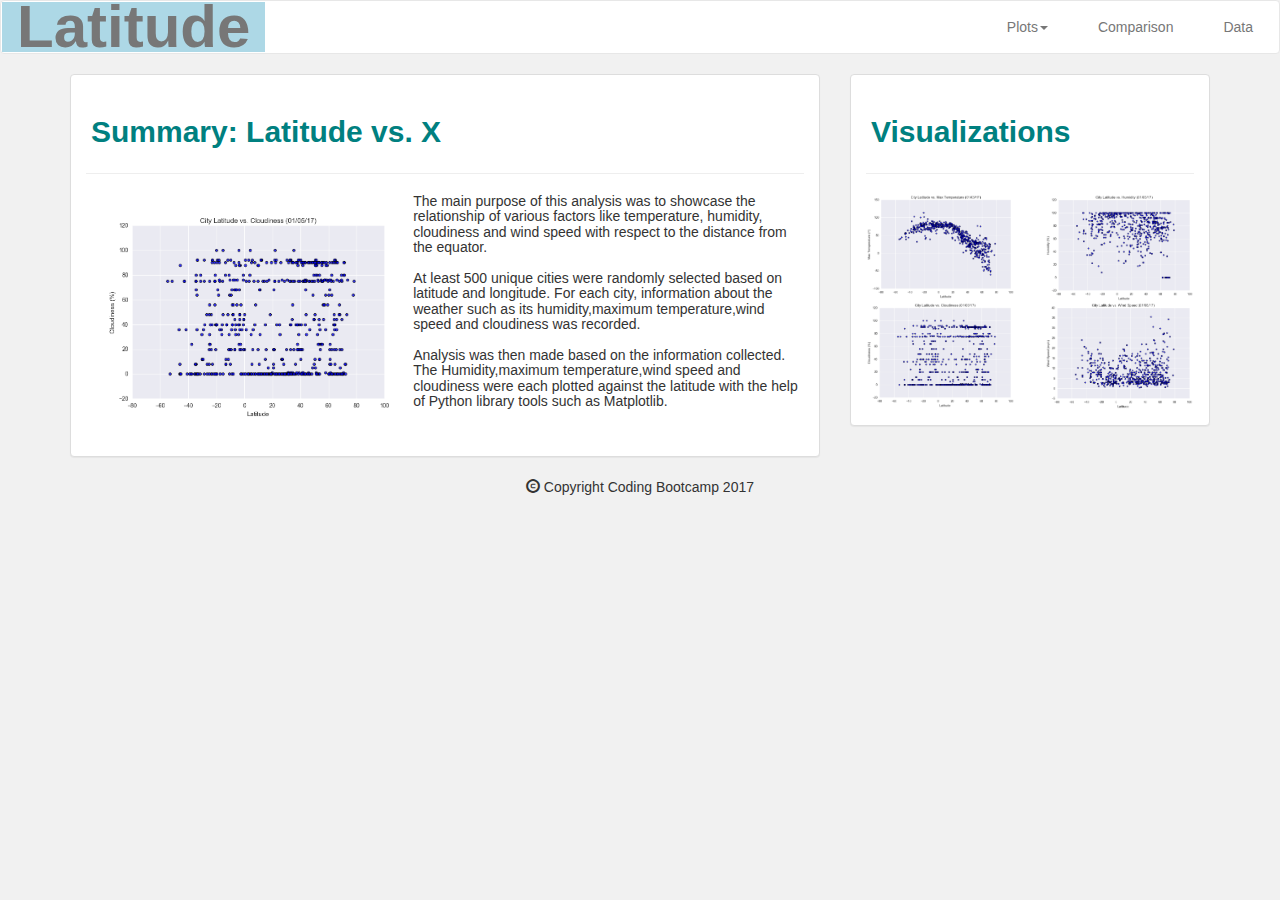
<file: Web_HW/index.html>
<!DOCTYPE html>
<html lang="en-us">

<head>
  <meta charset="UTF-8">
  <!-- 2nd "meta" is to ensure proper rendering and touch zooming-->
  <meta name="viewport" content="width=device-width, initial-scale=1">
  <title>Web Visualization Dashboard (Latitude)</title>
  <link rel="stylesheet" href="https://maxcdn.bootstrapcdn.com/bootstrap/3.3.7/css/bootstrap.min.css" integrity="sha384-BVYiiSIFeK1dGmJRAkycuHAHRg32OmUcww7on3RYdg4Va+PmSTsz/K68vbdEjh4u" crossorigin="anonymous">
  <link rel="stylesheet" href="my_style.css">
  <script src="https://ajax.googleapis.com/ajax/libs/jquery/3.3.1/jquery.min.js"></script>
  <script src="https://maxcdn.bootstrapcdn.com/bootstrap/3.3.7/js/bootstrap.min.js"></script>
</head>

<body>
  <nav class="navbar navbar-default">
    <div class="container-fluid">
      <div class="navbar-header">
        <a class="navbar-brand band" href="index.html">
            <span class="nav-color">Latitude</span></a>

      </div>

    <div class="nav navbar-nav navbar-right">
      <li class="dropdown">
        <a class="dropdown-toggle" data-toggle="dropdown">Plots<span class="caret"></span></a>
            <ul class="dropdown-menu">
              <li><a href="temperature.html">Max Temperature</a></li>
              <li><a href="humidity.html">Humidity</a></li>
              <li><a href="cloudiness.html">Cloudiness</a></li>
              <li><a href="wind_speed.html">Wind Speed</a></li>
          </ul>
        </li>
        <li><a href="Comparison.html">Comparison</a></li>
        <li><a href="Data.html">Data</a></li>
      </div>
    </nav>
  </div>





<div class="container">
  <div class="row">
    <div class="col-md-8">



      <div class="panel panel-default">
        <div class="panel-body">
      <h2>Summary: Latitude  vs. X</h2>
      <hr>
      <article>

        <a target="_blank" href="./cloudymap.png">
          <img class="ima-responsive" src="./cloudymap.png" style="width:40%; float: left; margin: 20px;" alt="Cloudy Map">
        </a>
        <h5>The main purpose of this analysis was to showcase the relationship of various factors
          like temperature, humidity, cloudiness and wind speed with respect to the distance from the equator.
          <br>
          <br>
          At least 500 unique cities  were randomly selected based on latitude and longitude.
          For each city, information about the weather such as its humidity,maximum temperature,wind speed and cloudiness was recorded.
          <br>
          <br>
          Analysis was then made based on the information collected.
          The Humidity,maximum temperature,wind speed and cloudiness were each plotted against the latitude with the help of Python library tools such as Matplotlib.
          </h5>
        </article>
        <br>
    </div>
  </div>
</div>

<div class="col-md-4">
  <div class="panel panel-default">
    <div class="panel-body">
      <h2>Visualizations</h2>
          <hr>
          <div class="row" >
            <div class="col-lg-6 col-md-6 col-sm-3 col-xs-3"><a href="temperature.html">
              <img class="img-responsive margin" src="temperaturemap.png" style="width:100%" alt="Image" ></a></div>
            <div class="col-lg-6 col-md-6 col-sm-3 col-xs-3"><a href="humidity.html">
              <img class="img-responsive" src="humiditymap.png" style="width:100%" alt="Image"></a></div>


            <div class="col-lg-6 col-md-6 col-sm-3 col-xs-3"><a href="cloudiness.html">
              <img class="img-responsive"  src="cloudymap.png" style="width:100%" alt="Image"></a></div>
            <div class="col-lg-6 col-md-6 col-sm-3 col-xs-3"><a href="wind_speed.html">
              <img class="img-responsive" src="windmap.png" style="width:100%" alt="Image"></a></div>


         </div>


     </div>


   </div>
</div>

</div>
</div>

<footer class="container-fluid text-center">
  <p><span class="glyphicon glyphicon-copyright-mark"></span> Copyright Coding Bootcamp 2017</p>
</footer>

</body>

</html>
</file>
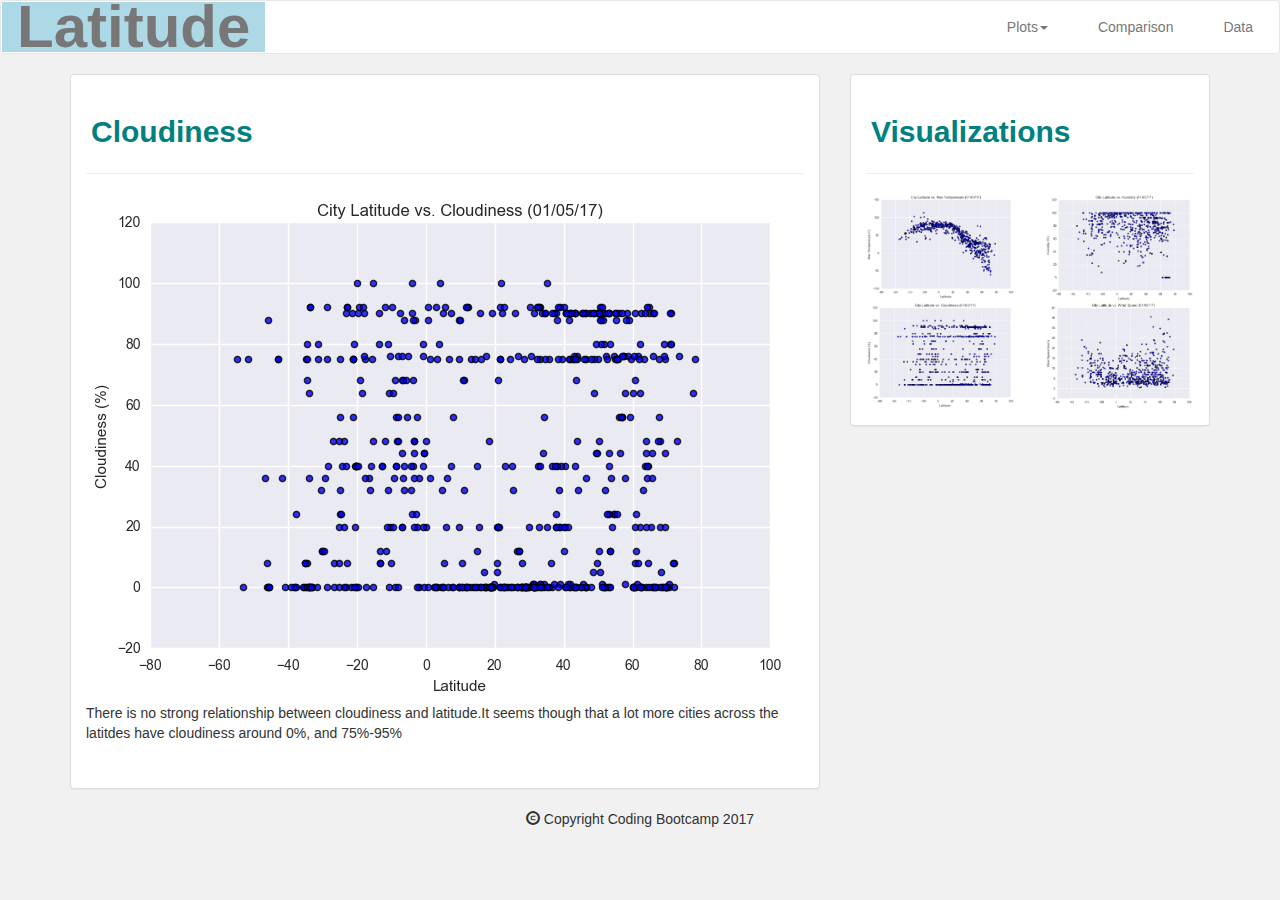
<file: Web_HW/cloudiness.html>
<!DOCTYPE html>
<html lang="en-us">

<head>
  <meta charset="UTF-8">
  <!-- 2nd "meta" is to ensure proper rendering and touch zooming-->
  <meta name="viewport" content="width=device-width, initial-scale=1">
  <title>Web Visualization Dashboard (Latitude)</title>
  <link rel="stylesheet" href="https://maxcdn.bootstrapcdn.com/bootstrap/3.3.7/css/bootstrap.min.css" integrity="sha384-BVYiiSIFeK1dGmJRAkycuHAHRg32OmUcww7on3RYdg4Va+PmSTsz/K68vbdEjh4u" crossorigin="anonymous">
  <link rel="stylesheet" href="my_style.css">
  <script src="https://ajax.googleapis.com/ajax/libs/jquery/3.3.1/jquery.min.js"></script>
  <script src="https://maxcdn.bootstrapcdn.com/bootstrap/3.3.7/js/bootstrap.min.js"></script>
</head>

<body>
  <nav class="navbar navbar-default">
    <div class="container-fluid">
      <div class="navbar-header">
        <a class="navbar-brand band" href="index.html">
            <span class="nav-color">Latitude</span></a>

      </div>
    <div class="nav navbar-nav navbar-right">
      <li class="dropdown">
        <a class="dropdown-toggle" data-toggle="dropdown">Plots<span class="caret"></span></a>
            <ul class="dropdown-menu">
              <li><a href="temperature.html">Max Temperature</a></li>
              <li><a href="humidity.html">Humidity</a></li>
              <li><a href="cloudiness.html">Cloudiness</a></li>
              <li><a href="wind_speed.html">Wind Speed</a></li>
          </ul>
        </li>
        <li><a href="Comparison.html">Comparison</a></li>
        <li><a href="Data.html">Data</a></li>
      </div>
    </nav>
  </div>





<div class="container">
  <div class="row">
    <div class="col-md-8">
      <div class="panel panel-default">
        <div class="panel-body">
      <h2>Cloudiness</h2>
      <hr>
      <article>
        <a target="_blank" href="cloudymap.png">
          <img class="image" src="cloudymap.png" alt="Cloudy Map">
        </a>
        <p>There is no strong relationship between cloudiness and latitude.It seems though that a lot more cities across the latitdes have cloudiness around 0%, and 75%-95%</p>
        </article>
        <br>
    </div>
  </div>
</div>
<div class="col-md-4">
  <div class="panel panel-default">
    <div class="panel-body">
      <h2>Visualizations</h2>
          <hr>
          <div class="row" >
            <div class="col-lg-6 col-md-6 col-sm-6 col-xs-6"><a href="temperature.html">
              <img class="img-responsive margin" src="temperaturemap.png" style="width:100%" alt="Image" ></a></div>
            <div class="col-lg-6 col-md-6 col-sm-6 col-xs-6"><a href="humidity.html">
              <img class="img-responsive" src="humiditymap.png" style="width:100%" alt="Image"></a></div>
        </div>
        <div class="row">
            <div class="col-lg-6 col-md-6 col-sm-6 col-xs-6"><a href="cloudiness.html">
              <img class="img-responsive"  src="cloudymap.png" style="width:100%" alt="Image"></a></div>
            <div class="col-lg-6 col-md-6 col-sm-6 col-xs-6"><a href="wind_speed.html">
              <img class="img-responsive" src="windmap.png" style="width:100%" alt="Image"></a></div>


         </div>




         </div>
      </div>

     </div>


   </div>
</div>



<footer class="container-fluid text-center">
  <p><span class="glyphicon glyphicon-copyright-mark"></span> Copyright Coding Bootcamp 2017</p>
</footer>

</body>

</html>
</file>
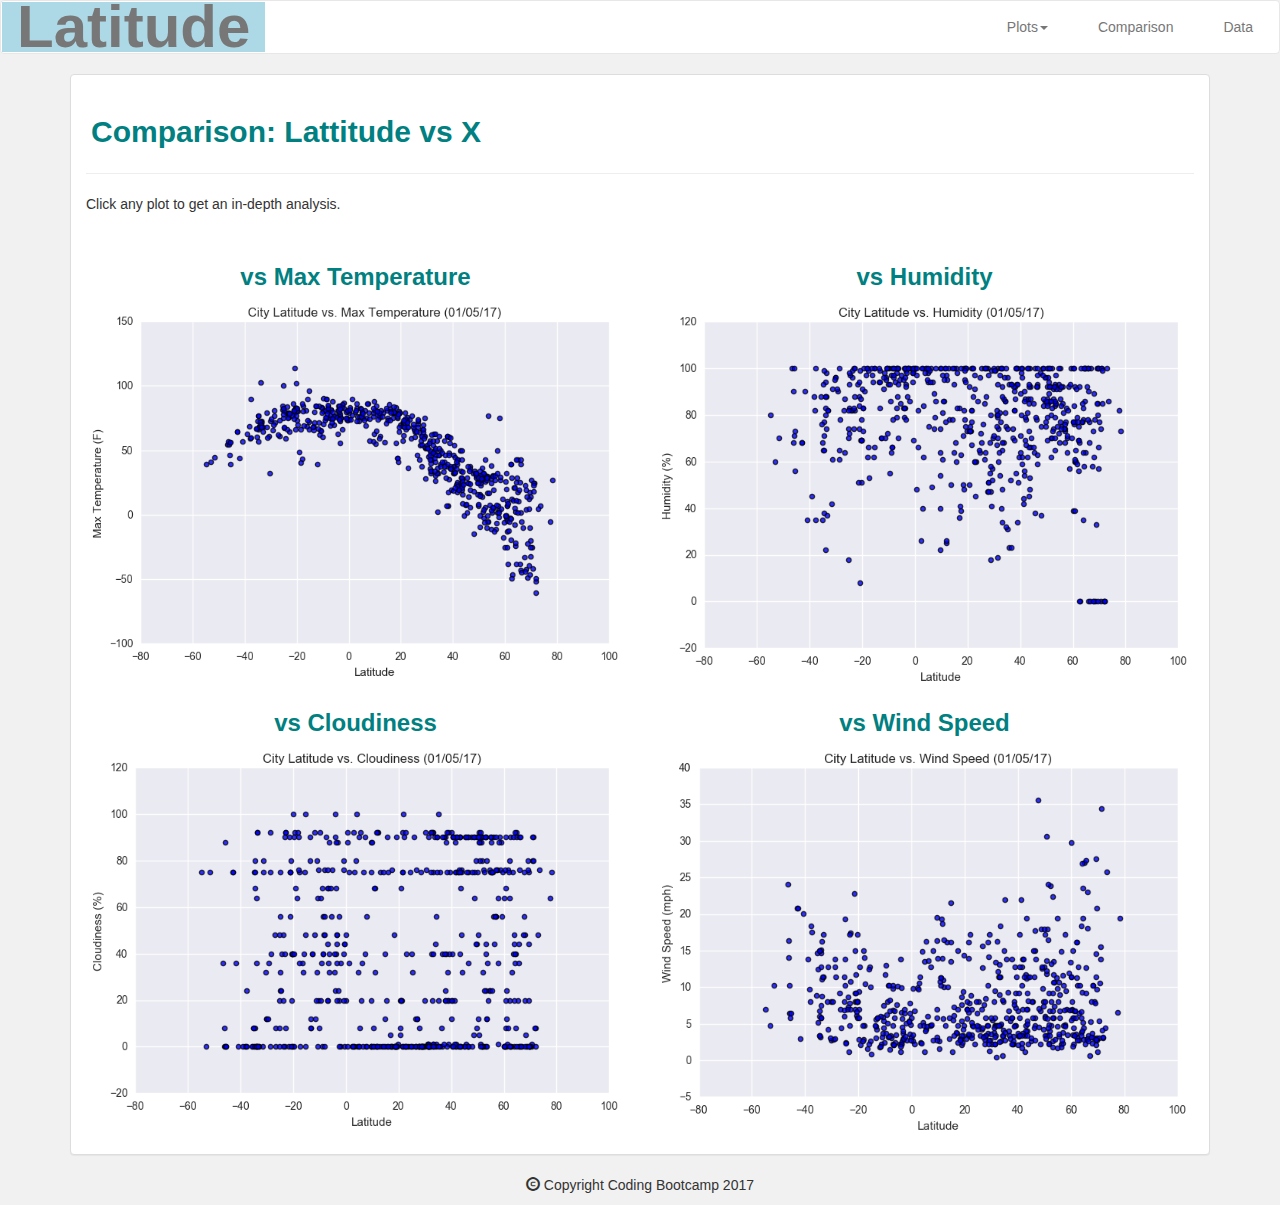
<file: Web_HW/Comparison.html>
<!DOCTYPE html>
<html lang="en-us">

<head>
  <meta charset="UTF-8">
  <!-- 2nd "meta" is to ensure proper rendering and touch zooming-->
  <meta name="viewport" content="width=device-width, initial-scale=1">
  <title>Web Visualization Dashboard (Latitude)</title>
  <link rel="stylesheet" href="https://maxcdn.bootstrapcdn.com/bootstrap/3.3.7/css/bootstrap.min.css" integrity="sha384-BVYiiSIFeK1dGmJRAkycuHAHRg32OmUcww7on3RYdg4Va+PmSTsz/K68vbdEjh4u" crossorigin="anonymous">
  <link rel="stylesheet" href="my_style.css">
  <script src="https://ajax.googleapis.com/ajax/libs/jquery/3.3.1/jquery.min.js"></script>
  <script src="https://maxcdn.bootstrapcdn.com/bootstrap/3.3.7/js/bootstrap.min.js"></script>
</head>

<body>
  <nav class="navbar navbar-default">
    <div class="container-fluid">
      <div class="navbar-header">
        <a class="navbar-brand band" href="index.html">
            <span class="nav-color">Latitude</span></a>

      </div>

    <div class="nav navbar-nav navbar-right">
      <li class="dropdown">
        <a class="dropdown-toggle" data-toggle="dropdown">Plots<span class="caret"></span></a>
            <ul class="dropdown-menu">
              <li><a href="temperature.html">Max Temperature</a></li>
              <li><a href="humidity.html">Humidity</a></li>
              <li><a href="cloudiness.html">Cloudiness</a></li>
              <li><a href="wind_speed.html">Wind Speed</a></li>
          </ul>
        </li>
          <li><a href="Comparison.html">Comparison</a></li>
          <li><a href="Data.html">Data</a></li>
      </div>
    </nav>
  </div>





<div class="container">
  <div class="row">

<div class="col-md-12">
  <div class="panel panel-default">
    <div class="panel-body">
      <h2>Comparison: Lattitude vs X</h2>
          <hr>
          <p>Click any plot to get an in-depth analysis.</p>
          <br>
          <div class="row" >
            <div class="col-lg-6 col-md-6 col-sm-12 col-xs-12">
              <h3>vs Max Temperature</h3>
              <a href="temperature.html">
              <img class="img-responsive margin" src="temperaturemap.png" style="width:100%" alt="Image" ></a></div>
            <div class="col-lg-6 col-md-6 col-sm-12 col-xs-12">
              <h3>vs Humidity</h3>
              <a href="temperature.html">
              <img class="img-responsive" src="humiditymap.png" style="width:100%" alt="Image"></a></div>
        </div>
        <div class="row">
            <div class="col-lg-6 col-md-6 col-sm-12 col-xs-12">
              <h3>vs Cloudiness</h3>
              <a href="temperature.html">
              <img class="img-responsive"  src="cloudymap.png" style="width:100%" alt="Image"></a></div>
            <div class="col-lg-6 col-md-6 col-sm-12 col-xs-12">
              <h3>vs Wind Speed</h3>
              <a href="temperature.html">
              <img class="img-responsive" src="windmap.png" style="width:100%" alt="Image"></a></div>


         </div>






     </div>


   </div>
</div>



<footer class="container-fluid text-center">
  <p><span class="glyphicon glyphicon-copyright-mark"></span> Copyright Coding Bootcamp 2017</p>
</footer>

</body>

</html>
</file>
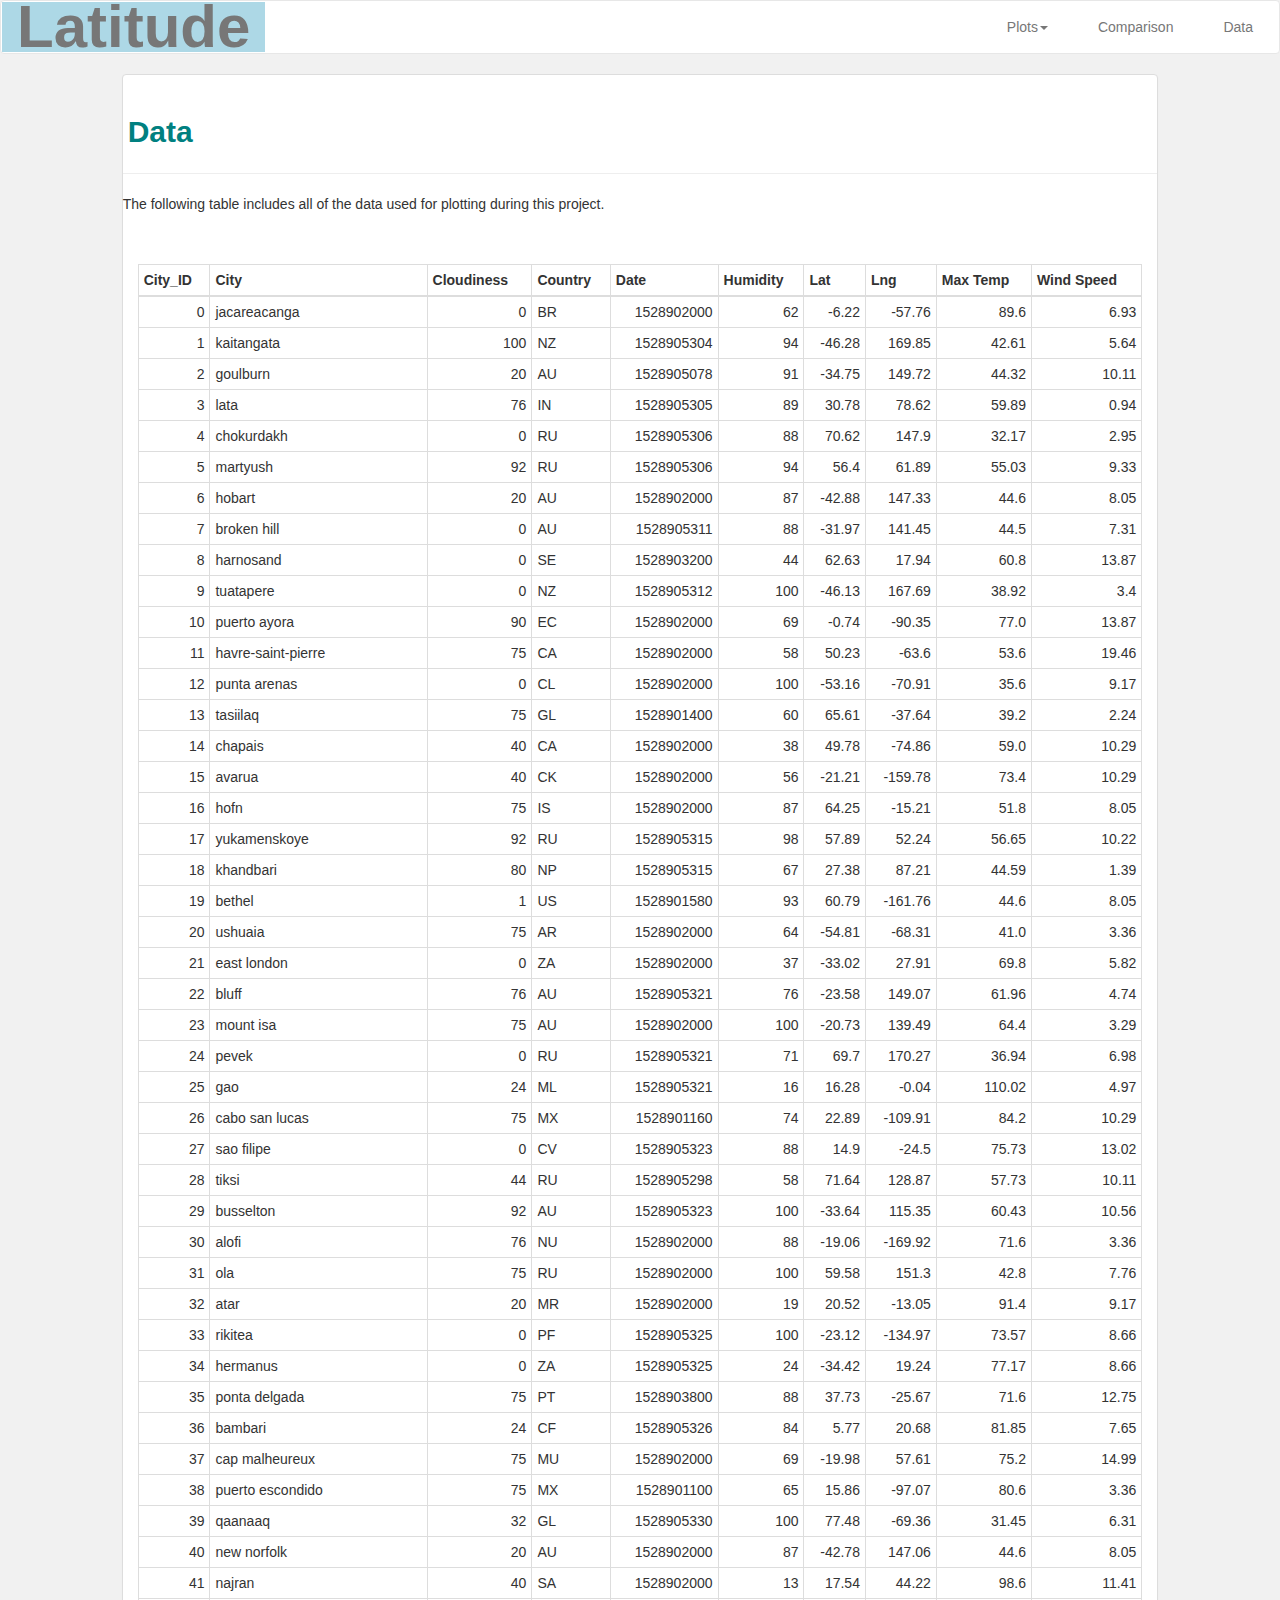
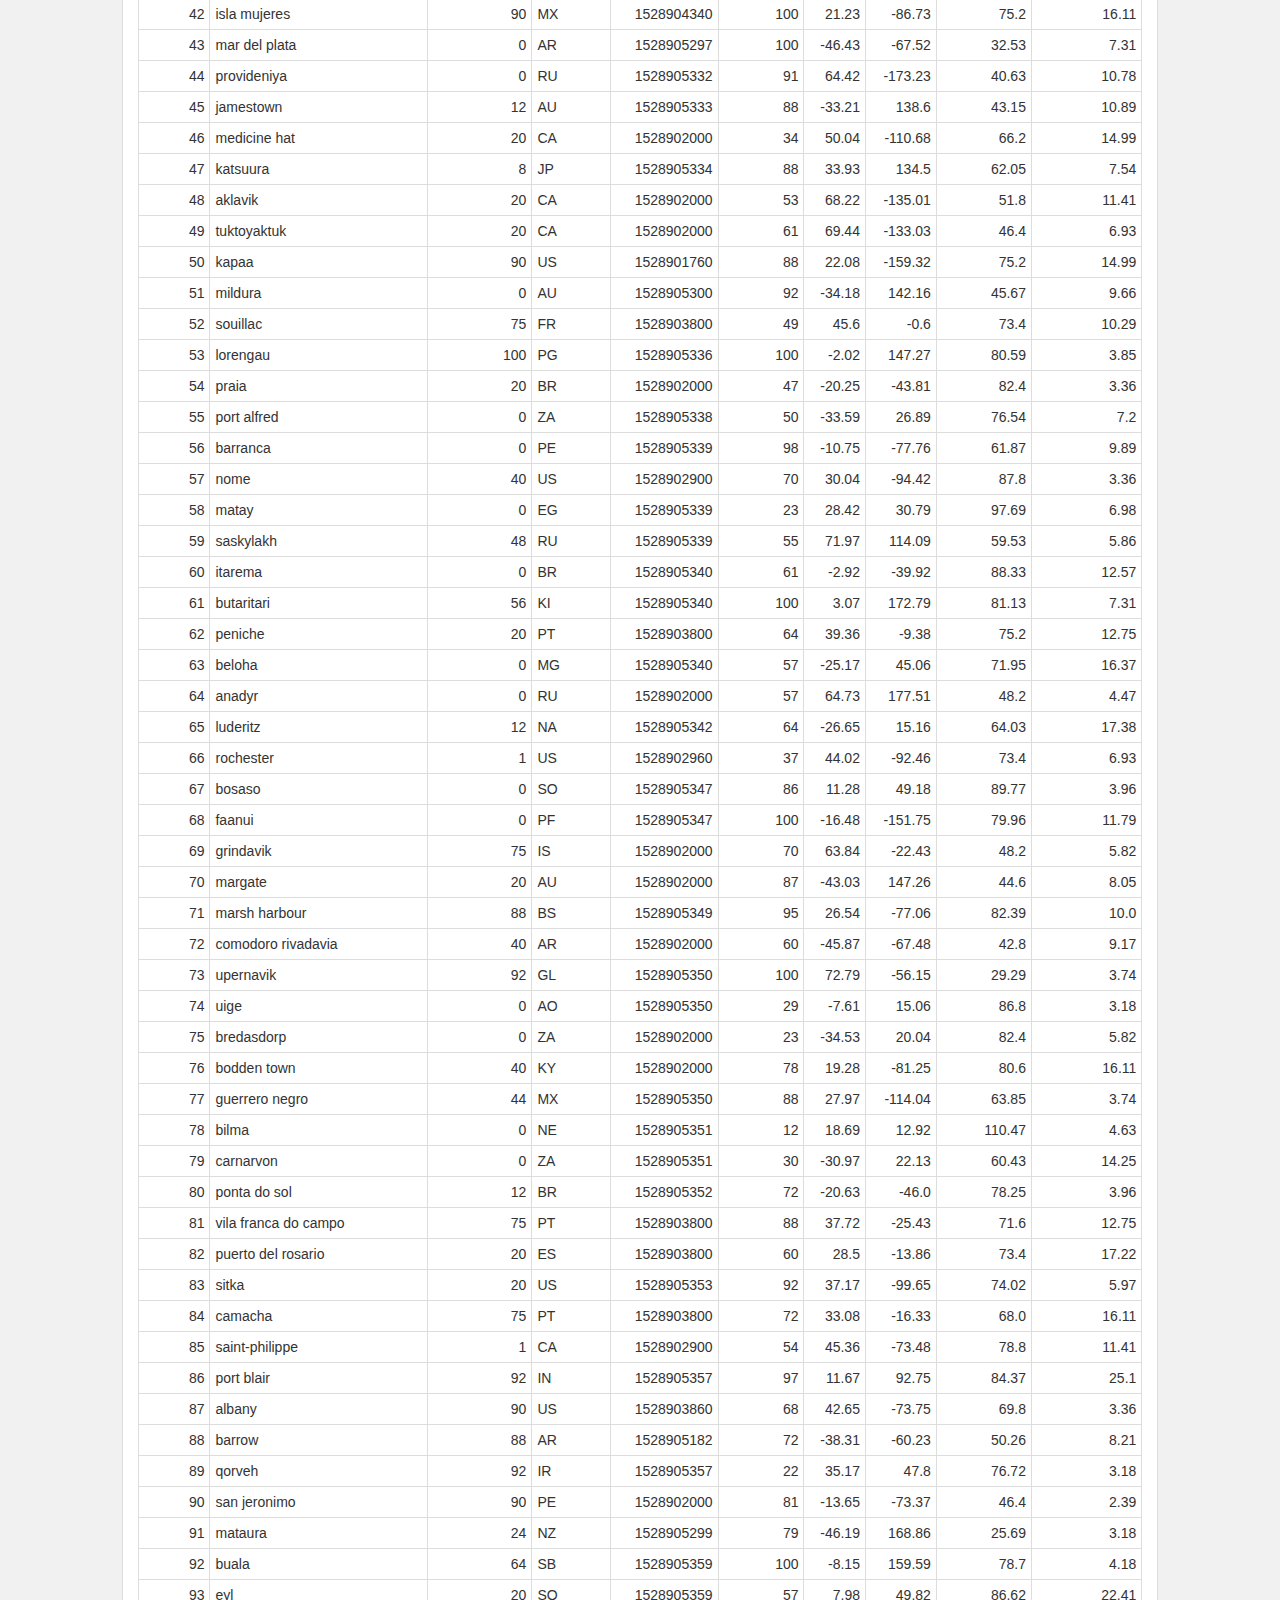
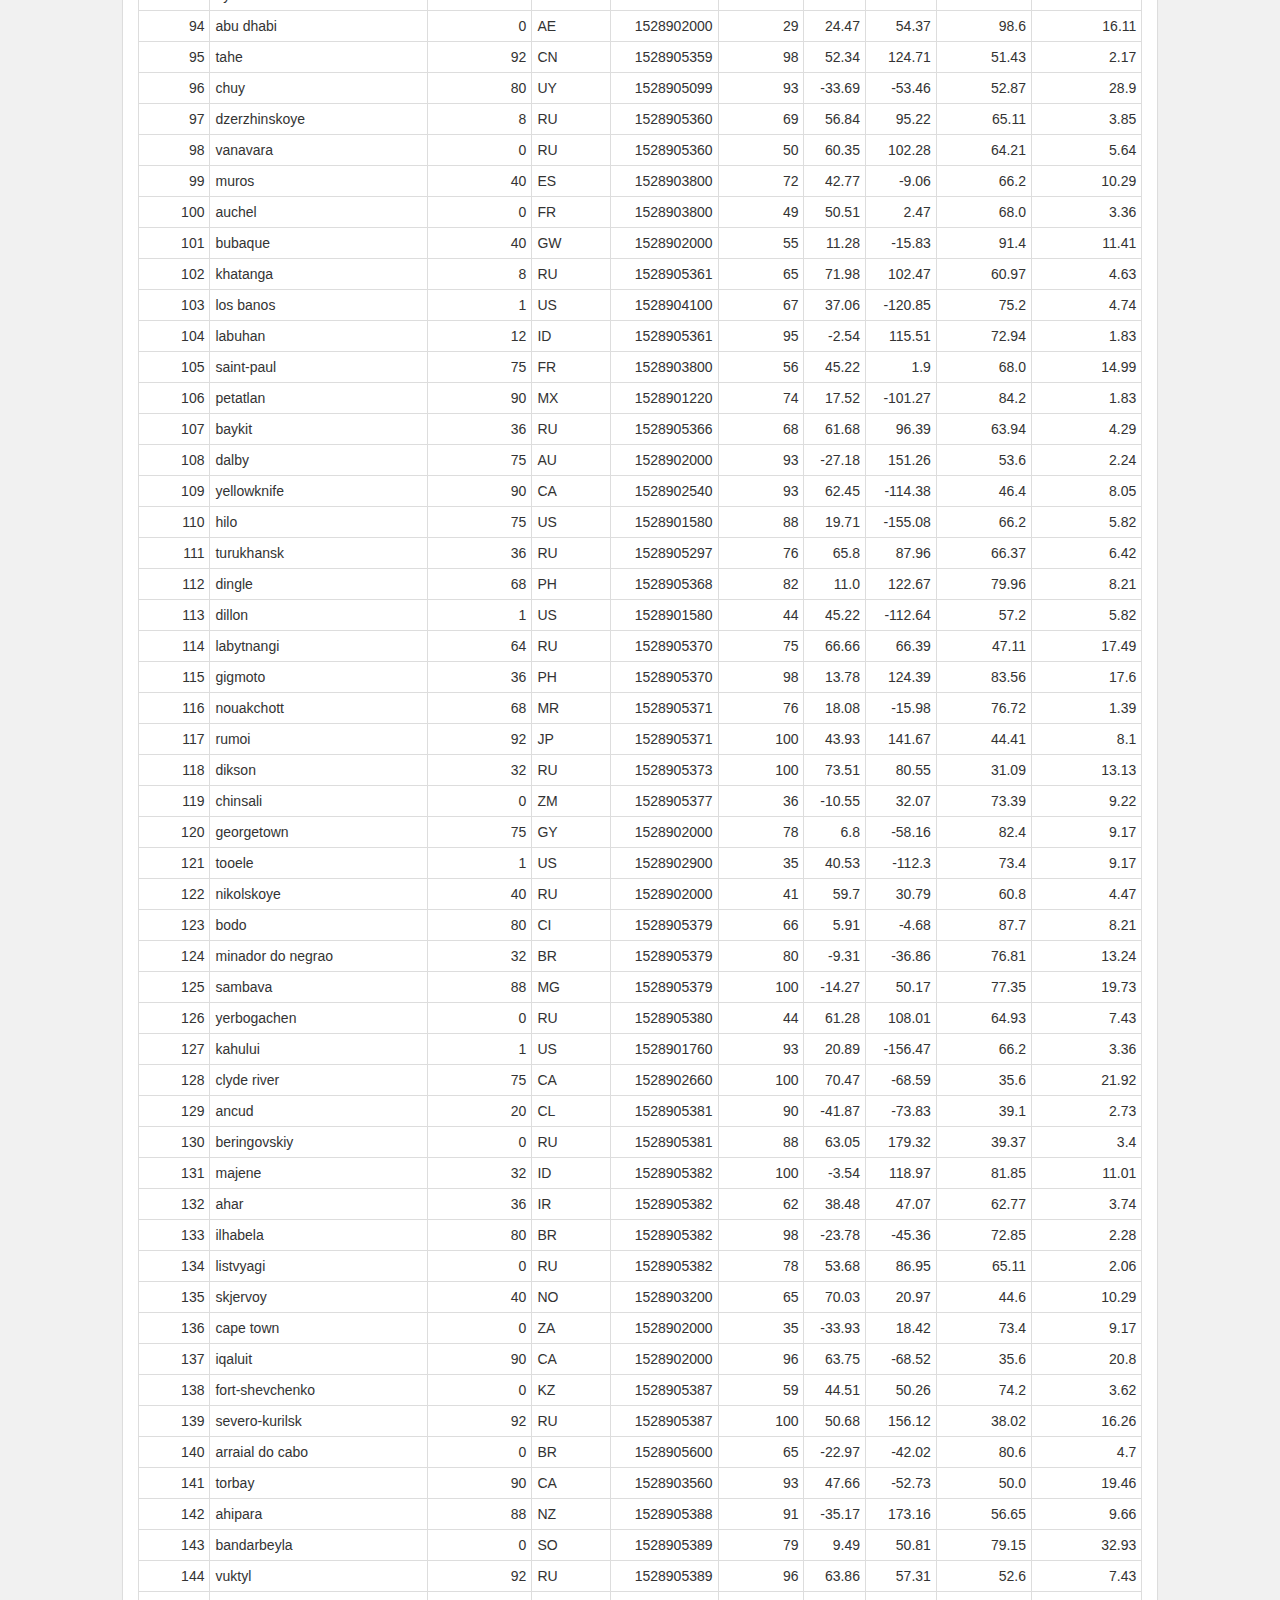
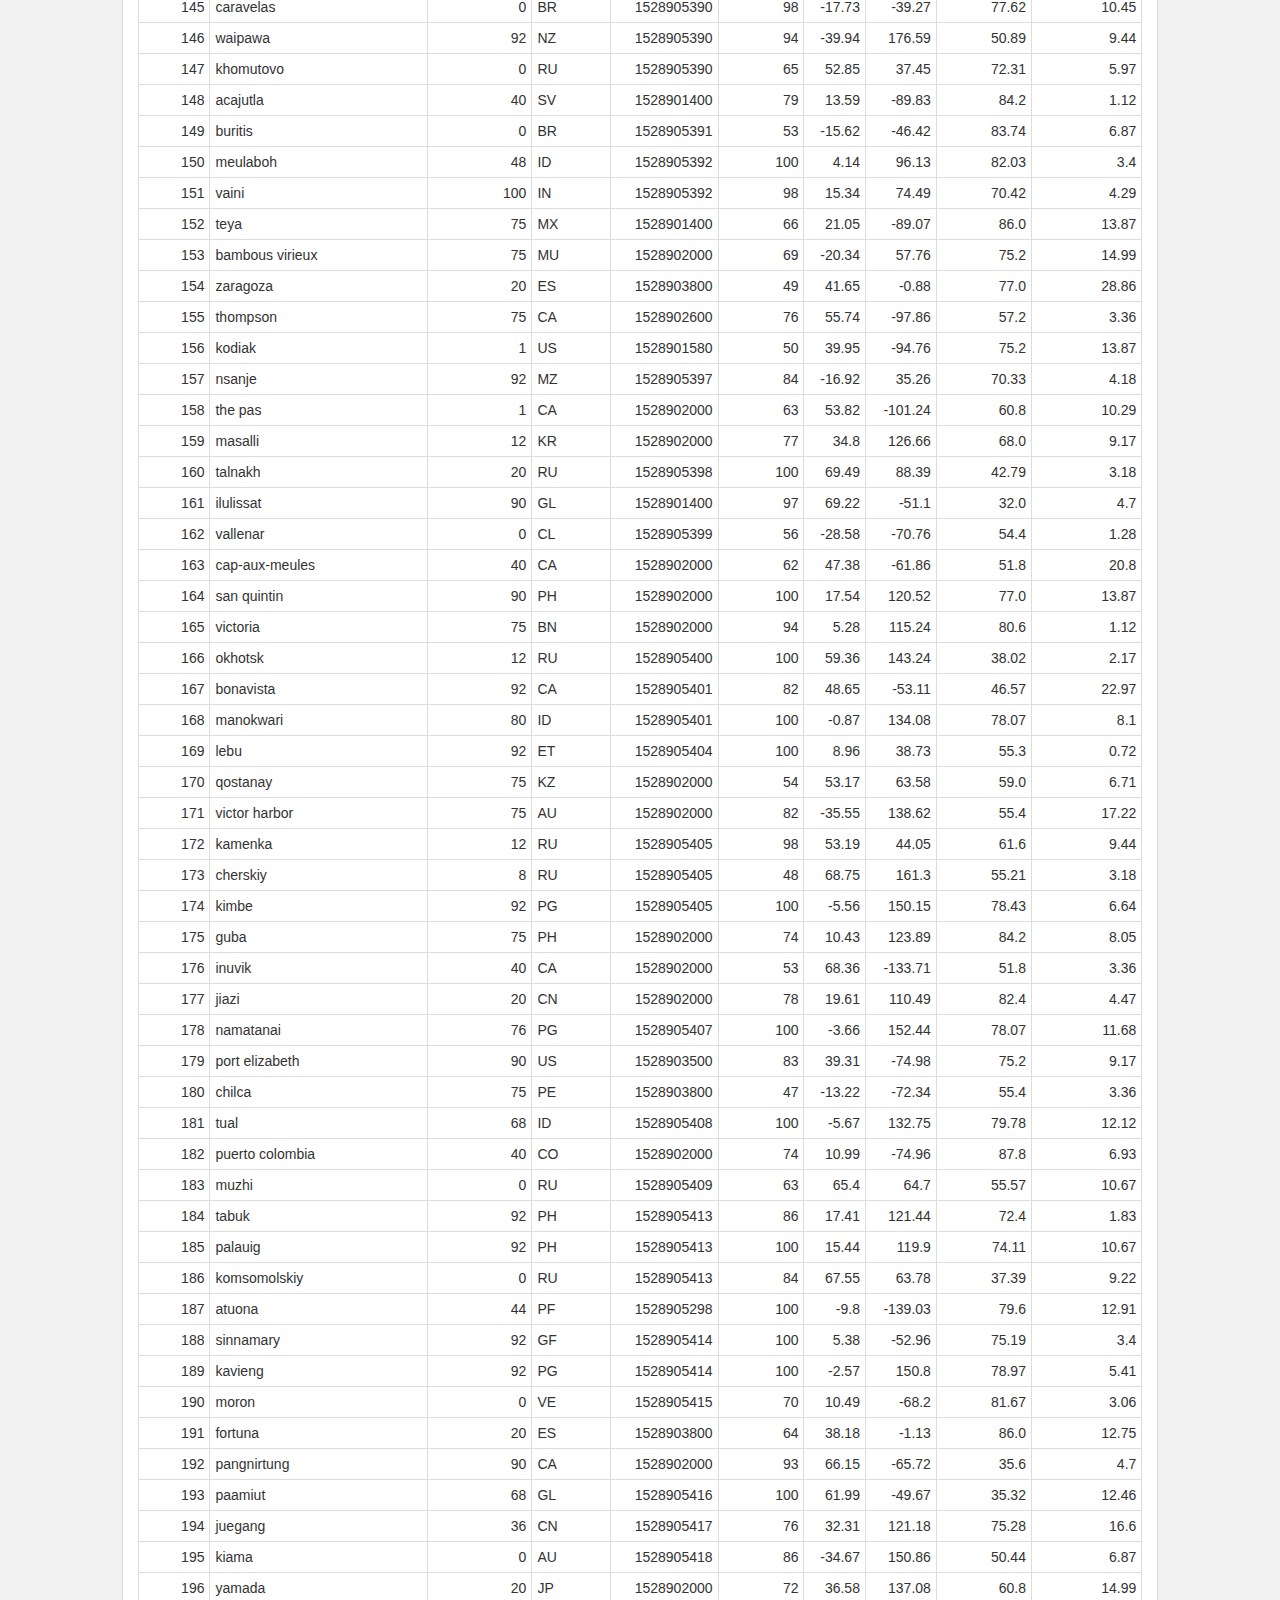
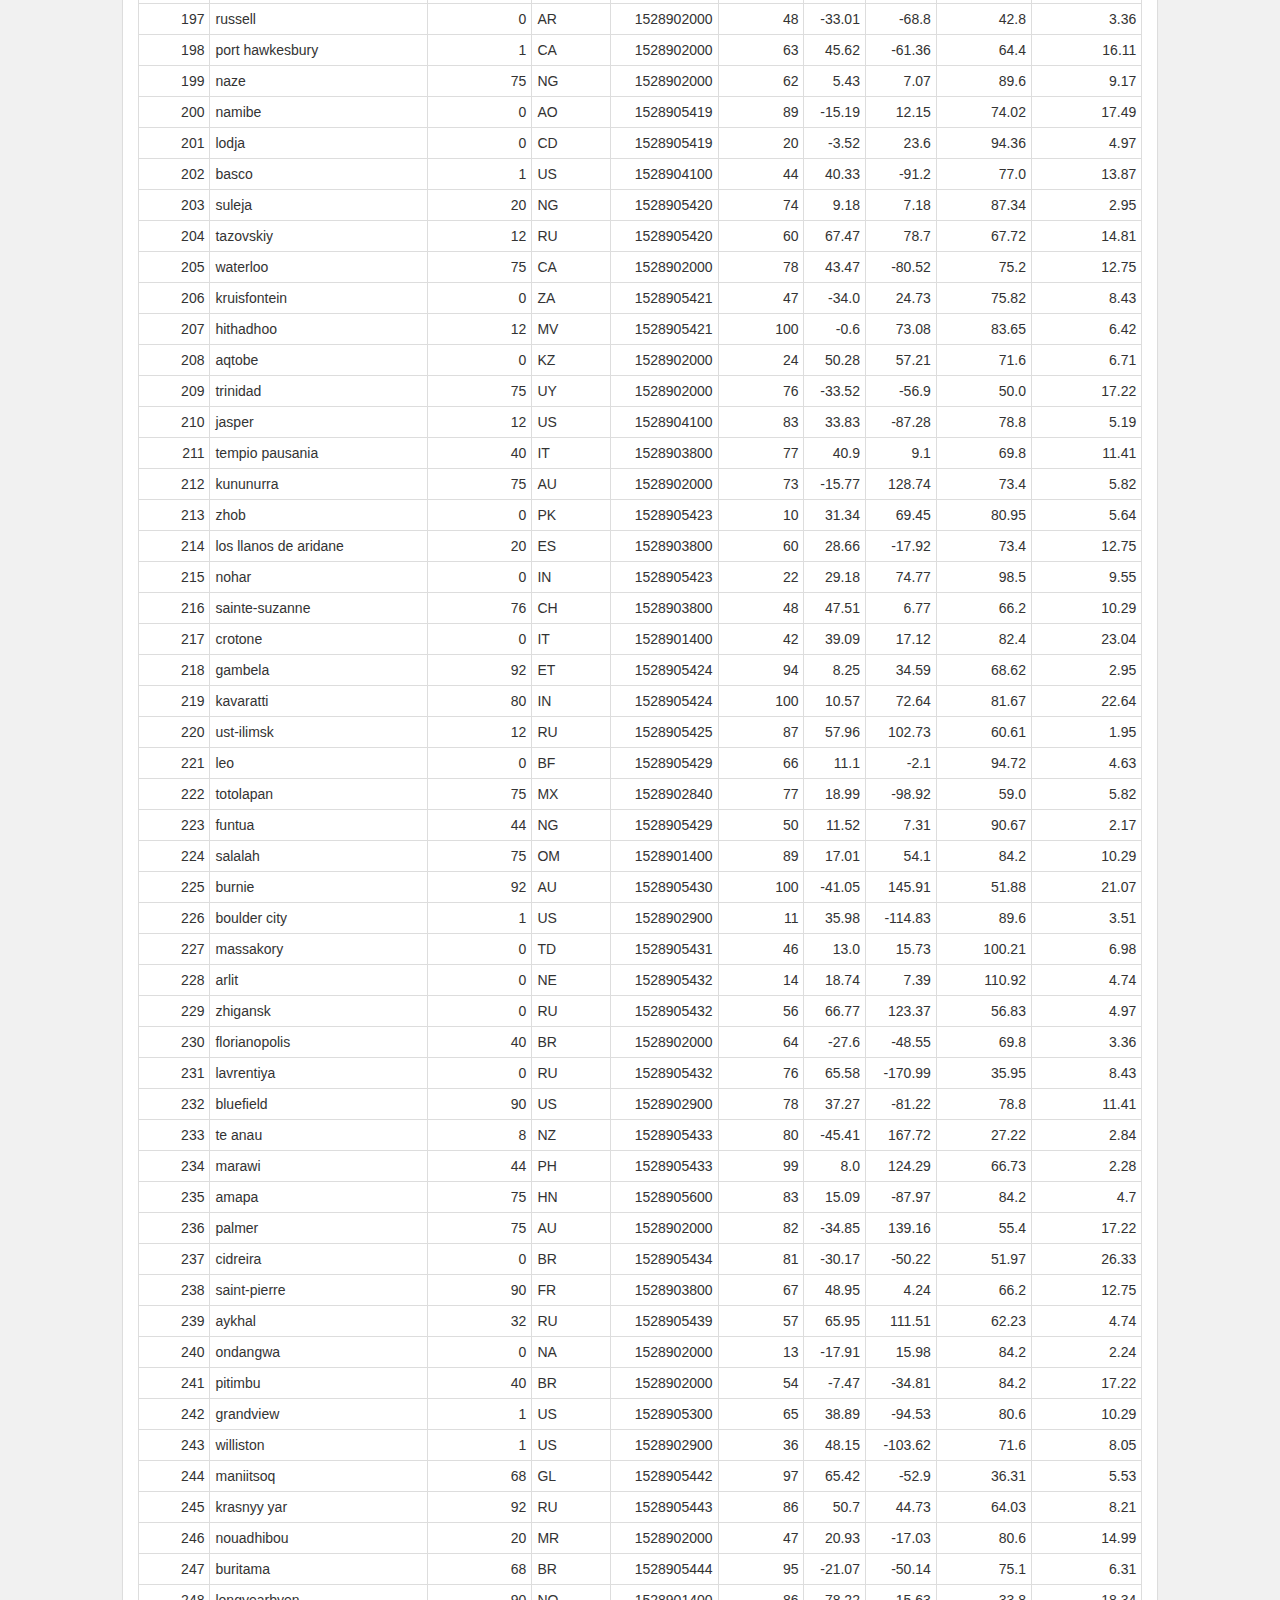
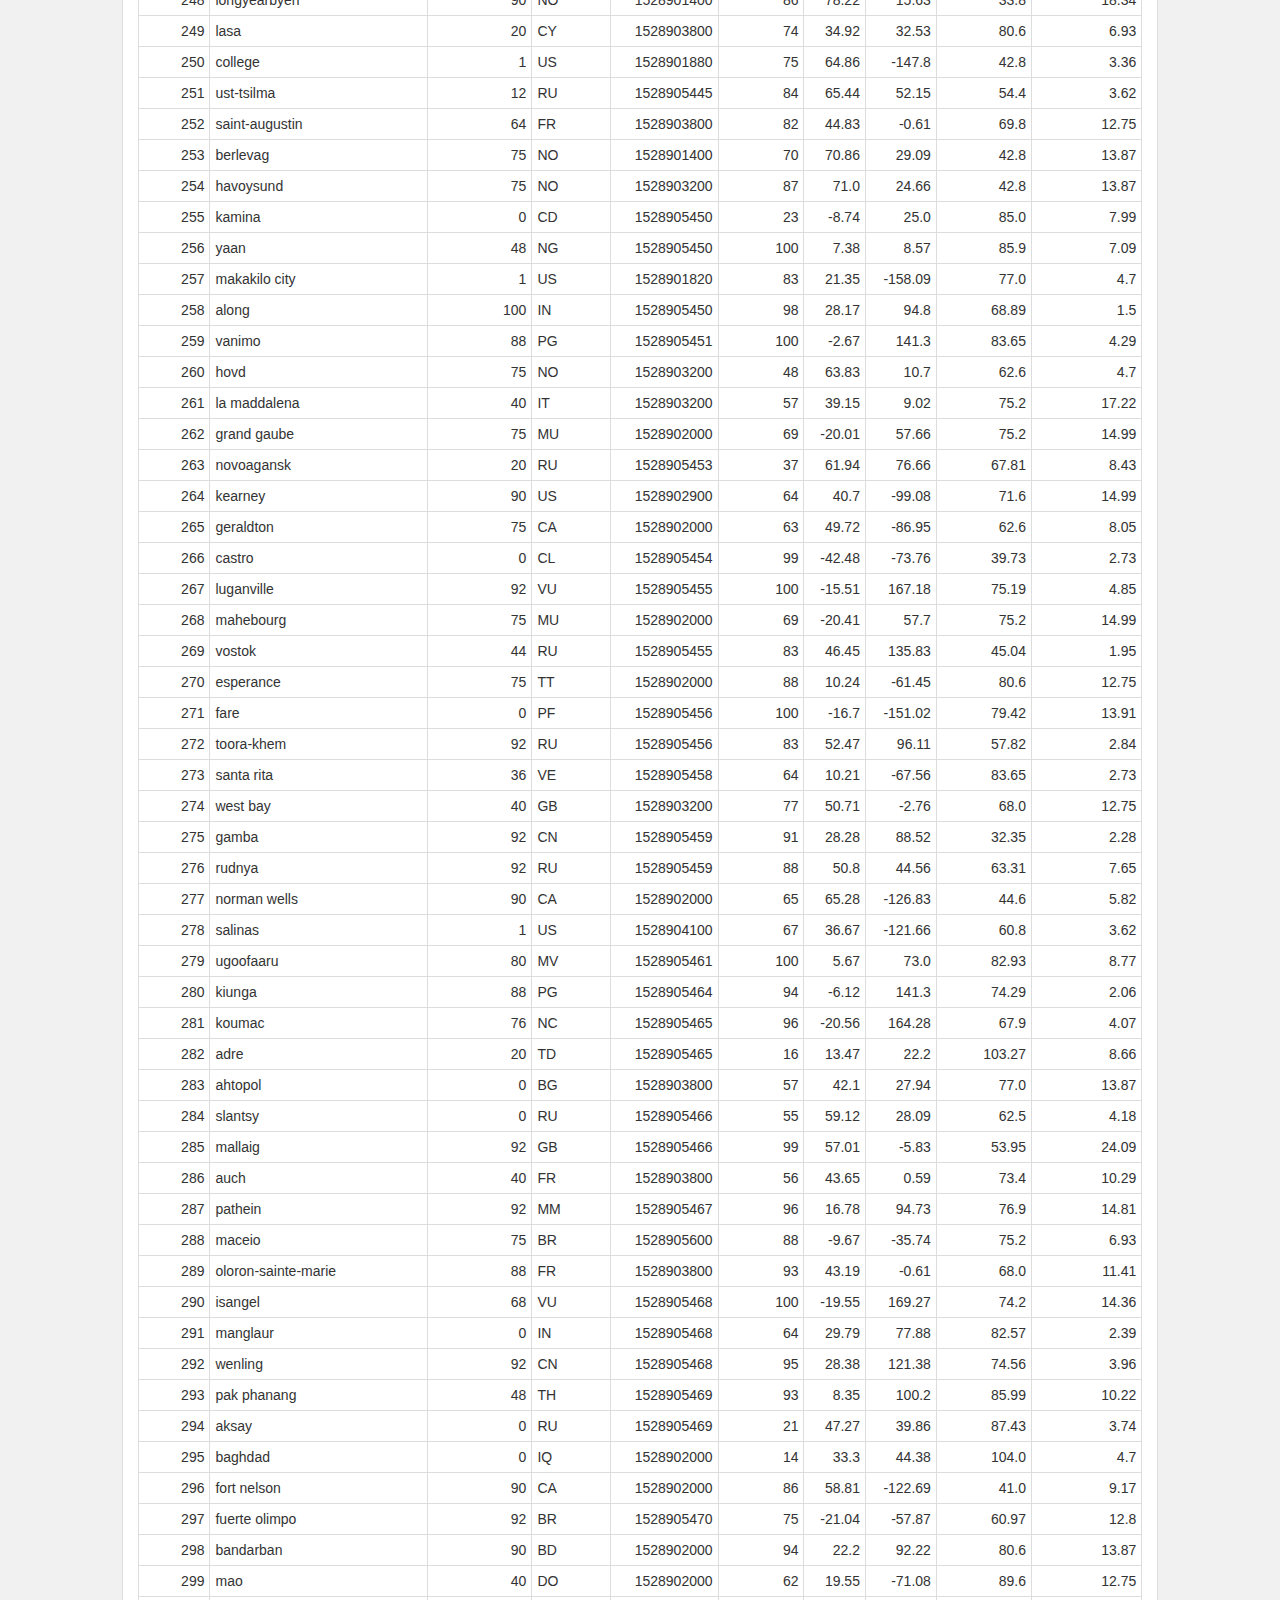
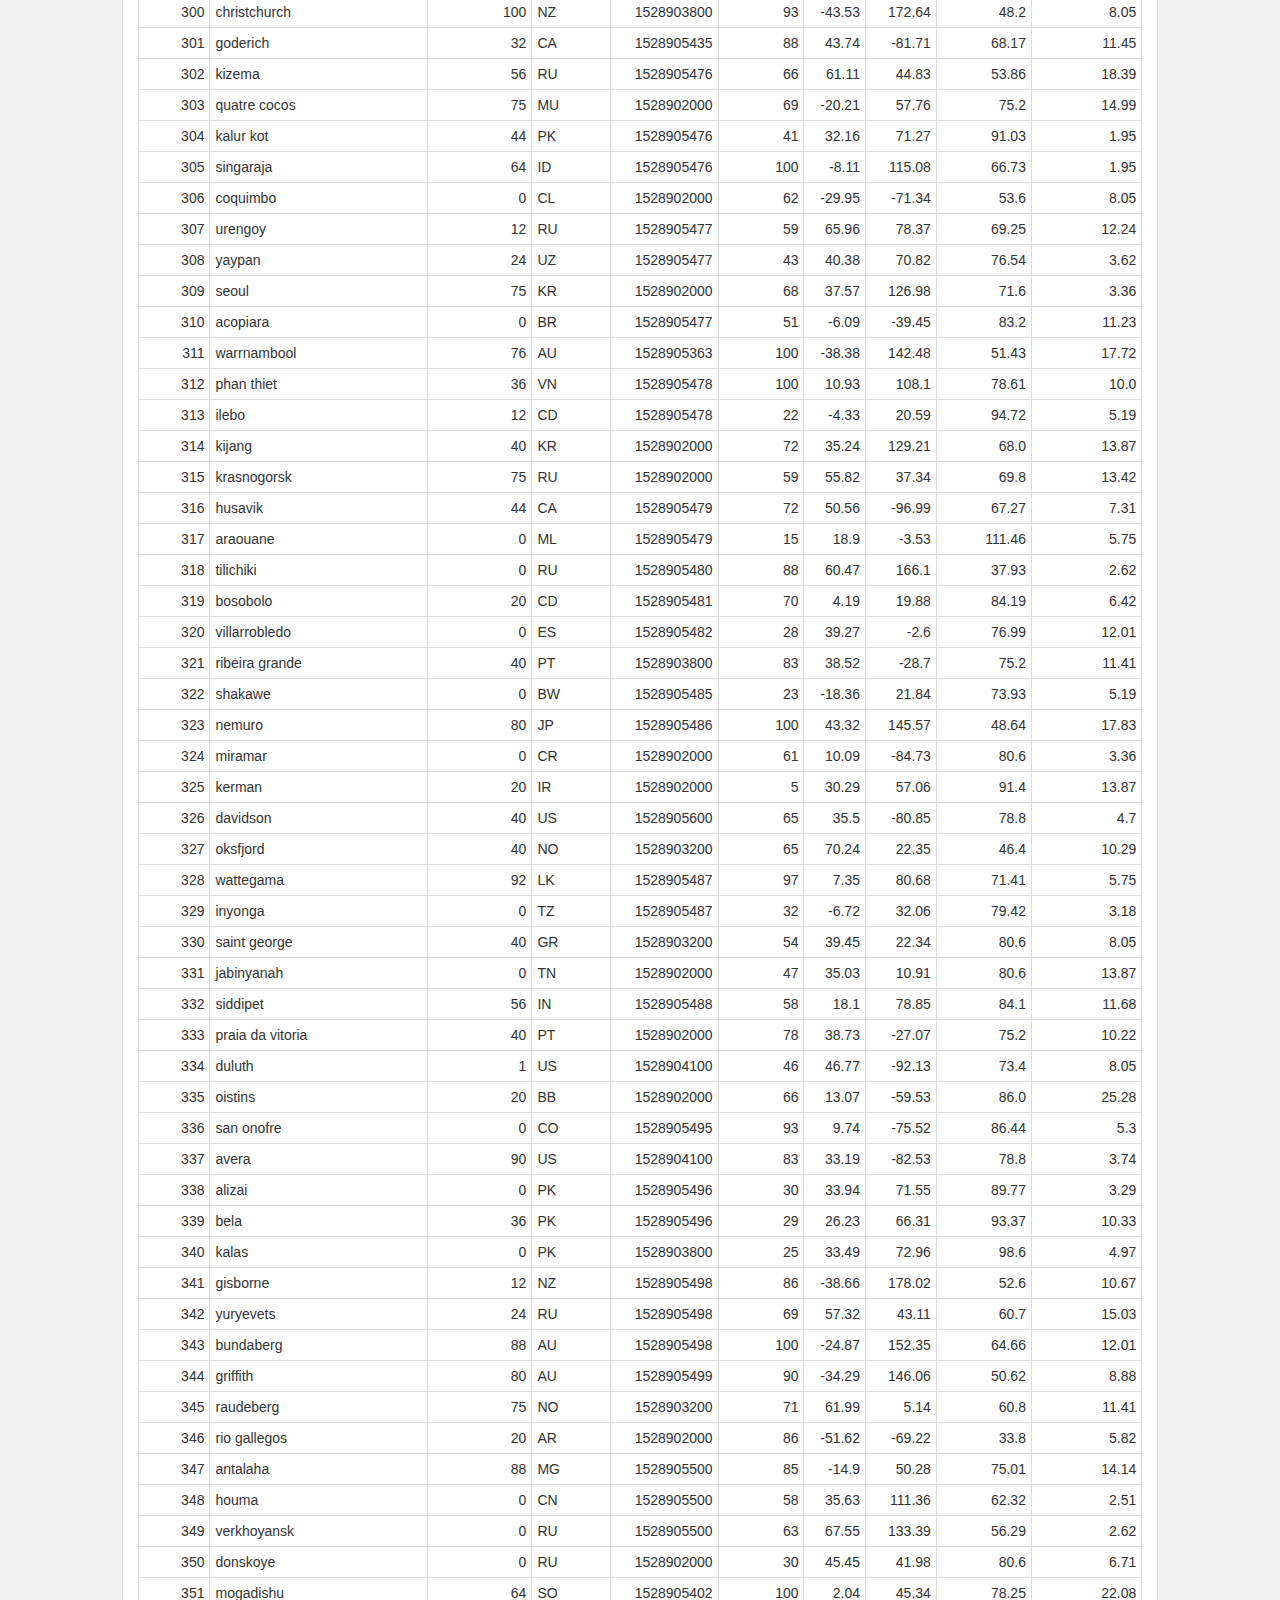
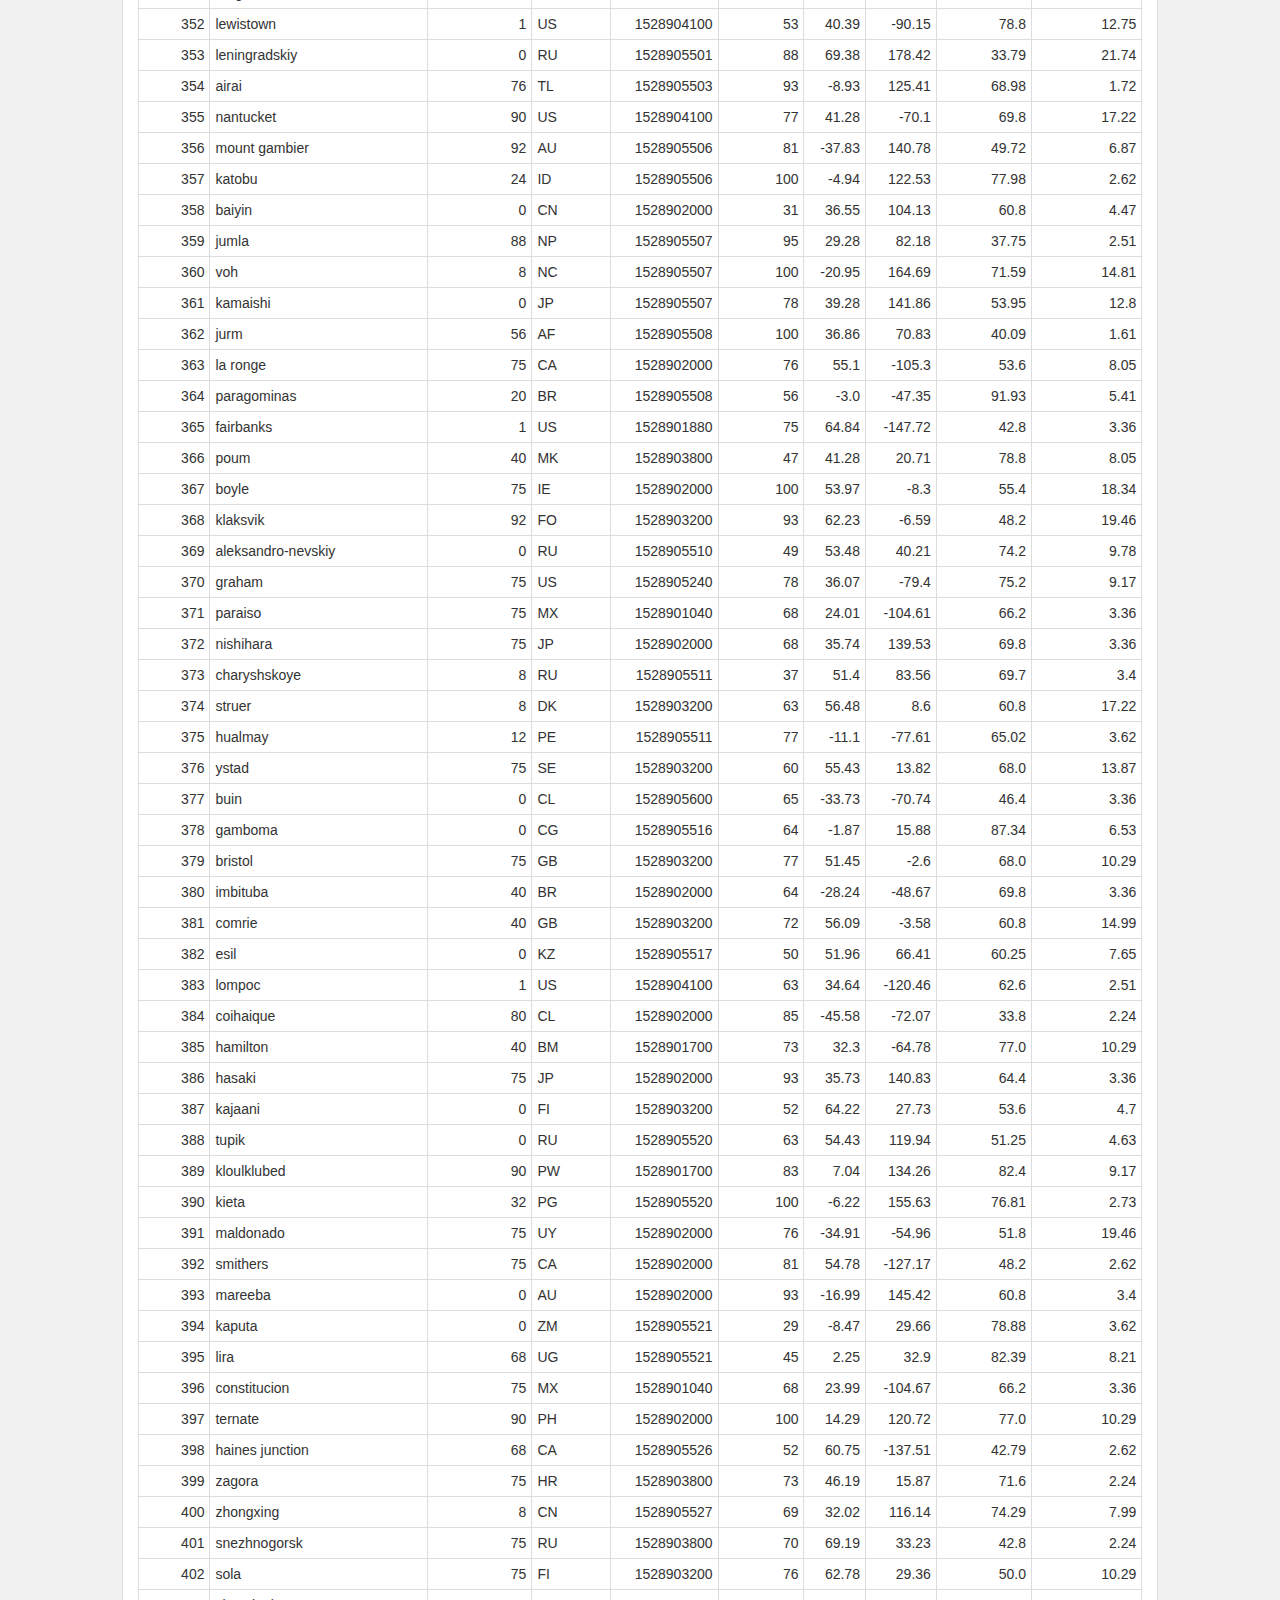
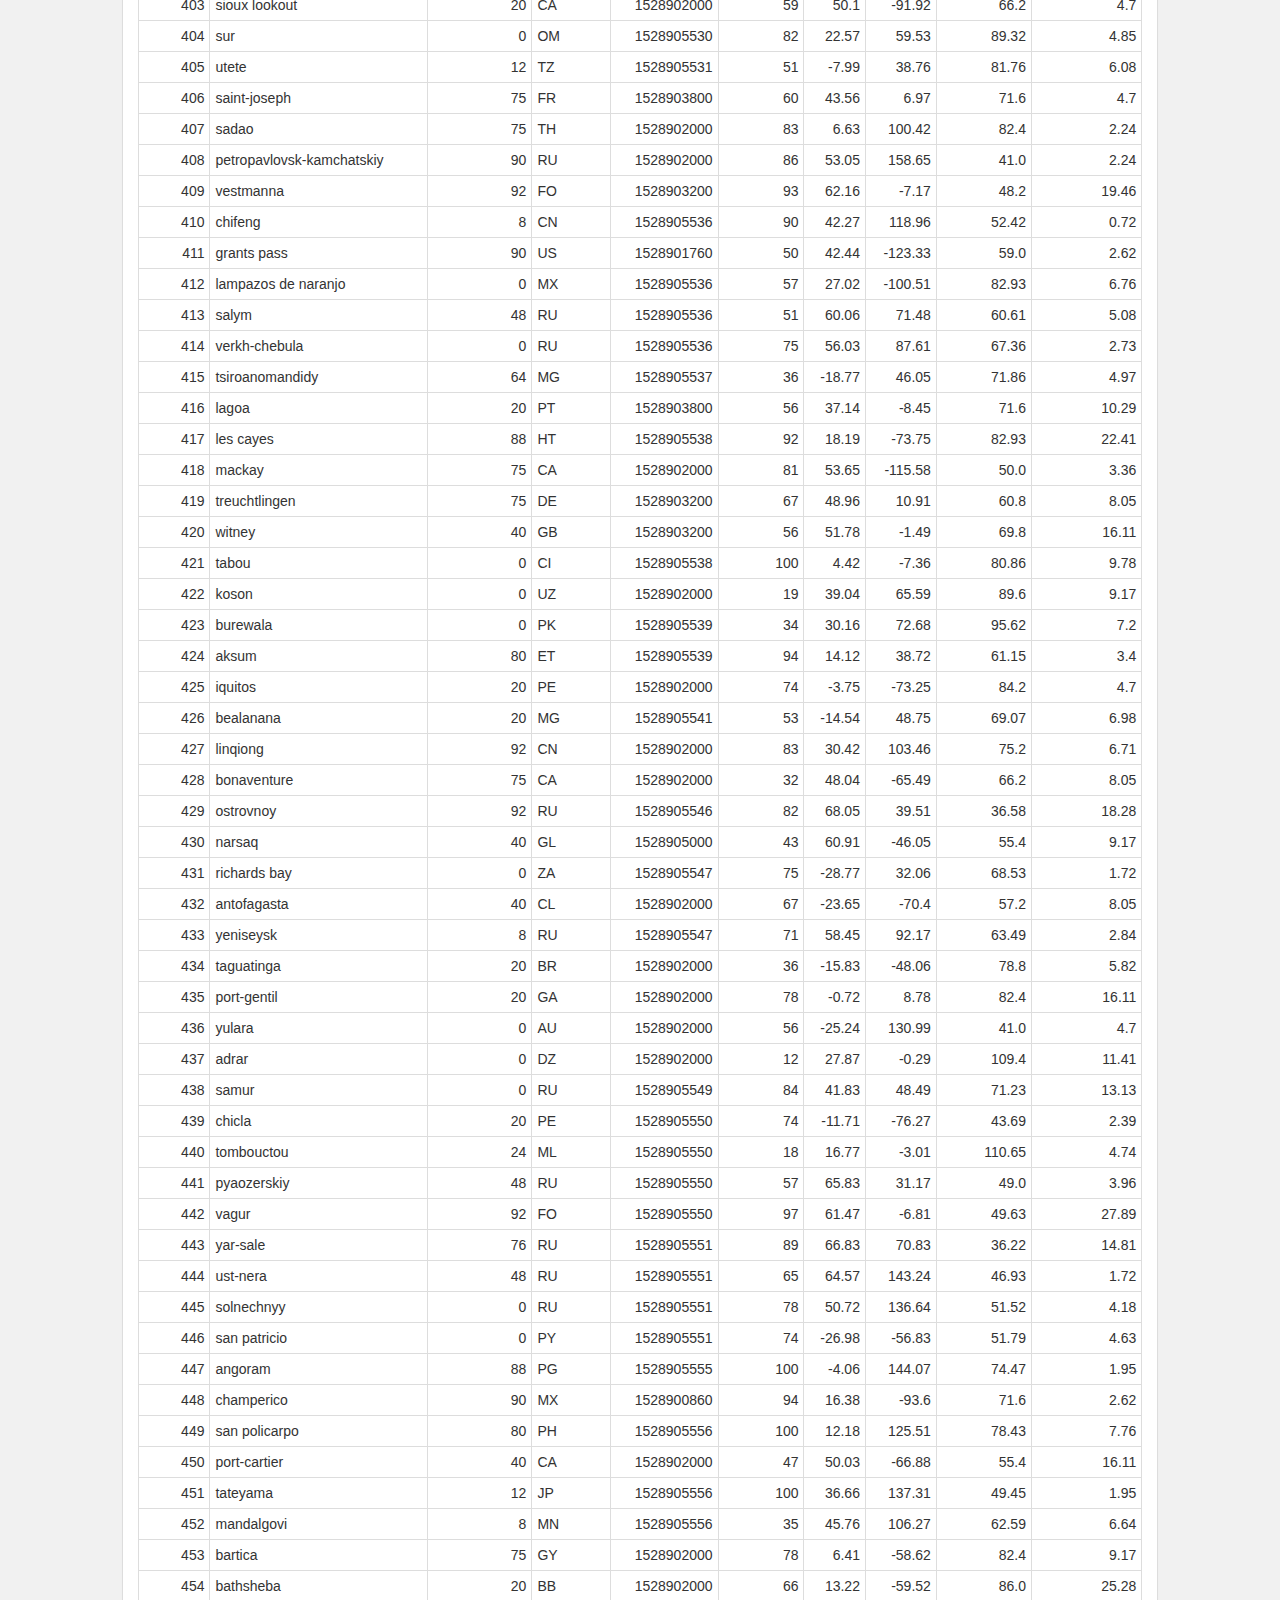
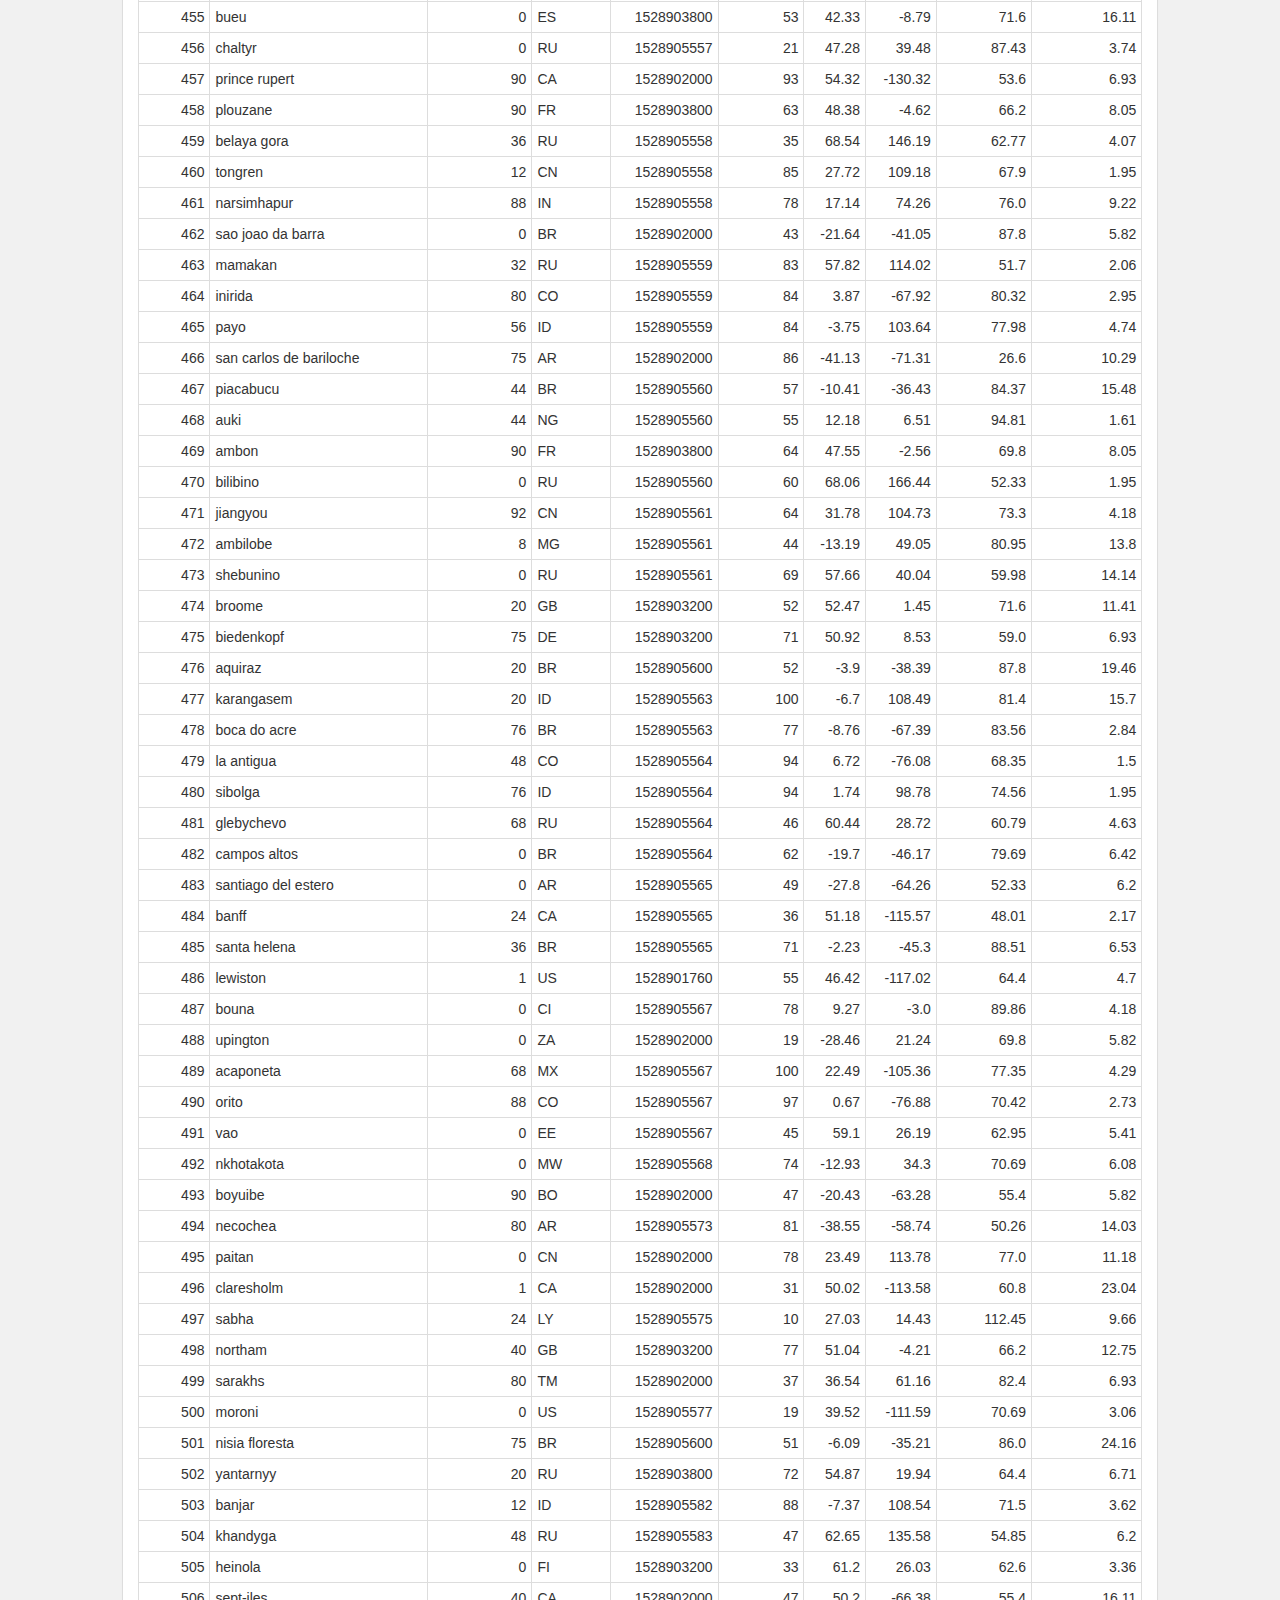
<file: Web_HW/Data.html>
<!DOCTYPE html>
<html lang="en-us">

<head>
  <meta charset="UTF-8">
  <!-- 2nd "meta" is to ensure proper rendering and touch zooming-->
  <meta name="viewport" content="width=device-width, initial-scale=1">
  <title>Web Visualization Dashboard (Latitude)</title>
  <link rel="stylesheet" href="https://maxcdn.bootstrapcdn.com/bootstrap/3.3.7/css/bootstrap.min.css" integrity="sha384-BVYiiSIFeK1dGmJRAkycuHAHRg32OmUcww7on3RYdg4Va+PmSTsz/K68vbdEjh4u" crossorigin="anonymous">
  <link rel="stylesheet" href="my_style.css">
  <script src="https://ajax.googleapis.com/ajax/libs/jquery/3.3.1/jquery.min.js"></script>
  <script src="https://maxcdn.bootstrapcdn.com/bootstrap/3.3.7/js/bootstrap.min.js"></script>
</head>

<body>
  <nav class="navbar navbar-default">
    <div class="container-fluid">
      <div class="navbar-header">
        <a class="navbar-brand band" href="index.html">
            <span class="nav-color">Latitude</span></a>

      </div>

    <div class="nav navbar-nav navbar-right">
      <li class="dropdown">
        <a class="dropdown-toggle" data-toggle="dropdown">Plots<span class="caret"></span></a>
            <ul class="dropdown-menu">
              <li><a href="temperature.html">Max Temperature</a></li>
              <li><a href="humidity.html">Humidity</a></li>
              <li><a href="cloudiness.html">Cloudiness</a></li>
              <li><a href="wind_speed.html">Wind Speed</a></li>
          </ul>
        </li>
        <li><a href="Comparison.html">Comparison</a></li>
        <li><a href="Data.html">Data</a></li>
      </div>
    </nav>
  </div>


  <div class="container-fluid">
       <div class="row">
         <div class="col-md-1"></div>
         <div class="col-md-10">
                 <div class="panel panel-default">
                         <div class="panel-body">
                             <div class="row">
                           <h2>Data</h2>
                           <hr>
                           <p>The following table includes all of the data used for plotting during this project.</p>
                           <br>
                           <br>
                           <div class="col-md-12">

                                   <table class="table table-bordered table-hover table-condensed">
                           <thead><tr><th title="Field #1">City_ID</th>
                           <th title="Field #2">City</th>
                           <th title="Field #3">Cloudiness</th>
                           <th title="Field #4">Country</th>
                           <th title="Field #5">Date</th>
                           <th title="Field #6">Humidity</th>
                           <th title="Field #7">Lat</th>
                           <th title="Field #8">Lng</th>
                           <th title="Field #9">Max Temp</th>
                           <th title="Field #10">Wind Speed</th>
                           </tr></thead>
                           <tbody><tr>
                           <td align="right">0</td>
                           <td>jacareacanga</td>
                           <td align="right">0</td>
                           <td>BR</td>
                           <td align="right">1528902000</td>
                           <td align="right">62</td>
                           <td align="right">-6.22</td>
                           <td align="right">-57.76</td>
                           <td align="right">89.6</td>
                           <td align="right">6.93</td>
                           </tr>
                           <tr>
                           <td align="right">1</td>
                           <td>kaitangata</td>
                           <td align="right">100</td>
                           <td>NZ</td>
                           <td align="right">1528905304</td>
                           <td align="right">94</td>
                           <td align="right">-46.28</td>
                           <td align="right">169.85</td>
                           <td align="right">42.61</td>
                           <td align="right">5.64</td>
                           </tr>
                           <tr>
                           <td align="right">2</td>
                           <td>goulburn</td>
                           <td align="right">20</td>
                           <td>AU</td>
                           <td align="right">1528905078</td>
                           <td align="right">91</td>
                           <td align="right">-34.75</td>
                           <td align="right">149.72</td>
                           <td align="right">44.32</td>
                           <td align="right">10.11</td>
                           </tr>
                           <tr>
                           <td align="right">3</td>
                           <td>lata</td>
                           <td align="right">76</td>
                           <td>IN</td>
                           <td align="right">1528905305</td>
                           <td align="right">89</td>
                           <td align="right">30.78</td>
                           <td align="right">78.62</td>
                           <td align="right">59.89</td>
                           <td align="right">0.94</td>
                           </tr>
                           <tr>
                           <td align="right">4</td>
                           <td>chokurdakh</td>
                           <td align="right">0</td>
                           <td>RU</td>
                           <td align="right">1528905306</td>
                           <td align="right">88</td>
                           <td align="right">70.62</td>
                           <td align="right">147.9</td>
                           <td align="right">32.17</td>
                           <td align="right">2.95</td>
                           </tr>
                           <tr>
                           <td align="right">5</td>
                           <td>martyush</td>
                           <td align="right">92</td>
                           <td>RU</td>
                           <td align="right">1528905306</td>
                           <td align="right">94</td>
                           <td align="right">56.4</td>
                           <td align="right">61.89</td>
                           <td align="right">55.03</td>
                           <td align="right">9.33</td>
                           </tr>
                           <tr>
                           <td align="right">6</td>
                           <td>hobart</td>
                           <td align="right">20</td>
                           <td>AU</td>
                           <td align="right">1528902000</td>
                           <td align="right">87</td>
                           <td align="right">-42.88</td>
                           <td align="right">147.33</td>
                           <td align="right">44.6</td>
                           <td align="right">8.05</td>
                           </tr>
                           <tr>
                           <td align="right">7</td>
                           <td>broken hill</td>
                           <td align="right">0</td>
                           <td>AU</td>
                           <td align="right">1528905311</td>
                           <td align="right">88</td>
                           <td align="right">-31.97</td>
                           <td align="right">141.45</td>
                           <td align="right">44.5</td>
                           <td align="right">7.31</td>
                           </tr>
                           <tr>
                           <td align="right">8</td>
                           <td>harnosand</td>
                           <td align="right">0</td>
                           <td>SE</td>
                           <td align="right">1528903200</td>
                           <td align="right">44</td>
                           <td align="right">62.63</td>
                           <td align="right">17.94</td>
                           <td align="right">60.8</td>
                           <td align="right">13.87</td>
                           </tr>
                           <tr>
                           <td align="right">9</td>
                           <td>tuatapere</td>
                           <td align="right">0</td>
                           <td>NZ</td>
                           <td align="right">1528905312</td>
                           <td align="right">100</td>
                           <td align="right">-46.13</td>
                           <td align="right">167.69</td>
                           <td align="right">38.92</td>
                           <td align="right">3.4</td>
                           </tr>
                           <tr>
                           <td align="right">10</td>
                           <td>puerto ayora</td>
                           <td align="right">90</td>
                           <td>EC</td>
                           <td align="right">1528902000</td>
                           <td align="right">69</td>
                           <td align="right">-0.74</td>
                           <td align="right">-90.35</td>
                           <td align="right">77.0</td>
                           <td align="right">13.87</td>
                           </tr>
                           <tr>
                           <td align="right">11</td>
                           <td>havre-saint-pierre</td>
                           <td align="right">75</td>
                           <td>CA</td>
                           <td align="right">1528902000</td>
                           <td align="right">58</td>
                           <td align="right">50.23</td>
                           <td align="right">-63.6</td>
                           <td align="right">53.6</td>
                           <td align="right">19.46</td>
                           </tr>
                           <tr>
                           <td align="right">12</td>
                           <td>punta arenas</td>
                           <td align="right">0</td>
                           <td>CL</td>
                           <td align="right">1528902000</td>
                           <td align="right">100</td>
                           <td align="right">-53.16</td>
                           <td align="right">-70.91</td>
                           <td align="right">35.6</td>
                           <td align="right">9.17</td>
                           </tr>
                           <tr>
                           <td align="right">13</td>
                           <td>tasiilaq</td>
                           <td align="right">75</td>
                           <td>GL</td>
                           <td align="right">1528901400</td>
                           <td align="right">60</td>
                           <td align="right">65.61</td>
                           <td align="right">-37.64</td>
                           <td align="right">39.2</td>
                           <td align="right">2.24</td>
                           </tr>
                           <tr>
                           <td align="right">14</td>
                           <td>chapais</td>
                           <td align="right">40</td>
                           <td>CA</td>
                           <td align="right">1528902000</td>
                           <td align="right">38</td>
                           <td align="right">49.78</td>
                           <td align="right">-74.86</td>
                           <td align="right">59.0</td>
                           <td align="right">10.29</td>
                           </tr>
                           <tr>
                           <td align="right">15</td>
                           <td>avarua</td>
                           <td align="right">40</td>
                           <td>CK</td>
                           <td align="right">1528902000</td>
                           <td align="right">56</td>
                           <td align="right">-21.21</td>
                           <td align="right">-159.78</td>
                           <td align="right">73.4</td>
                           <td align="right">10.29</td>
                           </tr>
                           <tr>
                           <td align="right">16</td>
                           <td>hofn</td>
                           <td align="right">75</td>
                           <td>IS</td>
                           <td align="right">1528902000</td>
                           <td align="right">87</td>
                           <td align="right">64.25</td>
                           <td align="right">-15.21</td>
                           <td align="right">51.8</td>
                           <td align="right">8.05</td>
                           </tr>
                           <tr>
                           <td align="right">17</td>
                           <td>yukamenskoye</td>
                           <td align="right">92</td>
                           <td>RU</td>
                           <td align="right">1528905315</td>
                           <td align="right">98</td>
                           <td align="right">57.89</td>
                           <td align="right">52.24</td>
                           <td align="right">56.65</td>
                           <td align="right">10.22</td>
                           </tr>
                           <tr>
                           <td align="right">18</td>
                           <td>khandbari</td>
                           <td align="right">80</td>
                           <td>NP</td>
                           <td align="right">1528905315</td>
                           <td align="right">67</td>
                           <td align="right">27.38</td>
                           <td align="right">87.21</td>
                           <td align="right">44.59</td>
                           <td align="right">1.39</td>
                           </tr>
                           <tr>
                           <td align="right">19</td>
                           <td>bethel</td>
                           <td align="right">1</td>
                           <td>US</td>
                           <td align="right">1528901580</td>
                           <td align="right">93</td>
                           <td align="right">60.79</td>
                           <td align="right">-161.76</td>
                           <td align="right">44.6</td>
                           <td align="right">8.05</td>
                           </tr>
                           <tr>
                           <td align="right">20</td>
                           <td>ushuaia</td>
                           <td align="right">75</td>
                           <td>AR</td>
                           <td align="right">1528902000</td>
                           <td align="right">64</td>
                           <td align="right">-54.81</td>
                           <td align="right">-68.31</td>
                           <td align="right">41.0</td>
                           <td align="right">3.36</td>
                           </tr>
                           <tr>
                           <td align="right">21</td>
                           <td>east london</td>
                           <td align="right">0</td>
                           <td>ZA</td>
                           <td align="right">1528902000</td>
                           <td align="right">37</td>
                           <td align="right">-33.02</td>
                           <td align="right">27.91</td>
                           <td align="right">69.8</td>
                           <td align="right">5.82</td>
                           </tr>
                           <tr>
                           <td align="right">22</td>
                           <td>bluff</td>
                           <td align="right">76</td>
                           <td>AU</td>
                           <td align="right">1528905321</td>
                           <td align="right">76</td>
                           <td align="right">-23.58</td>
                           <td align="right">149.07</td>
                           <td align="right">61.96</td>
                           <td align="right">4.74</td>
                           </tr>
                           <tr>
                           <td align="right">23</td>
                           <td>mount isa</td>
                           <td align="right">75</td>
                           <td>AU</td>
                           <td align="right">1528902000</td>
                           <td align="right">100</td>
                           <td align="right">-20.73</td>
                           <td align="right">139.49</td>
                           <td align="right">64.4</td>
                           <td align="right">3.29</td>
                           </tr>
                           <tr>
                           <td align="right">24</td>
                           <td>pevek</td>
                           <td align="right">0</td>
                           <td>RU</td>
                           <td align="right">1528905321</td>
                           <td align="right">71</td>
                           <td align="right">69.7</td>
                           <td align="right">170.27</td>
                           <td align="right">36.94</td>
                           <td align="right">6.98</td>
                           </tr>
                           <tr>
                           <td align="right">25</td>
                           <td>gao</td>
                           <td align="right">24</td>
                           <td>ML</td>
                           <td align="right">1528905321</td>
                           <td align="right">16</td>
                           <td align="right">16.28</td>
                           <td align="right">-0.04</td>
                           <td align="right">110.02</td>
                           <td align="right">4.97</td>
                           </tr>
                           <tr>
                           <td align="right">26</td>
                           <td>cabo san lucas</td>
                           <td align="right">75</td>
                           <td>MX</td>
                           <td align="right">1528901160</td>
                           <td align="right">74</td>
                           <td align="right">22.89</td>
                           <td align="right">-109.91</td>
                           <td align="right">84.2</td>
                           <td align="right">10.29</td>
                           </tr>
                           <tr>
                           <td align="right">27</td>
                           <td>sao filipe</td>
                           <td align="right">0</td>
                           <td>CV</td>
                           <td align="right">1528905323</td>
                           <td align="right">88</td>
                           <td align="right">14.9</td>
                           <td align="right">-24.5</td>
                           <td align="right">75.73</td>
                           <td align="right">13.02</td>
                           </tr>
                           <tr>
                           <td align="right">28</td>
                           <td>tiksi</td>
                           <td align="right">44</td>
                           <td>RU</td>
                           <td align="right">1528905298</td>
                           <td align="right">58</td>
                           <td align="right">71.64</td>
                           <td align="right">128.87</td>
                           <td align="right">57.73</td>
                           <td align="right">10.11</td>
                           </tr>
                           <tr>
                           <td align="right">29</td>
                           <td>busselton</td>
                           <td align="right">92</td>
                           <td>AU</td>
                           <td align="right">1528905323</td>
                           <td align="right">100</td>
                           <td align="right">-33.64</td>
                           <td align="right">115.35</td>
                           <td align="right">60.43</td>
                           <td align="right">10.56</td>
                           </tr>
                           <tr>
                           <td align="right">30</td>
                           <td>alofi</td>
                           <td align="right">76</td>
                           <td>NU</td>
                           <td align="right">1528902000</td>
                           <td align="right">88</td>
                           <td align="right">-19.06</td>
                           <td align="right">-169.92</td>
                           <td align="right">71.6</td>
                           <td align="right">3.36</td>
                           </tr>
                           <tr>
                           <td align="right">31</td>
                           <td>ola</td>
                           <td align="right">75</td>
                           <td>RU</td>
                           <td align="right">1528902000</td>
                           <td align="right">100</td>
                           <td align="right">59.58</td>
                           <td align="right">151.3</td>
                           <td align="right">42.8</td>
                           <td align="right">7.76</td>
                           </tr>
                           <tr>
                           <td align="right">32</td>
                           <td>atar</td>
                           <td align="right">20</td>
                           <td>MR</td>
                           <td align="right">1528902000</td>
                           <td align="right">19</td>
                           <td align="right">20.52</td>
                           <td align="right">-13.05</td>
                           <td align="right">91.4</td>
                           <td align="right">9.17</td>
                           </tr>
                           <tr>
                           <td align="right">33</td>
                           <td>rikitea</td>
                           <td align="right">0</td>
                           <td>PF</td>
                           <td align="right">1528905325</td>
                           <td align="right">100</td>
                           <td align="right">-23.12</td>
                           <td align="right">-134.97</td>
                           <td align="right">73.57</td>
                           <td align="right">8.66</td>
                           </tr>
                           <tr>
                           <td align="right">34</td>
                           <td>hermanus</td>
                           <td align="right">0</td>
                           <td>ZA</td>
                           <td align="right">1528905325</td>
                           <td align="right">24</td>
                           <td align="right">-34.42</td>
                           <td align="right">19.24</td>
                           <td align="right">77.17</td>
                           <td align="right">8.66</td>
                           </tr>
                           <tr>
                           <td align="right">35</td>
                           <td>ponta delgada</td>
                           <td align="right">75</td>
                           <td>PT</td>
                           <td align="right">1528903800</td>
                           <td align="right">88</td>
                           <td align="right">37.73</td>
                           <td align="right">-25.67</td>
                           <td align="right">71.6</td>
                           <td align="right">12.75</td>
                           </tr>
                           <tr>
                           <td align="right">36</td>
                           <td>bambari</td>
                           <td align="right">24</td>
                           <td>CF</td>
                           <td align="right">1528905326</td>
                           <td align="right">84</td>
                           <td align="right">5.77</td>
                           <td align="right">20.68</td>
                           <td align="right">81.85</td>
                           <td align="right">7.65</td>
                           </tr>
                           <tr>
                           <td align="right">37</td>
                           <td>cap malheureux</td>
                           <td align="right">75</td>
                           <td>MU</td>
                           <td align="right">1528902000</td>
                           <td align="right">69</td>
                           <td align="right">-19.98</td>
                           <td align="right">57.61</td>
                           <td align="right">75.2</td>
                           <td align="right">14.99</td>
                           </tr>
                           <tr>
                           <td align="right">38</td>
                           <td>puerto escondido</td>
                           <td align="right">75</td>
                           <td>MX</td>
                           <td align="right">1528901100</td>
                           <td align="right">65</td>
                           <td align="right">15.86</td>
                           <td align="right">-97.07</td>
                           <td align="right">80.6</td>
                           <td align="right">3.36</td>
                           </tr>
                           <tr>
                           <td align="right">39</td>
                           <td>qaanaaq</td>
                           <td align="right">32</td>
                           <td>GL</td>
                           <td align="right">1528905330</td>
                           <td align="right">100</td>
                           <td align="right">77.48</td>
                           <td align="right">-69.36</td>
                           <td align="right">31.45</td>
                           <td align="right">6.31</td>
                           </tr>
                           <tr>
                           <td align="right">40</td>
                           <td>new norfolk</td>
                           <td align="right">20</td>
                           <td>AU</td>
                           <td align="right">1528902000</td>
                           <td align="right">87</td>
                           <td align="right">-42.78</td>
                           <td align="right">147.06</td>
                           <td align="right">44.6</td>
                           <td align="right">8.05</td>
                           </tr>
                           <tr>
                           <td align="right">41</td>
                           <td>najran</td>
                           <td align="right">40</td>
                           <td>SA</td>
                           <td align="right">1528902000</td>
                           <td align="right">13</td>
                           <td align="right">17.54</td>
                           <td align="right">44.22</td>
                           <td align="right">98.6</td>
                           <td align="right">11.41</td>
                           </tr>
                           <tr>
                           <td align="right">42</td>
                           <td>isla mujeres</td>
                           <td align="right">90</td>
                           <td>MX</td>
                           <td align="right">1528904340</td>
                           <td align="right">100</td>
                           <td align="right">21.23</td>
                           <td align="right">-86.73</td>
                           <td align="right">75.2</td>
                           <td align="right">16.11</td>
                           </tr>
                           <tr>
                           <td align="right">43</td>
                           <td>mar del plata</td>
                           <td align="right">0</td>
                           <td>AR</td>
                           <td align="right">1528905297</td>
                           <td align="right">100</td>
                           <td align="right">-46.43</td>
                           <td align="right">-67.52</td>
                           <td align="right">32.53</td>
                           <td align="right">7.31</td>
                           </tr>
                           <tr>
                           <td align="right">44</td>
                           <td>provideniya</td>
                           <td align="right">0</td>
                           <td>RU</td>
                           <td align="right">1528905332</td>
                           <td align="right">91</td>
                           <td align="right">64.42</td>
                           <td align="right">-173.23</td>
                           <td align="right">40.63</td>
                           <td align="right">10.78</td>
                           </tr>
                           <tr>
                           <td align="right">45</td>
                           <td>jamestown</td>
                           <td align="right">12</td>
                           <td>AU</td>
                           <td align="right">1528905333</td>
                           <td align="right">88</td>
                           <td align="right">-33.21</td>
                           <td align="right">138.6</td>
                           <td align="right">43.15</td>
                           <td align="right">10.89</td>
                           </tr>
                           <tr>
                           <td align="right">46</td>
                           <td>medicine hat</td>
                           <td align="right">20</td>
                           <td>CA</td>
                           <td align="right">1528902000</td>
                           <td align="right">34</td>
                           <td align="right">50.04</td>
                           <td align="right">-110.68</td>
                           <td align="right">66.2</td>
                           <td align="right">14.99</td>
                           </tr>
                           <tr>
                           <td align="right">47</td>
                           <td>katsuura</td>
                           <td align="right">8</td>
                           <td>JP</td>
                           <td align="right">1528905334</td>
                           <td align="right">88</td>
                           <td align="right">33.93</td>
                           <td align="right">134.5</td>
                           <td align="right">62.05</td>
                           <td align="right">7.54</td>
                           </tr>
                           <tr>
                           <td align="right">48</td>
                           <td>aklavik</td>
                           <td align="right">20</td>
                           <td>CA</td>
                           <td align="right">1528902000</td>
                           <td align="right">53</td>
                           <td align="right">68.22</td>
                           <td align="right">-135.01</td>
                           <td align="right">51.8</td>
                           <td align="right">11.41</td>
                           </tr>
                           <tr>
                           <td align="right">49</td>
                           <td>tuktoyaktuk</td>
                           <td align="right">20</td>
                           <td>CA</td>
                           <td align="right">1528902000</td>
                           <td align="right">61</td>
                           <td align="right">69.44</td>
                           <td align="right">-133.03</td>
                           <td align="right">46.4</td>
                           <td align="right">6.93</td>
                           </tr>
                           <tr>
                           <td align="right">50</td>
                           <td>kapaa</td>
                           <td align="right">90</td>
                           <td>US</td>
                           <td align="right">1528901760</td>
                           <td align="right">88</td>
                           <td align="right">22.08</td>
                           <td align="right">-159.32</td>
                           <td align="right">75.2</td>
                           <td align="right">14.99</td>
                           </tr>
                           <tr>
                           <td align="right">51</td>
                           <td>mildura</td>
                           <td align="right">0</td>
                           <td>AU</td>
                           <td align="right">1528905300</td>
                           <td align="right">92</td>
                           <td align="right">-34.18</td>
                           <td align="right">142.16</td>
                           <td align="right">45.67</td>
                           <td align="right">9.66</td>
                           </tr>
                           <tr>
                           <td align="right">52</td>
                           <td>souillac</td>
                           <td align="right">75</td>
                           <td>FR</td>
                           <td align="right">1528903800</td>
                           <td align="right">49</td>
                           <td align="right">45.6</td>
                           <td align="right">-0.6</td>
                           <td align="right">73.4</td>
                           <td align="right">10.29</td>
                           </tr>
                           <tr>
                           <td align="right">53</td>
                           <td>lorengau</td>
                           <td align="right">100</td>
                           <td>PG</td>
                           <td align="right">1528905336</td>
                           <td align="right">100</td>
                           <td align="right">-2.02</td>
                           <td align="right">147.27</td>
                           <td align="right">80.59</td>
                           <td align="right">3.85</td>
                           </tr>
                           <tr>
                           <td align="right">54</td>
                           <td>praia</td>
                           <td align="right">20</td>
                           <td>BR</td>
                           <td align="right">1528902000</td>
                           <td align="right">47</td>
                           <td align="right">-20.25</td>
                           <td align="right">-43.81</td>
                           <td align="right">82.4</td>
                           <td align="right">3.36</td>
                           </tr>
                           <tr>
                           <td align="right">55</td>
                           <td>port alfred</td>
                           <td align="right">0</td>
                           <td>ZA</td>
                           <td align="right">1528905338</td>
                           <td align="right">50</td>
                           <td align="right">-33.59</td>
                           <td align="right">26.89</td>
                           <td align="right">76.54</td>
                           <td align="right">7.2</td>
                           </tr>
                           <tr>
                           <td align="right">56</td>
                           <td>barranca</td>
                           <td align="right">0</td>
                           <td>PE</td>
                           <td align="right">1528905339</td>
                           <td align="right">98</td>
                           <td align="right">-10.75</td>
                           <td align="right">-77.76</td>
                           <td align="right">61.87</td>
                           <td align="right">9.89</td>
                           </tr>
                           <tr>
                           <td align="right">57</td>
                           <td>nome</td>
                           <td align="right">40</td>
                           <td>US</td>
                           <td align="right">1528902900</td>
                           <td align="right">70</td>
                           <td align="right">30.04</td>
                           <td align="right">-94.42</td>
                           <td align="right">87.8</td>
                           <td align="right">3.36</td>
                           </tr>
                           <tr>
                           <td align="right">58</td>
                           <td>matay</td>
                           <td align="right">0</td>
                           <td>EG</td>
                           <td align="right">1528905339</td>
                           <td align="right">23</td>
                           <td align="right">28.42</td>
                           <td align="right">30.79</td>
                           <td align="right">97.69</td>
                           <td align="right">6.98</td>
                           </tr>
                           <tr>
                           <td align="right">59</td>
                           <td>saskylakh</td>
                           <td align="right">48</td>
                           <td>RU</td>
                           <td align="right">1528905339</td>
                           <td align="right">55</td>
                           <td align="right">71.97</td>
                           <td align="right">114.09</td>
                           <td align="right">59.53</td>
                           <td align="right">5.86</td>
                           </tr>
                           <tr>
                           <td align="right">60</td>
                           <td>itarema</td>
                           <td align="right">0</td>
                           <td>BR</td>
                           <td align="right">1528905340</td>
                           <td align="right">61</td>
                           <td align="right">-2.92</td>
                           <td align="right">-39.92</td>
                           <td align="right">88.33</td>
                           <td align="right">12.57</td>
                           </tr>
                           <tr>
                           <td align="right">61</td>
                           <td>butaritari</td>
                           <td align="right">56</td>
                           <td>KI</td>
                           <td align="right">1528905340</td>
                           <td align="right">100</td>
                           <td align="right">3.07</td>
                           <td align="right">172.79</td>
                           <td align="right">81.13</td>
                           <td align="right">7.31</td>
                           </tr>
                           <tr>
                           <td align="right">62</td>
                           <td>peniche</td>
                           <td align="right">20</td>
                           <td>PT</td>
                           <td align="right">1528903800</td>
                           <td align="right">64</td>
                           <td align="right">39.36</td>
                           <td align="right">-9.38</td>
                           <td align="right">75.2</td>
                           <td align="right">12.75</td>
                           </tr>
                           <tr>
                           <td align="right">63</td>
                           <td>beloha</td>
                           <td align="right">0</td>
                           <td>MG</td>
                           <td align="right">1528905340</td>
                           <td align="right">57</td>
                           <td align="right">-25.17</td>
                           <td align="right">45.06</td>
                           <td align="right">71.95</td>
                           <td align="right">16.37</td>
                           </tr>
                           <tr>
                           <td align="right">64</td>
                           <td>anadyr</td>
                           <td align="right">0</td>
                           <td>RU</td>
                           <td align="right">1528902000</td>
                           <td align="right">57</td>
                           <td align="right">64.73</td>
                           <td align="right">177.51</td>
                           <td align="right">48.2</td>
                           <td align="right">4.47</td>
                           </tr>
                           <tr>
                           <td align="right">65</td>
                           <td>luderitz</td>
                           <td align="right">12</td>
                           <td>NA</td>
                           <td align="right">1528905342</td>
                           <td align="right">64</td>
                           <td align="right">-26.65</td>
                           <td align="right">15.16</td>
                           <td align="right">64.03</td>
                           <td align="right">17.38</td>
                           </tr>
                           <tr>
                           <td align="right">66</td>
                           <td>rochester</td>
                           <td align="right">1</td>
                           <td>US</td>
                           <td align="right">1528902960</td>
                           <td align="right">37</td>
                           <td align="right">44.02</td>
                           <td align="right">-92.46</td>
                           <td align="right">73.4</td>
                           <td align="right">6.93</td>
                           </tr>
                           <tr>
                           <td align="right">67</td>
                           <td>bosaso</td>
                           <td align="right">0</td>
                           <td>SO</td>
                           <td align="right">1528905347</td>
                           <td align="right">86</td>
                           <td align="right">11.28</td>
                           <td align="right">49.18</td>
                           <td align="right">89.77</td>
                           <td align="right">3.96</td>
                           </tr>
                           <tr>
                           <td align="right">68</td>
                           <td>faanui</td>
                           <td align="right">0</td>
                           <td>PF</td>
                           <td align="right">1528905347</td>
                           <td align="right">100</td>
                           <td align="right">-16.48</td>
                           <td align="right">-151.75</td>
                           <td align="right">79.96</td>
                           <td align="right">11.79</td>
                           </tr>
                           <tr>
                           <td align="right">69</td>
                           <td>grindavik</td>
                           <td align="right">75</td>
                           <td>IS</td>
                           <td align="right">1528902000</td>
                           <td align="right">70</td>
                           <td align="right">63.84</td>
                           <td align="right">-22.43</td>
                           <td align="right">48.2</td>
                           <td align="right">5.82</td>
                           </tr>
                           <tr>
                           <td align="right">70</td>
                           <td>margate</td>
                           <td align="right">20</td>
                           <td>AU</td>
                           <td align="right">1528902000</td>
                           <td align="right">87</td>
                           <td align="right">-43.03</td>
                           <td align="right">147.26</td>
                           <td align="right">44.6</td>
                           <td align="right">8.05</td>
                           </tr>
                           <tr>
                           <td align="right">71</td>
                           <td>marsh harbour</td>
                           <td align="right">88</td>
                           <td>BS</td>
                           <td align="right">1528905349</td>
                           <td align="right">95</td>
                           <td align="right">26.54</td>
                           <td align="right">-77.06</td>
                           <td align="right">82.39</td>
                           <td align="right">10.0</td>
                           </tr>
                           <tr>
                           <td align="right">72</td>
                           <td>comodoro rivadavia</td>
                           <td align="right">40</td>
                           <td>AR</td>
                           <td align="right">1528902000</td>
                           <td align="right">60</td>
                           <td align="right">-45.87</td>
                           <td align="right">-67.48</td>
                           <td align="right">42.8</td>
                           <td align="right">9.17</td>
                           </tr>
                           <tr>
                           <td align="right">73</td>
                           <td>upernavik</td>
                           <td align="right">92</td>
                           <td>GL</td>
                           <td align="right">1528905350</td>
                           <td align="right">100</td>
                           <td align="right">72.79</td>
                           <td align="right">-56.15</td>
                           <td align="right">29.29</td>
                           <td align="right">3.74</td>
                           </tr>
                           <tr>
                           <td align="right">74</td>
                           <td>uige</td>
                           <td align="right">0</td>
                           <td>AO</td>
                           <td align="right">1528905350</td>
                           <td align="right">29</td>
                           <td align="right">-7.61</td>
                           <td align="right">15.06</td>
                           <td align="right">86.8</td>
                           <td align="right">3.18</td>
                           </tr>
                           <tr>
                           <td align="right">75</td>
                           <td>bredasdorp</td>
                           <td align="right">0</td>
                           <td>ZA</td>
                           <td align="right">1528902000</td>
                           <td align="right">23</td>
                           <td align="right">-34.53</td>
                           <td align="right">20.04</td>
                           <td align="right">82.4</td>
                           <td align="right">5.82</td>
                           </tr>
                           <tr>
                           <td align="right">76</td>
                           <td>bodden town</td>
                           <td align="right">40</td>
                           <td>KY</td>
                           <td align="right">1528902000</td>
                           <td align="right">78</td>
                           <td align="right">19.28</td>
                           <td align="right">-81.25</td>
                           <td align="right">80.6</td>
                           <td align="right">16.11</td>
                           </tr>
                           <tr>
                           <td align="right">77</td>
                           <td>guerrero negro</td>
                           <td align="right">44</td>
                           <td>MX</td>
                           <td align="right">1528905350</td>
                           <td align="right">88</td>
                           <td align="right">27.97</td>
                           <td align="right">-114.04</td>
                           <td align="right">63.85</td>
                           <td align="right">3.74</td>
                           </tr>
                           <tr>
                           <td align="right">78</td>
                           <td>bilma</td>
                           <td align="right">0</td>
                           <td>NE</td>
                           <td align="right">1528905351</td>
                           <td align="right">12</td>
                           <td align="right">18.69</td>
                           <td align="right">12.92</td>
                           <td align="right">110.47</td>
                           <td align="right">4.63</td>
                           </tr>
                           <tr>
                           <td align="right">79</td>
                           <td>carnarvon</td>
                           <td align="right">0</td>
                           <td>ZA</td>
                           <td align="right">1528905351</td>
                           <td align="right">30</td>
                           <td align="right">-30.97</td>
                           <td align="right">22.13</td>
                           <td align="right">60.43</td>
                           <td align="right">14.25</td>
                           </tr>
                           <tr>
                           <td align="right">80</td>
                           <td>ponta do sol</td>
                           <td align="right">12</td>
                           <td>BR</td>
                           <td align="right">1528905352</td>
                           <td align="right">72</td>
                           <td align="right">-20.63</td>
                           <td align="right">-46.0</td>
                           <td align="right">78.25</td>
                           <td align="right">3.96</td>
                           </tr>
                           <tr>
                           <td align="right">81</td>
                           <td>vila franca do campo</td>
                           <td align="right">75</td>
                           <td>PT</td>
                           <td align="right">1528903800</td>
                           <td align="right">88</td>
                           <td align="right">37.72</td>
                           <td align="right">-25.43</td>
                           <td align="right">71.6</td>
                           <td align="right">12.75</td>
                           </tr>
                           <tr>
                           <td align="right">82</td>
                           <td>puerto del rosario</td>
                           <td align="right">20</td>
                           <td>ES</td>
                           <td align="right">1528903800</td>
                           <td align="right">60</td>
                           <td align="right">28.5</td>
                           <td align="right">-13.86</td>
                           <td align="right">73.4</td>
                           <td align="right">17.22</td>
                           </tr>
                           <tr>
                           <td align="right">83</td>
                           <td>sitka</td>
                           <td align="right">20</td>
                           <td>US</td>
                           <td align="right">1528905353</td>
                           <td align="right">92</td>
                           <td align="right">37.17</td>
                           <td align="right">-99.65</td>
                           <td align="right">74.02</td>
                           <td align="right">5.97</td>
                           </tr>
                           <tr>
                           <td align="right">84</td>
                           <td>camacha</td>
                           <td align="right">75</td>
                           <td>PT</td>
                           <td align="right">1528903800</td>
                           <td align="right">72</td>
                           <td align="right">33.08</td>
                           <td align="right">-16.33</td>
                           <td align="right">68.0</td>
                           <td align="right">16.11</td>
                           </tr>
                           <tr>
                           <td align="right">85</td>
                           <td>saint-philippe</td>
                           <td align="right">1</td>
                           <td>CA</td>
                           <td align="right">1528902900</td>
                           <td align="right">54</td>
                           <td align="right">45.36</td>
                           <td align="right">-73.48</td>
                           <td align="right">78.8</td>
                           <td align="right">11.41</td>
                           </tr>
                           <tr>
                           <td align="right">86</td>
                           <td>port blair</td>
                           <td align="right">92</td>
                           <td>IN</td>
                           <td align="right">1528905357</td>
                           <td align="right">97</td>
                           <td align="right">11.67</td>
                           <td align="right">92.75</td>
                           <td align="right">84.37</td>
                           <td align="right">25.1</td>
                           </tr>
                           <tr>
                           <td align="right">87</td>
                           <td>albany</td>
                           <td align="right">90</td>
                           <td>US</td>
                           <td align="right">1528903860</td>
                           <td align="right">68</td>
                           <td align="right">42.65</td>
                           <td align="right">-73.75</td>
                           <td align="right">69.8</td>
                           <td align="right">3.36</td>
                           </tr>
                           <tr>
                           <td align="right">88</td>
                           <td>barrow</td>
                           <td align="right">88</td>
                           <td>AR</td>
                           <td align="right">1528905182</td>
                           <td align="right">72</td>
                           <td align="right">-38.31</td>
                           <td align="right">-60.23</td>
                           <td align="right">50.26</td>
                           <td align="right">8.21</td>
                           </tr>
                           <tr>
                           <td align="right">89</td>
                           <td>qorveh</td>
                           <td align="right">92</td>
                           <td>IR</td>
                           <td align="right">1528905357</td>
                           <td align="right">22</td>
                           <td align="right">35.17</td>
                           <td align="right">47.8</td>
                           <td align="right">76.72</td>
                           <td align="right">3.18</td>
                           </tr>
                           <tr>
                           <td align="right">90</td>
                           <td>san jeronimo</td>
                           <td align="right">90</td>
                           <td>PE</td>
                           <td align="right">1528902000</td>
                           <td align="right">81</td>
                           <td align="right">-13.65</td>
                           <td align="right">-73.37</td>
                           <td align="right">46.4</td>
                           <td align="right">2.39</td>
                           </tr>
                           <tr>
                           <td align="right">91</td>
                           <td>mataura</td>
                           <td align="right">24</td>
                           <td>NZ</td>
                           <td align="right">1528905299</td>
                           <td align="right">79</td>
                           <td align="right">-46.19</td>
                           <td align="right">168.86</td>
                           <td align="right">25.69</td>
                           <td align="right">3.18</td>
                           </tr>
                           <tr>
                           <td align="right">92</td>
                           <td>buala</td>
                           <td align="right">64</td>
                           <td>SB</td>
                           <td align="right">1528905359</td>
                           <td align="right">100</td>
                           <td align="right">-8.15</td>
                           <td align="right">159.59</td>
                           <td align="right">78.7</td>
                           <td align="right">4.18</td>
                           </tr>
                           <tr>
                           <td align="right">93</td>
                           <td>eyl</td>
                           <td align="right">20</td>
                           <td>SO</td>
                           <td align="right">1528905359</td>
                           <td align="right">57</td>
                           <td align="right">7.98</td>
                           <td align="right">49.82</td>
                           <td align="right">86.62</td>
                           <td align="right">22.41</td>
                           </tr>
                           <tr>
                           <td align="right">94</td>
                           <td>abu dhabi</td>
                           <td align="right">0</td>
                           <td>AE</td>
                           <td align="right">1528902000</td>
                           <td align="right">29</td>
                           <td align="right">24.47</td>
                           <td align="right">54.37</td>
                           <td align="right">98.6</td>
                           <td align="right">16.11</td>
                           </tr>
                           <tr>
                           <td align="right">95</td>
                           <td>tahe</td>
                           <td align="right">92</td>
                           <td>CN</td>
                           <td align="right">1528905359</td>
                           <td align="right">98</td>
                           <td align="right">52.34</td>
                           <td align="right">124.71</td>
                           <td align="right">51.43</td>
                           <td align="right">2.17</td>
                           </tr>
                           <tr>
                           <td align="right">96</td>
                           <td>chuy</td>
                           <td align="right">80</td>
                           <td>UY</td>
                           <td align="right">1528905099</td>
                           <td align="right">93</td>
                           <td align="right">-33.69</td>
                           <td align="right">-53.46</td>
                           <td align="right">52.87</td>
                           <td align="right">28.9</td>
                           </tr>
                           <tr>
                           <td align="right">97</td>
                           <td>dzerzhinskoye</td>
                           <td align="right">8</td>
                           <td>RU</td>
                           <td align="right">1528905360</td>
                           <td align="right">69</td>
                           <td align="right">56.84</td>
                           <td align="right">95.22</td>
                           <td align="right">65.11</td>
                           <td align="right">3.85</td>
                           </tr>
                           <tr>
                           <td align="right">98</td>
                           <td>vanavara</td>
                           <td align="right">0</td>
                           <td>RU</td>
                           <td align="right">1528905360</td>
                           <td align="right">50</td>
                           <td align="right">60.35</td>
                           <td align="right">102.28</td>
                           <td align="right">64.21</td>
                           <td align="right">5.64</td>
                           </tr>
                           <tr>
                           <td align="right">99</td>
                           <td>muros</td>
                           <td align="right">40</td>
                           <td>ES</td>
                           <td align="right">1528903800</td>
                           <td align="right">72</td>
                           <td align="right">42.77</td>
                           <td align="right">-9.06</td>
                           <td align="right">66.2</td>
                           <td align="right">10.29</td>
                           </tr>
                           <tr>
                           <td align="right">100</td>
                           <td>auchel</td>
                           <td align="right">0</td>
                           <td>FR</td>
                           <td align="right">1528903800</td>
                           <td align="right">49</td>
                           <td align="right">50.51</td>
                           <td align="right">2.47</td>
                           <td align="right">68.0</td>
                           <td align="right">3.36</td>
                           </tr>
                           <tr>
                           <td align="right">101</td>
                           <td>bubaque</td>
                           <td align="right">40</td>
                           <td>GW</td>
                           <td align="right">1528902000</td>
                           <td align="right">55</td>
                           <td align="right">11.28</td>
                           <td align="right">-15.83</td>
                           <td align="right">91.4</td>
                           <td align="right">11.41</td>
                           </tr>
                           <tr>
                           <td align="right">102</td>
                           <td>khatanga</td>
                           <td align="right">8</td>
                           <td>RU</td>
                           <td align="right">1528905361</td>
                           <td align="right">65</td>
                           <td align="right">71.98</td>
                           <td align="right">102.47</td>
                           <td align="right">60.97</td>
                           <td align="right">4.63</td>
                           </tr>
                           <tr>
                           <td align="right">103</td>
                           <td>los banos</td>
                           <td align="right">1</td>
                           <td>US</td>
                           <td align="right">1528904100</td>
                           <td align="right">67</td>
                           <td align="right">37.06</td>
                           <td align="right">-120.85</td>
                           <td align="right">75.2</td>
                           <td align="right">4.74</td>
                           </tr>
                           <tr>
                           <td align="right">104</td>
                           <td>labuhan</td>
                           <td align="right">12</td>
                           <td>ID</td>
                           <td align="right">1528905361</td>
                           <td align="right">95</td>
                           <td align="right">-2.54</td>
                           <td align="right">115.51</td>
                           <td align="right">72.94</td>
                           <td align="right">1.83</td>
                           </tr>
                           <tr>
                           <td align="right">105</td>
                           <td>saint-paul</td>
                           <td align="right">75</td>
                           <td>FR</td>
                           <td align="right">1528903800</td>
                           <td align="right">56</td>
                           <td align="right">45.22</td>
                           <td align="right">1.9</td>
                           <td align="right">68.0</td>
                           <td align="right">14.99</td>
                           </tr>
                           <tr>
                           <td align="right">106</td>
                           <td>petatlan</td>
                           <td align="right">90</td>
                           <td>MX</td>
                           <td align="right">1528901220</td>
                           <td align="right">74</td>
                           <td align="right">17.52</td>
                           <td align="right">-101.27</td>
                           <td align="right">84.2</td>
                           <td align="right">1.83</td>
                           </tr>
                           <tr>
                           <td align="right">107</td>
                           <td>baykit</td>
                           <td align="right">36</td>
                           <td>RU</td>
                           <td align="right">1528905366</td>
                           <td align="right">68</td>
                           <td align="right">61.68</td>
                           <td align="right">96.39</td>
                           <td align="right">63.94</td>
                           <td align="right">4.29</td>
                           </tr>
                           <tr>
                           <td align="right">108</td>
                           <td>dalby</td>
                           <td align="right">75</td>
                           <td>AU</td>
                           <td align="right">1528902000</td>
                           <td align="right">93</td>
                           <td align="right">-27.18</td>
                           <td align="right">151.26</td>
                           <td align="right">53.6</td>
                           <td align="right">2.24</td>
                           </tr>
                           <tr>
                           <td align="right">109</td>
                           <td>yellowknife</td>
                           <td align="right">90</td>
                           <td>CA</td>
                           <td align="right">1528902540</td>
                           <td align="right">93</td>
                           <td align="right">62.45</td>
                           <td align="right">-114.38</td>
                           <td align="right">46.4</td>
                           <td align="right">8.05</td>
                           </tr>
                           <tr>
                           <td align="right">110</td>
                           <td>hilo</td>
                           <td align="right">75</td>
                           <td>US</td>
                           <td align="right">1528901580</td>
                           <td align="right">88</td>
                           <td align="right">19.71</td>
                           <td align="right">-155.08</td>
                           <td align="right">66.2</td>
                           <td align="right">5.82</td>
                           </tr>
                           <tr>
                           <td align="right">111</td>
                           <td>turukhansk</td>
                           <td align="right">36</td>
                           <td>RU</td>
                           <td align="right">1528905297</td>
                           <td align="right">76</td>
                           <td align="right">65.8</td>
                           <td align="right">87.96</td>
                           <td align="right">66.37</td>
                           <td align="right">6.42</td>
                           </tr>
                           <tr>
                           <td align="right">112</td>
                           <td>dingle</td>
                           <td align="right">68</td>
                           <td>PH</td>
                           <td align="right">1528905368</td>
                           <td align="right">82</td>
                           <td align="right">11.0</td>
                           <td align="right">122.67</td>
                           <td align="right">79.96</td>
                           <td align="right">8.21</td>
                           </tr>
                           <tr>
                           <td align="right">113</td>
                           <td>dillon</td>
                           <td align="right">1</td>
                           <td>US</td>
                           <td align="right">1528901580</td>
                           <td align="right">44</td>
                           <td align="right">45.22</td>
                           <td align="right">-112.64</td>
                           <td align="right">57.2</td>
                           <td align="right">5.82</td>
                           </tr>
                           <tr>
                           <td align="right">114</td>
                           <td>labytnangi</td>
                           <td align="right">64</td>
                           <td>RU</td>
                           <td align="right">1528905370</td>
                           <td align="right">75</td>
                           <td align="right">66.66</td>
                           <td align="right">66.39</td>
                           <td align="right">47.11</td>
                           <td align="right">17.49</td>
                           </tr>
                           <tr>
                           <td align="right">115</td>
                           <td>gigmoto</td>
                           <td align="right">36</td>
                           <td>PH</td>
                           <td align="right">1528905370</td>
                           <td align="right">98</td>
                           <td align="right">13.78</td>
                           <td align="right">124.39</td>
                           <td align="right">83.56</td>
                           <td align="right">17.6</td>
                           </tr>
                           <tr>
                           <td align="right">116</td>
                           <td>nouakchott</td>
                           <td align="right">68</td>
                           <td>MR</td>
                           <td align="right">1528905371</td>
                           <td align="right">76</td>
                           <td align="right">18.08</td>
                           <td align="right">-15.98</td>
                           <td align="right">76.72</td>
                           <td align="right">1.39</td>
                           </tr>
                           <tr>
                           <td align="right">117</td>
                           <td>rumoi</td>
                           <td align="right">92</td>
                           <td>JP</td>
                           <td align="right">1528905371</td>
                           <td align="right">100</td>
                           <td align="right">43.93</td>
                           <td align="right">141.67</td>
                           <td align="right">44.41</td>
                           <td align="right">8.1</td>
                           </tr>
                           <tr>
                           <td align="right">118</td>
                           <td>dikson</td>
                           <td align="right">32</td>
                           <td>RU</td>
                           <td align="right">1528905373</td>
                           <td align="right">100</td>
                           <td align="right">73.51</td>
                           <td align="right">80.55</td>
                           <td align="right">31.09</td>
                           <td align="right">13.13</td>
                           </tr>
                           <tr>
                           <td align="right">119</td>
                           <td>chinsali</td>
                           <td align="right">0</td>
                           <td>ZM</td>
                           <td align="right">1528905377</td>
                           <td align="right">36</td>
                           <td align="right">-10.55</td>
                           <td align="right">32.07</td>
                           <td align="right">73.39</td>
                           <td align="right">9.22</td>
                           </tr>
                           <tr>
                           <td align="right">120</td>
                           <td>georgetown</td>
                           <td align="right">75</td>
                           <td>GY</td>
                           <td align="right">1528902000</td>
                           <td align="right">78</td>
                           <td align="right">6.8</td>
                           <td align="right">-58.16</td>
                           <td align="right">82.4</td>
                           <td align="right">9.17</td>
                           </tr>
                           <tr>
                           <td align="right">121</td>
                           <td>tooele</td>
                           <td align="right">1</td>
                           <td>US</td>
                           <td align="right">1528902900</td>
                           <td align="right">35</td>
                           <td align="right">40.53</td>
                           <td align="right">-112.3</td>
                           <td align="right">73.4</td>
                           <td align="right">9.17</td>
                           </tr>
                           <tr>
                           <td align="right">122</td>
                           <td>nikolskoye</td>
                           <td align="right">40</td>
                           <td>RU</td>
                           <td align="right">1528902000</td>
                           <td align="right">41</td>
                           <td align="right">59.7</td>
                           <td align="right">30.79</td>
                           <td align="right">60.8</td>
                           <td align="right">4.47</td>
                           </tr>
                           <tr>
                           <td align="right">123</td>
                           <td>bodo</td>
                           <td align="right">80</td>
                           <td>CI</td>
                           <td align="right">1528905379</td>
                           <td align="right">66</td>
                           <td align="right">5.91</td>
                           <td align="right">-4.68</td>
                           <td align="right">87.7</td>
                           <td align="right">8.21</td>
                           </tr>
                           <tr>
                           <td align="right">124</td>
                           <td>minador do negrao</td>
                           <td align="right">32</td>
                           <td>BR</td>
                           <td align="right">1528905379</td>
                           <td align="right">80</td>
                           <td align="right">-9.31</td>
                           <td align="right">-36.86</td>
                           <td align="right">76.81</td>
                           <td align="right">13.24</td>
                           </tr>
                           <tr>
                           <td align="right">125</td>
                           <td>sambava</td>
                           <td align="right">88</td>
                           <td>MG</td>
                           <td align="right">1528905379</td>
                           <td align="right">100</td>
                           <td align="right">-14.27</td>
                           <td align="right">50.17</td>
                           <td align="right">77.35</td>
                           <td align="right">19.73</td>
                           </tr>
                           <tr>
                           <td align="right">126</td>
                           <td>yerbogachen</td>
                           <td align="right">0</td>
                           <td>RU</td>
                           <td align="right">1528905380</td>
                           <td align="right">44</td>
                           <td align="right">61.28</td>
                           <td align="right">108.01</td>
                           <td align="right">64.93</td>
                           <td align="right">7.43</td>
                           </tr>
                           <tr>
                           <td align="right">127</td>
                           <td>kahului</td>
                           <td align="right">1</td>
                           <td>US</td>
                           <td align="right">1528901760</td>
                           <td align="right">93</td>
                           <td align="right">20.89</td>
                           <td align="right">-156.47</td>
                           <td align="right">66.2</td>
                           <td align="right">3.36</td>
                           </tr>
                           <tr>
                           <td align="right">128</td>
                           <td>clyde river</td>
                           <td align="right">75</td>
                           <td>CA</td>
                           <td align="right">1528902660</td>
                           <td align="right">100</td>
                           <td align="right">70.47</td>
                           <td align="right">-68.59</td>
                           <td align="right">35.6</td>
                           <td align="right">21.92</td>
                           </tr>
                           <tr>
                           <td align="right">129</td>
                           <td>ancud</td>
                           <td align="right">20</td>
                           <td>CL</td>
                           <td align="right">1528905381</td>
                           <td align="right">90</td>
                           <td align="right">-41.87</td>
                           <td align="right">-73.83</td>
                           <td align="right">39.1</td>
                           <td align="right">2.73</td>
                           </tr>
                           <tr>
                           <td align="right">130</td>
                           <td>beringovskiy</td>
                           <td align="right">0</td>
                           <td>RU</td>
                           <td align="right">1528905381</td>
                           <td align="right">88</td>
                           <td align="right">63.05</td>
                           <td align="right">179.32</td>
                           <td align="right">39.37</td>
                           <td align="right">3.4</td>
                           </tr>
                           <tr>
                           <td align="right">131</td>
                           <td>majene</td>
                           <td align="right">32</td>
                           <td>ID</td>
                           <td align="right">1528905382</td>
                           <td align="right">100</td>
                           <td align="right">-3.54</td>
                           <td align="right">118.97</td>
                           <td align="right">81.85</td>
                           <td align="right">11.01</td>
                           </tr>
                           <tr>
                           <td align="right">132</td>
                           <td>ahar</td>
                           <td align="right">36</td>
                           <td>IR</td>
                           <td align="right">1528905382</td>
                           <td align="right">62</td>
                           <td align="right">38.48</td>
                           <td align="right">47.07</td>
                           <td align="right">62.77</td>
                           <td align="right">3.74</td>
                           </tr>
                           <tr>
                           <td align="right">133</td>
                           <td>ilhabela</td>
                           <td align="right">80</td>
                           <td>BR</td>
                           <td align="right">1528905382</td>
                           <td align="right">98</td>
                           <td align="right">-23.78</td>
                           <td align="right">-45.36</td>
                           <td align="right">72.85</td>
                           <td align="right">2.28</td>
                           </tr>
                           <tr>
                           <td align="right">134</td>
                           <td>listvyagi</td>
                           <td align="right">0</td>
                           <td>RU</td>
                           <td align="right">1528905382</td>
                           <td align="right">78</td>
                           <td align="right">53.68</td>
                           <td align="right">86.95</td>
                           <td align="right">65.11</td>
                           <td align="right">2.06</td>
                           </tr>
                           <tr>
                           <td align="right">135</td>
                           <td>skjervoy</td>
                           <td align="right">40</td>
                           <td>NO</td>
                           <td align="right">1528903200</td>
                           <td align="right">65</td>
                           <td align="right">70.03</td>
                           <td align="right">20.97</td>
                           <td align="right">44.6</td>
                           <td align="right">10.29</td>
                           </tr>
                           <tr>
                           <td align="right">136</td>
                           <td>cape town</td>
                           <td align="right">0</td>
                           <td>ZA</td>
                           <td align="right">1528902000</td>
                           <td align="right">35</td>
                           <td align="right">-33.93</td>
                           <td align="right">18.42</td>
                           <td align="right">73.4</td>
                           <td align="right">9.17</td>
                           </tr>
                           <tr>
                           <td align="right">137</td>
                           <td>iqaluit</td>
                           <td align="right">90</td>
                           <td>CA</td>
                           <td align="right">1528902000</td>
                           <td align="right">96</td>
                           <td align="right">63.75</td>
                           <td align="right">-68.52</td>
                           <td align="right">35.6</td>
                           <td align="right">20.8</td>
                           </tr>
                           <tr>
                           <td align="right">138</td>
                           <td>fort-shevchenko</td>
                           <td align="right">0</td>
                           <td>KZ</td>
                           <td align="right">1528905387</td>
                           <td align="right">59</td>
                           <td align="right">44.51</td>
                           <td align="right">50.26</td>
                           <td align="right">74.2</td>
                           <td align="right">3.62</td>
                           </tr>
                           <tr>
                           <td align="right">139</td>
                           <td>severo-kurilsk</td>
                           <td align="right">92</td>
                           <td>RU</td>
                           <td align="right">1528905387</td>
                           <td align="right">100</td>
                           <td align="right">50.68</td>
                           <td align="right">156.12</td>
                           <td align="right">38.02</td>
                           <td align="right">16.26</td>
                           </tr>
                           <tr>
                           <td align="right">140</td>
                           <td>arraial do cabo</td>
                           <td align="right">0</td>
                           <td>BR</td>
                           <td align="right">1528905600</td>
                           <td align="right">65</td>
                           <td align="right">-22.97</td>
                           <td align="right">-42.02</td>
                           <td align="right">80.6</td>
                           <td align="right">4.7</td>
                           </tr>
                           <tr>
                           <td align="right">141</td>
                           <td>torbay</td>
                           <td align="right">90</td>
                           <td>CA</td>
                           <td align="right">1528903560</td>
                           <td align="right">93</td>
                           <td align="right">47.66</td>
                           <td align="right">-52.73</td>
                           <td align="right">50.0</td>
                           <td align="right">19.46</td>
                           </tr>
                           <tr>
                           <td align="right">142</td>
                           <td>ahipara</td>
                           <td align="right">88</td>
                           <td>NZ</td>
                           <td align="right">1528905388</td>
                           <td align="right">91</td>
                           <td align="right">-35.17</td>
                           <td align="right">173.16</td>
                           <td align="right">56.65</td>
                           <td align="right">9.66</td>
                           </tr>
                           <tr>
                           <td align="right">143</td>
                           <td>bandarbeyla</td>
                           <td align="right">0</td>
                           <td>SO</td>
                           <td align="right">1528905389</td>
                           <td align="right">79</td>
                           <td align="right">9.49</td>
                           <td align="right">50.81</td>
                           <td align="right">79.15</td>
                           <td align="right">32.93</td>
                           </tr>
                           <tr>
                           <td align="right">144</td>
                           <td>vuktyl</td>
                           <td align="right">92</td>
                           <td>RU</td>
                           <td align="right">1528905389</td>
                           <td align="right">96</td>
                           <td align="right">63.86</td>
                           <td align="right">57.31</td>
                           <td align="right">52.6</td>
                           <td align="right">7.43</td>
                           </tr>
                           <tr>
                           <td align="right">145</td>
                           <td>caravelas</td>
                           <td align="right">0</td>
                           <td>BR</td>
                           <td align="right">1528905390</td>
                           <td align="right">98</td>
                           <td align="right">-17.73</td>
                           <td align="right">-39.27</td>
                           <td align="right">77.62</td>
                           <td align="right">10.45</td>
                           </tr>
                           <tr>
                           <td align="right">146</td>
                           <td>waipawa</td>
                           <td align="right">92</td>
                           <td>NZ</td>
                           <td align="right">1528905390</td>
                           <td align="right">94</td>
                           <td align="right">-39.94</td>
                           <td align="right">176.59</td>
                           <td align="right">50.89</td>
                           <td align="right">9.44</td>
                           </tr>
                           <tr>
                           <td align="right">147</td>
                           <td>khomutovo</td>
                           <td align="right">0</td>
                           <td>RU</td>
                           <td align="right">1528905390</td>
                           <td align="right">65</td>
                           <td align="right">52.85</td>
                           <td align="right">37.45</td>
                           <td align="right">72.31</td>
                           <td align="right">5.97</td>
                           </tr>
                           <tr>
                           <td align="right">148</td>
                           <td>acajutla</td>
                           <td align="right">40</td>
                           <td>SV</td>
                           <td align="right">1528901400</td>
                           <td align="right">79</td>
                           <td align="right">13.59</td>
                           <td align="right">-89.83</td>
                           <td align="right">84.2</td>
                           <td align="right">1.12</td>
                           </tr>
                           <tr>
                           <td align="right">149</td>
                           <td>buritis</td>
                           <td align="right">0</td>
                           <td>BR</td>
                           <td align="right">1528905391</td>
                           <td align="right">53</td>
                           <td align="right">-15.62</td>
                           <td align="right">-46.42</td>
                           <td align="right">83.74</td>
                           <td align="right">6.87</td>
                           </tr>
                           <tr>
                           <td align="right">150</td>
                           <td>meulaboh</td>
                           <td align="right">48</td>
                           <td>ID</td>
                           <td align="right">1528905392</td>
                           <td align="right">100</td>
                           <td align="right">4.14</td>
                           <td align="right">96.13</td>
                           <td align="right">82.03</td>
                           <td align="right">3.4</td>
                           </tr>
                           <tr>
                           <td align="right">151</td>
                           <td>vaini</td>
                           <td align="right">100</td>
                           <td>IN</td>
                           <td align="right">1528905392</td>
                           <td align="right">98</td>
                           <td align="right">15.34</td>
                           <td align="right">74.49</td>
                           <td align="right">70.42</td>
                           <td align="right">4.29</td>
                           </tr>
                           <tr>
                           <td align="right">152</td>
                           <td>teya</td>
                           <td align="right">75</td>
                           <td>MX</td>
                           <td align="right">1528901400</td>
                           <td align="right">66</td>
                           <td align="right">21.05</td>
                           <td align="right">-89.07</td>
                           <td align="right">86.0</td>
                           <td align="right">13.87</td>
                           </tr>
                           <tr>
                           <td align="right">153</td>
                           <td>bambous virieux</td>
                           <td align="right">75</td>
                           <td>MU</td>
                           <td align="right">1528902000</td>
                           <td align="right">69</td>
                           <td align="right">-20.34</td>
                           <td align="right">57.76</td>
                           <td align="right">75.2</td>
                           <td align="right">14.99</td>
                           </tr>
                           <tr>
                           <td align="right">154</td>
                           <td>zaragoza</td>
                           <td align="right">20</td>
                           <td>ES</td>
                           <td align="right">1528903800</td>
                           <td align="right">49</td>
                           <td align="right">41.65</td>
                           <td align="right">-0.88</td>
                           <td align="right">77.0</td>
                           <td align="right">28.86</td>
                           </tr>
                           <tr>
                           <td align="right">155</td>
                           <td>thompson</td>
                           <td align="right">75</td>
                           <td>CA</td>
                           <td align="right">1528902600</td>
                           <td align="right">76</td>
                           <td align="right">55.74</td>
                           <td align="right">-97.86</td>
                           <td align="right">57.2</td>
                           <td align="right">3.36</td>
                           </tr>
                           <tr>
                           <td align="right">156</td>
                           <td>kodiak</td>
                           <td align="right">1</td>
                           <td>US</td>
                           <td align="right">1528901580</td>
                           <td align="right">50</td>
                           <td align="right">39.95</td>
                           <td align="right">-94.76</td>
                           <td align="right">75.2</td>
                           <td align="right">13.87</td>
                           </tr>
                           <tr>
                           <td align="right">157</td>
                           <td>nsanje</td>
                           <td align="right">92</td>
                           <td>MZ</td>
                           <td align="right">1528905397</td>
                           <td align="right">84</td>
                           <td align="right">-16.92</td>
                           <td align="right">35.26</td>
                           <td align="right">70.33</td>
                           <td align="right">4.18</td>
                           </tr>
                           <tr>
                           <td align="right">158</td>
                           <td>the pas</td>
                           <td align="right">1</td>
                           <td>CA</td>
                           <td align="right">1528902000</td>
                           <td align="right">63</td>
                           <td align="right">53.82</td>
                           <td align="right">-101.24</td>
                           <td align="right">60.8</td>
                           <td align="right">10.29</td>
                           </tr>
                           <tr>
                           <td align="right">159</td>
                           <td>masalli</td>
                           <td align="right">12</td>
                           <td>KR</td>
                           <td align="right">1528902000</td>
                           <td align="right">77</td>
                           <td align="right">34.8</td>
                           <td align="right">126.66</td>
                           <td align="right">68.0</td>
                           <td align="right">9.17</td>
                           </tr>
                           <tr>
                           <td align="right">160</td>
                           <td>talnakh</td>
                           <td align="right">20</td>
                           <td>RU</td>
                           <td align="right">1528905398</td>
                           <td align="right">100</td>
                           <td align="right">69.49</td>
                           <td align="right">88.39</td>
                           <td align="right">42.79</td>
                           <td align="right">3.18</td>
                           </tr>
                           <tr>
                           <td align="right">161</td>
                           <td>ilulissat</td>
                           <td align="right">90</td>
                           <td>GL</td>
                           <td align="right">1528901400</td>
                           <td align="right">97</td>
                           <td align="right">69.22</td>
                           <td align="right">-51.1</td>
                           <td align="right">32.0</td>
                           <td align="right">4.7</td>
                           </tr>
                           <tr>
                           <td align="right">162</td>
                           <td>vallenar</td>
                           <td align="right">0</td>
                           <td>CL</td>
                           <td align="right">1528905399</td>
                           <td align="right">56</td>
                           <td align="right">-28.58</td>
                           <td align="right">-70.76</td>
                           <td align="right">54.4</td>
                           <td align="right">1.28</td>
                           </tr>
                           <tr>
                           <td align="right">163</td>
                           <td>cap-aux-meules</td>
                           <td align="right">40</td>
                           <td>CA</td>
                           <td align="right">1528902000</td>
                           <td align="right">62</td>
                           <td align="right">47.38</td>
                           <td align="right">-61.86</td>
                           <td align="right">51.8</td>
                           <td align="right">20.8</td>
                           </tr>
                           <tr>
                           <td align="right">164</td>
                           <td>san quintin</td>
                           <td align="right">90</td>
                           <td>PH</td>
                           <td align="right">1528902000</td>
                           <td align="right">100</td>
                           <td align="right">17.54</td>
                           <td align="right">120.52</td>
                           <td align="right">77.0</td>
                           <td align="right">13.87</td>
                           </tr>
                           <tr>
                           <td align="right">165</td>
                           <td>victoria</td>
                           <td align="right">75</td>
                           <td>BN</td>
                           <td align="right">1528902000</td>
                           <td align="right">94</td>
                           <td align="right">5.28</td>
                           <td align="right">115.24</td>
                           <td align="right">80.6</td>
                           <td align="right">1.12</td>
                           </tr>
                           <tr>
                           <td align="right">166</td>
                           <td>okhotsk</td>
                           <td align="right">12</td>
                           <td>RU</td>
                           <td align="right">1528905400</td>
                           <td align="right">100</td>
                           <td align="right">59.36</td>
                           <td align="right">143.24</td>
                           <td align="right">38.02</td>
                           <td align="right">2.17</td>
                           </tr>
                           <tr>
                           <td align="right">167</td>
                           <td>bonavista</td>
                           <td align="right">92</td>
                           <td>CA</td>
                           <td align="right">1528905401</td>
                           <td align="right">82</td>
                           <td align="right">48.65</td>
                           <td align="right">-53.11</td>
                           <td align="right">46.57</td>
                           <td align="right">22.97</td>
                           </tr>
                           <tr>
                           <td align="right">168</td>
                           <td>manokwari</td>
                           <td align="right">80</td>
                           <td>ID</td>
                           <td align="right">1528905401</td>
                           <td align="right">100</td>
                           <td align="right">-0.87</td>
                           <td align="right">134.08</td>
                           <td align="right">78.07</td>
                           <td align="right">8.1</td>
                           </tr>
                           <tr>
                           <td align="right">169</td>
                           <td>lebu</td>
                           <td align="right">92</td>
                           <td>ET</td>
                           <td align="right">1528905404</td>
                           <td align="right">100</td>
                           <td align="right">8.96</td>
                           <td align="right">38.73</td>
                           <td align="right">55.3</td>
                           <td align="right">0.72</td>
                           </tr>
                           <tr>
                           <td align="right">170</td>
                           <td>qostanay</td>
                           <td align="right">75</td>
                           <td>KZ</td>
                           <td align="right">1528902000</td>
                           <td align="right">54</td>
                           <td align="right">53.17</td>
                           <td align="right">63.58</td>
                           <td align="right">59.0</td>
                           <td align="right">6.71</td>
                           </tr>
                           <tr>
                           <td align="right">171</td>
                           <td>victor harbor</td>
                           <td align="right">75</td>
                           <td>AU</td>
                           <td align="right">1528902000</td>
                           <td align="right">82</td>
                           <td align="right">-35.55</td>
                           <td align="right">138.62</td>
                           <td align="right">55.4</td>
                           <td align="right">17.22</td>
                           </tr>
                           <tr>
                           <td align="right">172</td>
                           <td>kamenka</td>
                           <td align="right">12</td>
                           <td>RU</td>
                           <td align="right">1528905405</td>
                           <td align="right">98</td>
                           <td align="right">53.19</td>
                           <td align="right">44.05</td>
                           <td align="right">61.6</td>
                           <td align="right">9.44</td>
                           </tr>
                           <tr>
                           <td align="right">173</td>
                           <td>cherskiy</td>
                           <td align="right">8</td>
                           <td>RU</td>
                           <td align="right">1528905405</td>
                           <td align="right">48</td>
                           <td align="right">68.75</td>
                           <td align="right">161.3</td>
                           <td align="right">55.21</td>
                           <td align="right">3.18</td>
                           </tr>
                           <tr>
                           <td align="right">174</td>
                           <td>kimbe</td>
                           <td align="right">92</td>
                           <td>PG</td>
                           <td align="right">1528905405</td>
                           <td align="right">100</td>
                           <td align="right">-5.56</td>
                           <td align="right">150.15</td>
                           <td align="right">78.43</td>
                           <td align="right">6.64</td>
                           </tr>
                           <tr>
                           <td align="right">175</td>
                           <td>guba</td>
                           <td align="right">75</td>
                           <td>PH</td>
                           <td align="right">1528902000</td>
                           <td align="right">74</td>
                           <td align="right">10.43</td>
                           <td align="right">123.89</td>
                           <td align="right">84.2</td>
                           <td align="right">8.05</td>
                           </tr>
                           <tr>
                           <td align="right">176</td>
                           <td>inuvik</td>
                           <td align="right">40</td>
                           <td>CA</td>
                           <td align="right">1528902000</td>
                           <td align="right">53</td>
                           <td align="right">68.36</td>
                           <td align="right">-133.71</td>
                           <td align="right">51.8</td>
                           <td align="right">3.36</td>
                           </tr>
                           <tr>
                           <td align="right">177</td>
                           <td>jiazi</td>
                           <td align="right">20</td>
                           <td>CN</td>
                           <td align="right">1528902000</td>
                           <td align="right">78</td>
                           <td align="right">19.61</td>
                           <td align="right">110.49</td>
                           <td align="right">82.4</td>
                           <td align="right">4.47</td>
                           </tr>
                           <tr>
                           <td align="right">178</td>
                           <td>namatanai</td>
                           <td align="right">76</td>
                           <td>PG</td>
                           <td align="right">1528905407</td>
                           <td align="right">100</td>
                           <td align="right">-3.66</td>
                           <td align="right">152.44</td>
                           <td align="right">78.07</td>
                           <td align="right">11.68</td>
                           </tr>
                           <tr>
                           <td align="right">179</td>
                           <td>port elizabeth</td>
                           <td align="right">90</td>
                           <td>US</td>
                           <td align="right">1528903500</td>
                           <td align="right">83</td>
                           <td align="right">39.31</td>
                           <td align="right">-74.98</td>
                           <td align="right">75.2</td>
                           <td align="right">9.17</td>
                           </tr>
                           <tr>
                           <td align="right">180</td>
                           <td>chilca</td>
                           <td align="right">75</td>
                           <td>PE</td>
                           <td align="right">1528903800</td>
                           <td align="right">47</td>
                           <td align="right">-13.22</td>
                           <td align="right">-72.34</td>
                           <td align="right">55.4</td>
                           <td align="right">3.36</td>
                           </tr>
                           <tr>
                           <td align="right">181</td>
                           <td>tual</td>
                           <td align="right">68</td>
                           <td>ID</td>
                           <td align="right">1528905408</td>
                           <td align="right">100</td>
                           <td align="right">-5.67</td>
                           <td align="right">132.75</td>
                           <td align="right">79.78</td>
                           <td align="right">12.12</td>
                           </tr>
                           <tr>
                           <td align="right">182</td>
                           <td>puerto colombia</td>
                           <td align="right">40</td>
                           <td>CO</td>
                           <td align="right">1528902000</td>
                           <td align="right">74</td>
                           <td align="right">10.99</td>
                           <td align="right">-74.96</td>
                           <td align="right">87.8</td>
                           <td align="right">6.93</td>
                           </tr>
                           <tr>
                           <td align="right">183</td>
                           <td>muzhi</td>
                           <td align="right">0</td>
                           <td>RU</td>
                           <td align="right">1528905409</td>
                           <td align="right">63</td>
                           <td align="right">65.4</td>
                           <td align="right">64.7</td>
                           <td align="right">55.57</td>
                           <td align="right">10.67</td>
                           </tr>
                           <tr>
                           <td align="right">184</td>
                           <td>tabuk</td>
                           <td align="right">92</td>
                           <td>PH</td>
                           <td align="right">1528905413</td>
                           <td align="right">86</td>
                           <td align="right">17.41</td>
                           <td align="right">121.44</td>
                           <td align="right">72.4</td>
                           <td align="right">1.83</td>
                           </tr>
                           <tr>
                           <td align="right">185</td>
                           <td>palauig</td>
                           <td align="right">92</td>
                           <td>PH</td>
                           <td align="right">1528905413</td>
                           <td align="right">100</td>
                           <td align="right">15.44</td>
                           <td align="right">119.9</td>
                           <td align="right">74.11</td>
                           <td align="right">10.67</td>
                           </tr>
                           <tr>
                           <td align="right">186</td>
                           <td>komsomolskiy</td>
                           <td align="right">0</td>
                           <td>RU</td>
                           <td align="right">1528905413</td>
                           <td align="right">84</td>
                           <td align="right">67.55</td>
                           <td align="right">63.78</td>
                           <td align="right">37.39</td>
                           <td align="right">9.22</td>
                           </tr>
                           <tr>
                           <td align="right">187</td>
                           <td>atuona</td>
                           <td align="right">44</td>
                           <td>PF</td>
                           <td align="right">1528905298</td>
                           <td align="right">100</td>
                           <td align="right">-9.8</td>
                           <td align="right">-139.03</td>
                           <td align="right">79.6</td>
                           <td align="right">12.91</td>
                           </tr>
                           <tr>
                           <td align="right">188</td>
                           <td>sinnamary</td>
                           <td align="right">92</td>
                           <td>GF</td>
                           <td align="right">1528905414</td>
                           <td align="right">100</td>
                           <td align="right">5.38</td>
                           <td align="right">-52.96</td>
                           <td align="right">75.19</td>
                           <td align="right">3.4</td>
                           </tr>
                           <tr>
                           <td align="right">189</td>
                           <td>kavieng</td>
                           <td align="right">92</td>
                           <td>PG</td>
                           <td align="right">1528905414</td>
                           <td align="right">100</td>
                           <td align="right">-2.57</td>
                           <td align="right">150.8</td>
                           <td align="right">78.97</td>
                           <td align="right">5.41</td>
                           </tr>
                           <tr>
                           <td align="right">190</td>
                           <td>moron</td>
                           <td align="right">0</td>
                           <td>VE</td>
                           <td align="right">1528905415</td>
                           <td align="right">70</td>
                           <td align="right">10.49</td>
                           <td align="right">-68.2</td>
                           <td align="right">81.67</td>
                           <td align="right">3.06</td>
                           </tr>
                           <tr>
                           <td align="right">191</td>
                           <td>fortuna</td>
                           <td align="right">20</td>
                           <td>ES</td>
                           <td align="right">1528903800</td>
                           <td align="right">64</td>
                           <td align="right">38.18</td>
                           <td align="right">-1.13</td>
                           <td align="right">86.0</td>
                           <td align="right">12.75</td>
                           </tr>
                           <tr>
                           <td align="right">192</td>
                           <td>pangnirtung</td>
                           <td align="right">90</td>
                           <td>CA</td>
                           <td align="right">1528902000</td>
                           <td align="right">93</td>
                           <td align="right">66.15</td>
                           <td align="right">-65.72</td>
                           <td align="right">35.6</td>
                           <td align="right">4.7</td>
                           </tr>
                           <tr>
                           <td align="right">193</td>
                           <td>paamiut</td>
                           <td align="right">68</td>
                           <td>GL</td>
                           <td align="right">1528905416</td>
                           <td align="right">100</td>
                           <td align="right">61.99</td>
                           <td align="right">-49.67</td>
                           <td align="right">35.32</td>
                           <td align="right">12.46</td>
                           </tr>
                           <tr>
                           <td align="right">194</td>
                           <td>juegang</td>
                           <td align="right">36</td>
                           <td>CN</td>
                           <td align="right">1528905417</td>
                           <td align="right">76</td>
                           <td align="right">32.31</td>
                           <td align="right">121.18</td>
                           <td align="right">75.28</td>
                           <td align="right">16.6</td>
                           </tr>
                           <tr>
                           <td align="right">195</td>
                           <td>kiama</td>
                           <td align="right">0</td>
                           <td>AU</td>
                           <td align="right">1528905418</td>
                           <td align="right">86</td>
                           <td align="right">-34.67</td>
                           <td align="right">150.86</td>
                           <td align="right">50.44</td>
                           <td align="right">6.87</td>
                           </tr>
                           <tr>
                           <td align="right">196</td>
                           <td>yamada</td>
                           <td align="right">20</td>
                           <td>JP</td>
                           <td align="right">1528902000</td>
                           <td align="right">72</td>
                           <td align="right">36.58</td>
                           <td align="right">137.08</td>
                           <td align="right">60.8</td>
                           <td align="right">14.99</td>
                           </tr>
                           <tr>
                           <td align="right">197</td>
                           <td>russell</td>
                           <td align="right">0</td>
                           <td>AR</td>
                           <td align="right">1528902000</td>
                           <td align="right">48</td>
                           <td align="right">-33.01</td>
                           <td align="right">-68.8</td>
                           <td align="right">42.8</td>
                           <td align="right">3.36</td>
                           </tr>
                           <tr>
                           <td align="right">198</td>
                           <td>port hawkesbury</td>
                           <td align="right">1</td>
                           <td>CA</td>
                           <td align="right">1528902000</td>
                           <td align="right">63</td>
                           <td align="right">45.62</td>
                           <td align="right">-61.36</td>
                           <td align="right">64.4</td>
                           <td align="right">16.11</td>
                           </tr>
                           <tr>
                           <td align="right">199</td>
                           <td>naze</td>
                           <td align="right">75</td>
                           <td>NG</td>
                           <td align="right">1528902000</td>
                           <td align="right">62</td>
                           <td align="right">5.43</td>
                           <td align="right">7.07</td>
                           <td align="right">89.6</td>
                           <td align="right">9.17</td>
                           </tr>
                           <tr>
                           <td align="right">200</td>
                           <td>namibe</td>
                           <td align="right">0</td>
                           <td>AO</td>
                           <td align="right">1528905419</td>
                           <td align="right">89</td>
                           <td align="right">-15.19</td>
                           <td align="right">12.15</td>
                           <td align="right">74.02</td>
                           <td align="right">17.49</td>
                           </tr>
                           <tr>
                           <td align="right">201</td>
                           <td>lodja</td>
                           <td align="right">0</td>
                           <td>CD</td>
                           <td align="right">1528905419</td>
                           <td align="right">20</td>
                           <td align="right">-3.52</td>
                           <td align="right">23.6</td>
                           <td align="right">94.36</td>
                           <td align="right">4.97</td>
                           </tr>
                           <tr>
                           <td align="right">202</td>
                           <td>basco</td>
                           <td align="right">1</td>
                           <td>US</td>
                           <td align="right">1528904100</td>
                           <td align="right">44</td>
                           <td align="right">40.33</td>
                           <td align="right">-91.2</td>
                           <td align="right">77.0</td>
                           <td align="right">13.87</td>
                           </tr>
                           <tr>
                           <td align="right">203</td>
                           <td>suleja</td>
                           <td align="right">20</td>
                           <td>NG</td>
                           <td align="right">1528905420</td>
                           <td align="right">74</td>
                           <td align="right">9.18</td>
                           <td align="right">7.18</td>
                           <td align="right">87.34</td>
                           <td align="right">2.95</td>
                           </tr>
                           <tr>
                           <td align="right">204</td>
                           <td>tazovskiy</td>
                           <td align="right">12</td>
                           <td>RU</td>
                           <td align="right">1528905420</td>
                           <td align="right">60</td>
                           <td align="right">67.47</td>
                           <td align="right">78.7</td>
                           <td align="right">67.72</td>
                           <td align="right">14.81</td>
                           </tr>
                           <tr>
                           <td align="right">205</td>
                           <td>waterloo</td>
                           <td align="right">75</td>
                           <td>CA</td>
                           <td align="right">1528902000</td>
                           <td align="right">78</td>
                           <td align="right">43.47</td>
                           <td align="right">-80.52</td>
                           <td align="right">75.2</td>
                           <td align="right">12.75</td>
                           </tr>
                           <tr>
                           <td align="right">206</td>
                           <td>kruisfontein</td>
                           <td align="right">0</td>
                           <td>ZA</td>
                           <td align="right">1528905421</td>
                           <td align="right">47</td>
                           <td align="right">-34.0</td>
                           <td align="right">24.73</td>
                           <td align="right">75.82</td>
                           <td align="right">8.43</td>
                           </tr>
                           <tr>
                           <td align="right">207</td>
                           <td>hithadhoo</td>
                           <td align="right">12</td>
                           <td>MV</td>
                           <td align="right">1528905421</td>
                           <td align="right">100</td>
                           <td align="right">-0.6</td>
                           <td align="right">73.08</td>
                           <td align="right">83.65</td>
                           <td align="right">6.42</td>
                           </tr>
                           <tr>
                           <td align="right">208</td>
                           <td>aqtobe</td>
                           <td align="right">0</td>
                           <td>KZ</td>
                           <td align="right">1528902000</td>
                           <td align="right">24</td>
                           <td align="right">50.28</td>
                           <td align="right">57.21</td>
                           <td align="right">71.6</td>
                           <td align="right">6.71</td>
                           </tr>
                           <tr>
                           <td align="right">209</td>
                           <td>trinidad</td>
                           <td align="right">75</td>
                           <td>UY</td>
                           <td align="right">1528902000</td>
                           <td align="right">76</td>
                           <td align="right">-33.52</td>
                           <td align="right">-56.9</td>
                           <td align="right">50.0</td>
                           <td align="right">17.22</td>
                           </tr>
                           <tr>
                           <td align="right">210</td>
                           <td>jasper</td>
                           <td align="right">12</td>
                           <td>US</td>
                           <td align="right">1528904100</td>
                           <td align="right">83</td>
                           <td align="right">33.83</td>
                           <td align="right">-87.28</td>
                           <td align="right">78.8</td>
                           <td align="right">5.19</td>
                           </tr>
                           <tr>
                           <td align="right">211</td>
                           <td>tempio pausania</td>
                           <td align="right">40</td>
                           <td>IT</td>
                           <td align="right">1528903800</td>
                           <td align="right">77</td>
                           <td align="right">40.9</td>
                           <td align="right">9.1</td>
                           <td align="right">69.8</td>
                           <td align="right">11.41</td>
                           </tr>
                           <tr>
                           <td align="right">212</td>
                           <td>kununurra</td>
                           <td align="right">75</td>
                           <td>AU</td>
                           <td align="right">1528902000</td>
                           <td align="right">73</td>
                           <td align="right">-15.77</td>
                           <td align="right">128.74</td>
                           <td align="right">73.4</td>
                           <td align="right">5.82</td>
                           </tr>
                           <tr>
                           <td align="right">213</td>
                           <td>zhob</td>
                           <td align="right">0</td>
                           <td>PK</td>
                           <td align="right">1528905423</td>
                           <td align="right">10</td>
                           <td align="right">31.34</td>
                           <td align="right">69.45</td>
                           <td align="right">80.95</td>
                           <td align="right">5.64</td>
                           </tr>
                           <tr>
                           <td align="right">214</td>
                           <td>los llanos de aridane</td>
                           <td align="right">20</td>
                           <td>ES</td>
                           <td align="right">1528903800</td>
                           <td align="right">60</td>
                           <td align="right">28.66</td>
                           <td align="right">-17.92</td>
                           <td align="right">73.4</td>
                           <td align="right">12.75</td>
                           </tr>
                           <tr>
                           <td align="right">215</td>
                           <td>nohar</td>
                           <td align="right">0</td>
                           <td>IN</td>
                           <td align="right">1528905423</td>
                           <td align="right">22</td>
                           <td align="right">29.18</td>
                           <td align="right">74.77</td>
                           <td align="right">98.5</td>
                           <td align="right">9.55</td>
                           </tr>
                           <tr>
                           <td align="right">216</td>
                           <td>sainte-suzanne</td>
                           <td align="right">76</td>
                           <td>CH</td>
                           <td align="right">1528903800</td>
                           <td align="right">48</td>
                           <td align="right">47.51</td>
                           <td align="right">6.77</td>
                           <td align="right">66.2</td>
                           <td align="right">10.29</td>
                           </tr>
                           <tr>
                           <td align="right">217</td>
                           <td>crotone</td>
                           <td align="right">0</td>
                           <td>IT</td>
                           <td align="right">1528901400</td>
                           <td align="right">42</td>
                           <td align="right">39.09</td>
                           <td align="right">17.12</td>
                           <td align="right">82.4</td>
                           <td align="right">23.04</td>
                           </tr>
                           <tr>
                           <td align="right">218</td>
                           <td>gambela</td>
                           <td align="right">92</td>
                           <td>ET</td>
                           <td align="right">1528905424</td>
                           <td align="right">94</td>
                           <td align="right">8.25</td>
                           <td align="right">34.59</td>
                           <td align="right">68.62</td>
                           <td align="right">2.95</td>
                           </tr>
                           <tr>
                           <td align="right">219</td>
                           <td>kavaratti</td>
                           <td align="right">80</td>
                           <td>IN</td>
                           <td align="right">1528905424</td>
                           <td align="right">100</td>
                           <td align="right">10.57</td>
                           <td align="right">72.64</td>
                           <td align="right">81.67</td>
                           <td align="right">22.64</td>
                           </tr>
                           <tr>
                           <td align="right">220</td>
                           <td>ust-ilimsk</td>
                           <td align="right">12</td>
                           <td>RU</td>
                           <td align="right">1528905425</td>
                           <td align="right">87</td>
                           <td align="right">57.96</td>
                           <td align="right">102.73</td>
                           <td align="right">60.61</td>
                           <td align="right">1.95</td>
                           </tr>
                           <tr>
                           <td align="right">221</td>
                           <td>leo</td>
                           <td align="right">0</td>
                           <td>BF</td>
                           <td align="right">1528905429</td>
                           <td align="right">66</td>
                           <td align="right">11.1</td>
                           <td align="right">-2.1</td>
                           <td align="right">94.72</td>
                           <td align="right">4.63</td>
                           </tr>
                           <tr>
                           <td align="right">222</td>
                           <td>totolapan</td>
                           <td align="right">75</td>
                           <td>MX</td>
                           <td align="right">1528902840</td>
                           <td align="right">77</td>
                           <td align="right">18.99</td>
                           <td align="right">-98.92</td>
                           <td align="right">59.0</td>
                           <td align="right">5.82</td>
                           </tr>
                           <tr>
                           <td align="right">223</td>
                           <td>funtua</td>
                           <td align="right">44</td>
                           <td>NG</td>
                           <td align="right">1528905429</td>
                           <td align="right">50</td>
                           <td align="right">11.52</td>
                           <td align="right">7.31</td>
                           <td align="right">90.67</td>
                           <td align="right">2.17</td>
                           </tr>
                           <tr>
                           <td align="right">224</td>
                           <td>salalah</td>
                           <td align="right">75</td>
                           <td>OM</td>
                           <td align="right">1528901400</td>
                           <td align="right">89</td>
                           <td align="right">17.01</td>
                           <td align="right">54.1</td>
                           <td align="right">84.2</td>
                           <td align="right">10.29</td>
                           </tr>
                           <tr>
                           <td align="right">225</td>
                           <td>burnie</td>
                           <td align="right">92</td>
                           <td>AU</td>
                           <td align="right">1528905430</td>
                           <td align="right">100</td>
                           <td align="right">-41.05</td>
                           <td align="right">145.91</td>
                           <td align="right">51.88</td>
                           <td align="right">21.07</td>
                           </tr>
                           <tr>
                           <td align="right">226</td>
                           <td>boulder city</td>
                           <td align="right">1</td>
                           <td>US</td>
                           <td align="right">1528902900</td>
                           <td align="right">11</td>
                           <td align="right">35.98</td>
                           <td align="right">-114.83</td>
                           <td align="right">89.6</td>
                           <td align="right">3.51</td>
                           </tr>
                           <tr>
                           <td align="right">227</td>
                           <td>massakory</td>
                           <td align="right">0</td>
                           <td>TD</td>
                           <td align="right">1528905431</td>
                           <td align="right">46</td>
                           <td align="right">13.0</td>
                           <td align="right">15.73</td>
                           <td align="right">100.21</td>
                           <td align="right">6.98</td>
                           </tr>
                           <tr>
                           <td align="right">228</td>
                           <td>arlit</td>
                           <td align="right">0</td>
                           <td>NE</td>
                           <td align="right">1528905432</td>
                           <td align="right">14</td>
                           <td align="right">18.74</td>
                           <td align="right">7.39</td>
                           <td align="right">110.92</td>
                           <td align="right">4.74</td>
                           </tr>
                           <tr>
                           <td align="right">229</td>
                           <td>zhigansk</td>
                           <td align="right">0</td>
                           <td>RU</td>
                           <td align="right">1528905432</td>
                           <td align="right">56</td>
                           <td align="right">66.77</td>
                           <td align="right">123.37</td>
                           <td align="right">56.83</td>
                           <td align="right">4.97</td>
                           </tr>
                           <tr>
                           <td align="right">230</td>
                           <td>florianopolis</td>
                           <td align="right">40</td>
                           <td>BR</td>
                           <td align="right">1528902000</td>
                           <td align="right">64</td>
                           <td align="right">-27.6</td>
                           <td align="right">-48.55</td>
                           <td align="right">69.8</td>
                           <td align="right">3.36</td>
                           </tr>
                           <tr>
                           <td align="right">231</td>
                           <td>lavrentiya</td>
                           <td align="right">0</td>
                           <td>RU</td>
                           <td align="right">1528905432</td>
                           <td align="right">76</td>
                           <td align="right">65.58</td>
                           <td align="right">-170.99</td>
                           <td align="right">35.95</td>
                           <td align="right">8.43</td>
                           </tr>
                           <tr>
                           <td align="right">232</td>
                           <td>bluefield</td>
                           <td align="right">90</td>
                           <td>US</td>
                           <td align="right">1528902900</td>
                           <td align="right">78</td>
                           <td align="right">37.27</td>
                           <td align="right">-81.22</td>
                           <td align="right">78.8</td>
                           <td align="right">11.41</td>
                           </tr>
                           <tr>
                           <td align="right">233</td>
                           <td>te anau</td>
                           <td align="right">8</td>
                           <td>NZ</td>
                           <td align="right">1528905433</td>
                           <td align="right">80</td>
                           <td align="right">-45.41</td>
                           <td align="right">167.72</td>
                           <td align="right">27.22</td>
                           <td align="right">2.84</td>
                           </tr>
                           <tr>
                           <td align="right">234</td>
                           <td>marawi</td>
                           <td align="right">44</td>
                           <td>PH</td>
                           <td align="right">1528905433</td>
                           <td align="right">99</td>
                           <td align="right">8.0</td>
                           <td align="right">124.29</td>
                           <td align="right">66.73</td>
                           <td align="right">2.28</td>
                           </tr>
                           <tr>
                           <td align="right">235</td>
                           <td>amapa</td>
                           <td align="right">75</td>
                           <td>HN</td>
                           <td align="right">1528905600</td>
                           <td align="right">83</td>
                           <td align="right">15.09</td>
                           <td align="right">-87.97</td>
                           <td align="right">84.2</td>
                           <td align="right">4.7</td>
                           </tr>
                           <tr>
                           <td align="right">236</td>
                           <td>palmer</td>
                           <td align="right">75</td>
                           <td>AU</td>
                           <td align="right">1528902000</td>
                           <td align="right">82</td>
                           <td align="right">-34.85</td>
                           <td align="right">139.16</td>
                           <td align="right">55.4</td>
                           <td align="right">17.22</td>
                           </tr>
                           <tr>
                           <td align="right">237</td>
                           <td>cidreira</td>
                           <td align="right">0</td>
                           <td>BR</td>
                           <td align="right">1528905434</td>
                           <td align="right">81</td>
                           <td align="right">-30.17</td>
                           <td align="right">-50.22</td>
                           <td align="right">51.97</td>
                           <td align="right">26.33</td>
                           </tr>
                           <tr>
                           <td align="right">238</td>
                           <td>saint-pierre</td>
                           <td align="right">90</td>
                           <td>FR</td>
                           <td align="right">1528903800</td>
                           <td align="right">67</td>
                           <td align="right">48.95</td>
                           <td align="right">4.24</td>
                           <td align="right">66.2</td>
                           <td align="right">12.75</td>
                           </tr>
                           <tr>
                           <td align="right">239</td>
                           <td>aykhal</td>
                           <td align="right">32</td>
                           <td>RU</td>
                           <td align="right">1528905439</td>
                           <td align="right">57</td>
                           <td align="right">65.95</td>
                           <td align="right">111.51</td>
                           <td align="right">62.23</td>
                           <td align="right">4.74</td>
                           </tr>
                           <tr>
                           <td align="right">240</td>
                           <td>ondangwa</td>
                           <td align="right">0</td>
                           <td>NA</td>
                           <td align="right">1528902000</td>
                           <td align="right">13</td>
                           <td align="right">-17.91</td>
                           <td align="right">15.98</td>
                           <td align="right">84.2</td>
                           <td align="right">2.24</td>
                           </tr>
                           <tr>
                           <td align="right">241</td>
                           <td>pitimbu</td>
                           <td align="right">40</td>
                           <td>BR</td>
                           <td align="right">1528902000</td>
                           <td align="right">54</td>
                           <td align="right">-7.47</td>
                           <td align="right">-34.81</td>
                           <td align="right">84.2</td>
                           <td align="right">17.22</td>
                           </tr>
                           <tr>
                           <td align="right">242</td>
                           <td>grandview</td>
                           <td align="right">1</td>
                           <td>US</td>
                           <td align="right">1528905300</td>
                           <td align="right">65</td>
                           <td align="right">38.89</td>
                           <td align="right">-94.53</td>
                           <td align="right">80.6</td>
                           <td align="right">10.29</td>
                           </tr>
                           <tr>
                           <td align="right">243</td>
                           <td>williston</td>
                           <td align="right">1</td>
                           <td>US</td>
                           <td align="right">1528902900</td>
                           <td align="right">36</td>
                           <td align="right">48.15</td>
                           <td align="right">-103.62</td>
                           <td align="right">71.6</td>
                           <td align="right">8.05</td>
                           </tr>
                           <tr>
                           <td align="right">244</td>
                           <td>maniitsoq</td>
                           <td align="right">68</td>
                           <td>GL</td>
                           <td align="right">1528905442</td>
                           <td align="right">97</td>
                           <td align="right">65.42</td>
                           <td align="right">-52.9</td>
                           <td align="right">36.31</td>
                           <td align="right">5.53</td>
                           </tr>
                           <tr>
                           <td align="right">245</td>
                           <td>krasnyy yar</td>
                           <td align="right">92</td>
                           <td>RU</td>
                           <td align="right">1528905443</td>
                           <td align="right">86</td>
                           <td align="right">50.7</td>
                           <td align="right">44.73</td>
                           <td align="right">64.03</td>
                           <td align="right">8.21</td>
                           </tr>
                           <tr>
                           <td align="right">246</td>
                           <td>nouadhibou</td>
                           <td align="right">20</td>
                           <td>MR</td>
                           <td align="right">1528902000</td>
                           <td align="right">47</td>
                           <td align="right">20.93</td>
                           <td align="right">-17.03</td>
                           <td align="right">80.6</td>
                           <td align="right">14.99</td>
                           </tr>
                           <tr>
                           <td align="right">247</td>
                           <td>buritama</td>
                           <td align="right">68</td>
                           <td>BR</td>
                           <td align="right">1528905444</td>
                           <td align="right">95</td>
                           <td align="right">-21.07</td>
                           <td align="right">-50.14</td>
                           <td align="right">75.1</td>
                           <td align="right">6.31</td>
                           </tr>
                           <tr>
                           <td align="right">248</td>
                           <td>longyearbyen</td>
                           <td align="right">90</td>
                           <td>NO</td>
                           <td align="right">1528901400</td>
                           <td align="right">86</td>
                           <td align="right">78.22</td>
                           <td align="right">15.63</td>
                           <td align="right">33.8</td>
                           <td align="right">18.34</td>
                           </tr>
                           <tr>
                           <td align="right">249</td>
                           <td>lasa</td>
                           <td align="right">20</td>
                           <td>CY</td>
                           <td align="right">1528903800</td>
                           <td align="right">74</td>
                           <td align="right">34.92</td>
                           <td align="right">32.53</td>
                           <td align="right">80.6</td>
                           <td align="right">6.93</td>
                           </tr>
                           <tr>
                           <td align="right">250</td>
                           <td>college</td>
                           <td align="right">1</td>
                           <td>US</td>
                           <td align="right">1528901880</td>
                           <td align="right">75</td>
                           <td align="right">64.86</td>
                           <td align="right">-147.8</td>
                           <td align="right">42.8</td>
                           <td align="right">3.36</td>
                           </tr>
                           <tr>
                           <td align="right">251</td>
                           <td>ust-tsilma</td>
                           <td align="right">12</td>
                           <td>RU</td>
                           <td align="right">1528905445</td>
                           <td align="right">84</td>
                           <td align="right">65.44</td>
                           <td align="right">52.15</td>
                           <td align="right">54.4</td>
                           <td align="right">3.62</td>
                           </tr>
                           <tr>
                           <td align="right">252</td>
                           <td>saint-augustin</td>
                           <td align="right">64</td>
                           <td>FR</td>
                           <td align="right">1528903800</td>
                           <td align="right">82</td>
                           <td align="right">44.83</td>
                           <td align="right">-0.61</td>
                           <td align="right">69.8</td>
                           <td align="right">12.75</td>
                           </tr>
                           <tr>
                           <td align="right">253</td>
                           <td>berlevag</td>
                           <td align="right">75</td>
                           <td>NO</td>
                           <td align="right">1528901400</td>
                           <td align="right">70</td>
                           <td align="right">70.86</td>
                           <td align="right">29.09</td>
                           <td align="right">42.8</td>
                           <td align="right">13.87</td>
                           </tr>
                           <tr>
                           <td align="right">254</td>
                           <td>havoysund</td>
                           <td align="right">75</td>
                           <td>NO</td>
                           <td align="right">1528903200</td>
                           <td align="right">87</td>
                           <td align="right">71.0</td>
                           <td align="right">24.66</td>
                           <td align="right">42.8</td>
                           <td align="right">13.87</td>
                           </tr>
                           <tr>
                           <td align="right">255</td>
                           <td>kamina</td>
                           <td align="right">0</td>
                           <td>CD</td>
                           <td align="right">1528905450</td>
                           <td align="right">23</td>
                           <td align="right">-8.74</td>
                           <td align="right">25.0</td>
                           <td align="right">85.0</td>
                           <td align="right">7.99</td>
                           </tr>
                           <tr>
                           <td align="right">256</td>
                           <td>yaan</td>
                           <td align="right">48</td>
                           <td>NG</td>
                           <td align="right">1528905450</td>
                           <td align="right">100</td>
                           <td align="right">7.38</td>
                           <td align="right">8.57</td>
                           <td align="right">85.9</td>
                           <td align="right">7.09</td>
                           </tr>
                           <tr>
                           <td align="right">257</td>
                           <td>makakilo city</td>
                           <td align="right">1</td>
                           <td>US</td>
                           <td align="right">1528901820</td>
                           <td align="right">83</td>
                           <td align="right">21.35</td>
                           <td align="right">-158.09</td>
                           <td align="right">77.0</td>
                           <td align="right">4.7</td>
                           </tr>
                           <tr>
                           <td align="right">258</td>
                           <td>along</td>
                           <td align="right">100</td>
                           <td>IN</td>
                           <td align="right">1528905450</td>
                           <td align="right">98</td>
                           <td align="right">28.17</td>
                           <td align="right">94.8</td>
                           <td align="right">68.89</td>
                           <td align="right">1.5</td>
                           </tr>
                           <tr>
                           <td align="right">259</td>
                           <td>vanimo</td>
                           <td align="right">88</td>
                           <td>PG</td>
                           <td align="right">1528905451</td>
                           <td align="right">100</td>
                           <td align="right">-2.67</td>
                           <td align="right">141.3</td>
                           <td align="right">83.65</td>
                           <td align="right">4.29</td>
                           </tr>
                           <tr>
                           <td align="right">260</td>
                           <td>hovd</td>
                           <td align="right">75</td>
                           <td>NO</td>
                           <td align="right">1528903200</td>
                           <td align="right">48</td>
                           <td align="right">63.83</td>
                           <td align="right">10.7</td>
                           <td align="right">62.6</td>
                           <td align="right">4.7</td>
                           </tr>
                           <tr>
                           <td align="right">261</td>
                           <td>la maddalena</td>
                           <td align="right">40</td>
                           <td>IT</td>
                           <td align="right">1528903200</td>
                           <td align="right">57</td>
                           <td align="right">39.15</td>
                           <td align="right">9.02</td>
                           <td align="right">75.2</td>
                           <td align="right">17.22</td>
                           </tr>
                           <tr>
                           <td align="right">262</td>
                           <td>grand gaube</td>
                           <td align="right">75</td>
                           <td>MU</td>
                           <td align="right">1528902000</td>
                           <td align="right">69</td>
                           <td align="right">-20.01</td>
                           <td align="right">57.66</td>
                           <td align="right">75.2</td>
                           <td align="right">14.99</td>
                           </tr>
                           <tr>
                           <td align="right">263</td>
                           <td>novoagansk</td>
                           <td align="right">20</td>
                           <td>RU</td>
                           <td align="right">1528905453</td>
                           <td align="right">37</td>
                           <td align="right">61.94</td>
                           <td align="right">76.66</td>
                           <td align="right">67.81</td>
                           <td align="right">8.43</td>
                           </tr>
                           <tr>
                           <td align="right">264</td>
                           <td>kearney</td>
                           <td align="right">90</td>
                           <td>US</td>
                           <td align="right">1528902900</td>
                           <td align="right">64</td>
                           <td align="right">40.7</td>
                           <td align="right">-99.08</td>
                           <td align="right">71.6</td>
                           <td align="right">14.99</td>
                           </tr>
                           <tr>
                           <td align="right">265</td>
                           <td>geraldton</td>
                           <td align="right">75</td>
                           <td>CA</td>
                           <td align="right">1528902000</td>
                           <td align="right">63</td>
                           <td align="right">49.72</td>
                           <td align="right">-86.95</td>
                           <td align="right">62.6</td>
                           <td align="right">8.05</td>
                           </tr>
                           <tr>
                           <td align="right">266</td>
                           <td>castro</td>
                           <td align="right">0</td>
                           <td>CL</td>
                           <td align="right">1528905454</td>
                           <td align="right">99</td>
                           <td align="right">-42.48</td>
                           <td align="right">-73.76</td>
                           <td align="right">39.73</td>
                           <td align="right">2.73</td>
                           </tr>
                           <tr>
                           <td align="right">267</td>
                           <td>luganville</td>
                           <td align="right">92</td>
                           <td>VU</td>
                           <td align="right">1528905455</td>
                           <td align="right">100</td>
                           <td align="right">-15.51</td>
                           <td align="right">167.18</td>
                           <td align="right">75.19</td>
                           <td align="right">4.85</td>
                           </tr>
                           <tr>
                           <td align="right">268</td>
                           <td>mahebourg</td>
                           <td align="right">75</td>
                           <td>MU</td>
                           <td align="right">1528902000</td>
                           <td align="right">69</td>
                           <td align="right">-20.41</td>
                           <td align="right">57.7</td>
                           <td align="right">75.2</td>
                           <td align="right">14.99</td>
                           </tr>
                           <tr>
                           <td align="right">269</td>
                           <td>vostok</td>
                           <td align="right">44</td>
                           <td>RU</td>
                           <td align="right">1528905455</td>
                           <td align="right">83</td>
                           <td align="right">46.45</td>
                           <td align="right">135.83</td>
                           <td align="right">45.04</td>
                           <td align="right">1.95</td>
                           </tr>
                           <tr>
                           <td align="right">270</td>
                           <td>esperance</td>
                           <td align="right">75</td>
                           <td>TT</td>
                           <td align="right">1528902000</td>
                           <td align="right">88</td>
                           <td align="right">10.24</td>
                           <td align="right">-61.45</td>
                           <td align="right">80.6</td>
                           <td align="right">12.75</td>
                           </tr>
                           <tr>
                           <td align="right">271</td>
                           <td>fare</td>
                           <td align="right">0</td>
                           <td>PF</td>
                           <td align="right">1528905456</td>
                           <td align="right">100</td>
                           <td align="right">-16.7</td>
                           <td align="right">-151.02</td>
                           <td align="right">79.42</td>
                           <td align="right">13.91</td>
                           </tr>
                           <tr>
                           <td align="right">272</td>
                           <td>toora-khem</td>
                           <td align="right">92</td>
                           <td>RU</td>
                           <td align="right">1528905456</td>
                           <td align="right">83</td>
                           <td align="right">52.47</td>
                           <td align="right">96.11</td>
                           <td align="right">57.82</td>
                           <td align="right">2.84</td>
                           </tr>
                           <tr>
                           <td align="right">273</td>
                           <td>santa rita</td>
                           <td align="right">36</td>
                           <td>VE</td>
                           <td align="right">1528905458</td>
                           <td align="right">64</td>
                           <td align="right">10.21</td>
                           <td align="right">-67.56</td>
                           <td align="right">83.65</td>
                           <td align="right">2.73</td>
                           </tr>
                           <tr>
                           <td align="right">274</td>
                           <td>west bay</td>
                           <td align="right">40</td>
                           <td>GB</td>
                           <td align="right">1528903200</td>
                           <td align="right">77</td>
                           <td align="right">50.71</td>
                           <td align="right">-2.76</td>
                           <td align="right">68.0</td>
                           <td align="right">12.75</td>
                           </tr>
                           <tr>
                           <td align="right">275</td>
                           <td>gamba</td>
                           <td align="right">92</td>
                           <td>CN</td>
                           <td align="right">1528905459</td>
                           <td align="right">91</td>
                           <td align="right">28.28</td>
                           <td align="right">88.52</td>
                           <td align="right">32.35</td>
                           <td align="right">2.28</td>
                           </tr>
                           <tr>
                           <td align="right">276</td>
                           <td>rudnya</td>
                           <td align="right">92</td>
                           <td>RU</td>
                           <td align="right">1528905459</td>
                           <td align="right">88</td>
                           <td align="right">50.8</td>
                           <td align="right">44.56</td>
                           <td align="right">63.31</td>
                           <td align="right">7.65</td>
                           </tr>
                           <tr>
                           <td align="right">277</td>
                           <td>norman wells</td>
                           <td align="right">90</td>
                           <td>CA</td>
                           <td align="right">1528902000</td>
                           <td align="right">65</td>
                           <td align="right">65.28</td>
                           <td align="right">-126.83</td>
                           <td align="right">44.6</td>
                           <td align="right">5.82</td>
                           </tr>
                           <tr>
                           <td align="right">278</td>
                           <td>salinas</td>
                           <td align="right">1</td>
                           <td>US</td>
                           <td align="right">1528904100</td>
                           <td align="right">67</td>
                           <td align="right">36.67</td>
                           <td align="right">-121.66</td>
                           <td align="right">60.8</td>
                           <td align="right">3.62</td>
                           </tr>
                           <tr>
                           <td align="right">279</td>
                           <td>ugoofaaru</td>
                           <td align="right">80</td>
                           <td>MV</td>
                           <td align="right">1528905461</td>
                           <td align="right">100</td>
                           <td align="right">5.67</td>
                           <td align="right">73.0</td>
                           <td align="right">82.93</td>
                           <td align="right">8.77</td>
                           </tr>
                           <tr>
                           <td align="right">280</td>
                           <td>kiunga</td>
                           <td align="right">88</td>
                           <td>PG</td>
                           <td align="right">1528905464</td>
                           <td align="right">94</td>
                           <td align="right">-6.12</td>
                           <td align="right">141.3</td>
                           <td align="right">74.29</td>
                           <td align="right">2.06</td>
                           </tr>
                           <tr>
                           <td align="right">281</td>
                           <td>koumac</td>
                           <td align="right">76</td>
                           <td>NC</td>
                           <td align="right">1528905465</td>
                           <td align="right">96</td>
                           <td align="right">-20.56</td>
                           <td align="right">164.28</td>
                           <td align="right">67.9</td>
                           <td align="right">4.07</td>
                           </tr>
                           <tr>
                           <td align="right">282</td>
                           <td>adre</td>
                           <td align="right">20</td>
                           <td>TD</td>
                           <td align="right">1528905465</td>
                           <td align="right">16</td>
                           <td align="right">13.47</td>
                           <td align="right">22.2</td>
                           <td align="right">103.27</td>
                           <td align="right">8.66</td>
                           </tr>
                           <tr>
                           <td align="right">283</td>
                           <td>ahtopol</td>
                           <td align="right">0</td>
                           <td>BG</td>
                           <td align="right">1528903800</td>
                           <td align="right">57</td>
                           <td align="right">42.1</td>
                           <td align="right">27.94</td>
                           <td align="right">77.0</td>
                           <td align="right">13.87</td>
                           </tr>
                           <tr>
                           <td align="right">284</td>
                           <td>slantsy</td>
                           <td align="right">0</td>
                           <td>RU</td>
                           <td align="right">1528905466</td>
                           <td align="right">55</td>
                           <td align="right">59.12</td>
                           <td align="right">28.09</td>
                           <td align="right">62.5</td>
                           <td align="right">4.18</td>
                           </tr>
                           <tr>
                           <td align="right">285</td>
                           <td>mallaig</td>
                           <td align="right">92</td>
                           <td>GB</td>
                           <td align="right">1528905466</td>
                           <td align="right">99</td>
                           <td align="right">57.01</td>
                           <td align="right">-5.83</td>
                           <td align="right">53.95</td>
                           <td align="right">24.09</td>
                           </tr>
                           <tr>
                           <td align="right">286</td>
                           <td>auch</td>
                           <td align="right">40</td>
                           <td>FR</td>
                           <td align="right">1528903800</td>
                           <td align="right">56</td>
                           <td align="right">43.65</td>
                           <td align="right">0.59</td>
                           <td align="right">73.4</td>
                           <td align="right">10.29</td>
                           </tr>
                           <tr>
                           <td align="right">287</td>
                           <td>pathein</td>
                           <td align="right">92</td>
                           <td>MM</td>
                           <td align="right">1528905467</td>
                           <td align="right">96</td>
                           <td align="right">16.78</td>
                           <td align="right">94.73</td>
                           <td align="right">76.9</td>
                           <td align="right">14.81</td>
                           </tr>
                           <tr>
                           <td align="right">288</td>
                           <td>maceio</td>
                           <td align="right">75</td>
                           <td>BR</td>
                           <td align="right">1528905600</td>
                           <td align="right">88</td>
                           <td align="right">-9.67</td>
                           <td align="right">-35.74</td>
                           <td align="right">75.2</td>
                           <td align="right">6.93</td>
                           </tr>
                           <tr>
                           <td align="right">289</td>
                           <td>oloron-sainte-marie</td>
                           <td align="right">88</td>
                           <td>FR</td>
                           <td align="right">1528903800</td>
                           <td align="right">93</td>
                           <td align="right">43.19</td>
                           <td align="right">-0.61</td>
                           <td align="right">68.0</td>
                           <td align="right">11.41</td>
                           </tr>
                           <tr>
                           <td align="right">290</td>
                           <td>isangel</td>
                           <td align="right">68</td>
                           <td>VU</td>
                           <td align="right">1528905468</td>
                           <td align="right">100</td>
                           <td align="right">-19.55</td>
                           <td align="right">169.27</td>
                           <td align="right">74.2</td>
                           <td align="right">14.36</td>
                           </tr>
                           <tr>
                           <td align="right">291</td>
                           <td>manglaur</td>
                           <td align="right">0</td>
                           <td>IN</td>
                           <td align="right">1528905468</td>
                           <td align="right">64</td>
                           <td align="right">29.79</td>
                           <td align="right">77.88</td>
                           <td align="right">82.57</td>
                           <td align="right">2.39</td>
                           </tr>
                           <tr>
                           <td align="right">292</td>
                           <td>wenling</td>
                           <td align="right">92</td>
                           <td>CN</td>
                           <td align="right">1528905468</td>
                           <td align="right">95</td>
                           <td align="right">28.38</td>
                           <td align="right">121.38</td>
                           <td align="right">74.56</td>
                           <td align="right">3.96</td>
                           </tr>
                           <tr>
                           <td align="right">293</td>
                           <td>pak phanang</td>
                           <td align="right">48</td>
                           <td>TH</td>
                           <td align="right">1528905469</td>
                           <td align="right">93</td>
                           <td align="right">8.35</td>
                           <td align="right">100.2</td>
                           <td align="right">85.99</td>
                           <td align="right">10.22</td>
                           </tr>
                           <tr>
                           <td align="right">294</td>
                           <td>aksay</td>
                           <td align="right">0</td>
                           <td>RU</td>
                           <td align="right">1528905469</td>
                           <td align="right">21</td>
                           <td align="right">47.27</td>
                           <td align="right">39.86</td>
                           <td align="right">87.43</td>
                           <td align="right">3.74</td>
                           </tr>
                           <tr>
                           <td align="right">295</td>
                           <td>baghdad</td>
                           <td align="right">0</td>
                           <td>IQ</td>
                           <td align="right">1528902000</td>
                           <td align="right">14</td>
                           <td align="right">33.3</td>
                           <td align="right">44.38</td>
                           <td align="right">104.0</td>
                           <td align="right">4.7</td>
                           </tr>
                           <tr>
                           <td align="right">296</td>
                           <td>fort nelson</td>
                           <td align="right">90</td>
                           <td>CA</td>
                           <td align="right">1528902000</td>
                           <td align="right">86</td>
                           <td align="right">58.81</td>
                           <td align="right">-122.69</td>
                           <td align="right">41.0</td>
                           <td align="right">9.17</td>
                           </tr>
                           <tr>
                           <td align="right">297</td>
                           <td>fuerte olimpo</td>
                           <td align="right">92</td>
                           <td>BR</td>
                           <td align="right">1528905470</td>
                           <td align="right">75</td>
                           <td align="right">-21.04</td>
                           <td align="right">-57.87</td>
                           <td align="right">60.97</td>
                           <td align="right">12.8</td>
                           </tr>
                           <tr>
                           <td align="right">298</td>
                           <td>bandarban</td>
                           <td align="right">90</td>
                           <td>BD</td>
                           <td align="right">1528902000</td>
                           <td align="right">94</td>
                           <td align="right">22.2</td>
                           <td align="right">92.22</td>
                           <td align="right">80.6</td>
                           <td align="right">13.87</td>
                           </tr>
                           <tr>
                           <td align="right">299</td>
                           <td>mao</td>
                           <td align="right">40</td>
                           <td>DO</td>
                           <td align="right">1528902000</td>
                           <td align="right">62</td>
                           <td align="right">19.55</td>
                           <td align="right">-71.08</td>
                           <td align="right">89.6</td>
                           <td align="right">12.75</td>
                           </tr>
                           <tr>
                           <td align="right">300</td>
                           <td>christchurch</td>
                           <td align="right">100</td>
                           <td>NZ</td>
                           <td align="right">1528903800</td>
                           <td align="right">93</td>
                           <td align="right">-43.53</td>
                           <td align="right">172.64</td>
                           <td align="right">48.2</td>
                           <td align="right">8.05</td>
                           </tr>
                           <tr>
                           <td align="right">301</td>
                           <td>goderich</td>
                           <td align="right">32</td>
                           <td>CA</td>
                           <td align="right">1528905435</td>
                           <td align="right">88</td>
                           <td align="right">43.74</td>
                           <td align="right">-81.71</td>
                           <td align="right">68.17</td>
                           <td align="right">11.45</td>
                           </tr>
                           <tr>
                           <td align="right">302</td>
                           <td>kizema</td>
                           <td align="right">56</td>
                           <td>RU</td>
                           <td align="right">1528905476</td>
                           <td align="right">66</td>
                           <td align="right">61.11</td>
                           <td align="right">44.83</td>
                           <td align="right">53.86</td>
                           <td align="right">18.39</td>
                           </tr>
                           <tr>
                           <td align="right">303</td>
                           <td>quatre cocos</td>
                           <td align="right">75</td>
                           <td>MU</td>
                           <td align="right">1528902000</td>
                           <td align="right">69</td>
                           <td align="right">-20.21</td>
                           <td align="right">57.76</td>
                           <td align="right">75.2</td>
                           <td align="right">14.99</td>
                           </tr>
                           <tr>
                           <td align="right">304</td>
                           <td>kalur kot</td>
                           <td align="right">44</td>
                           <td>PK</td>
                           <td align="right">1528905476</td>
                           <td align="right">41</td>
                           <td align="right">32.16</td>
                           <td align="right">71.27</td>
                           <td align="right">91.03</td>
                           <td align="right">1.95</td>
                           </tr>
                           <tr>
                           <td align="right">305</td>
                           <td>singaraja</td>
                           <td align="right">64</td>
                           <td>ID</td>
                           <td align="right">1528905476</td>
                           <td align="right">100</td>
                           <td align="right">-8.11</td>
                           <td align="right">115.08</td>
                           <td align="right">66.73</td>
                           <td align="right">1.95</td>
                           </tr>
                           <tr>
                           <td align="right">306</td>
                           <td>coquimbo</td>
                           <td align="right">0</td>
                           <td>CL</td>
                           <td align="right">1528902000</td>
                           <td align="right">62</td>
                           <td align="right">-29.95</td>
                           <td align="right">-71.34</td>
                           <td align="right">53.6</td>
                           <td align="right">8.05</td>
                           </tr>
                           <tr>
                           <td align="right">307</td>
                           <td>urengoy</td>
                           <td align="right">12</td>
                           <td>RU</td>
                           <td align="right">1528905477</td>
                           <td align="right">59</td>
                           <td align="right">65.96</td>
                           <td align="right">78.37</td>
                           <td align="right">69.25</td>
                           <td align="right">12.24</td>
                           </tr>
                           <tr>
                           <td align="right">308</td>
                           <td>yaypan</td>
                           <td align="right">24</td>
                           <td>UZ</td>
                           <td align="right">1528905477</td>
                           <td align="right">43</td>
                           <td align="right">40.38</td>
                           <td align="right">70.82</td>
                           <td align="right">76.54</td>
                           <td align="right">3.62</td>
                           </tr>
                           <tr>
                           <td align="right">309</td>
                           <td>seoul</td>
                           <td align="right">75</td>
                           <td>KR</td>
                           <td align="right">1528902000</td>
                           <td align="right">68</td>
                           <td align="right">37.57</td>
                           <td align="right">126.98</td>
                           <td align="right">71.6</td>
                           <td align="right">3.36</td>
                           </tr>
                           <tr>
                           <td align="right">310</td>
                           <td>acopiara</td>
                           <td align="right">0</td>
                           <td>BR</td>
                           <td align="right">1528905477</td>
                           <td align="right">51</td>
                           <td align="right">-6.09</td>
                           <td align="right">-39.45</td>
                           <td align="right">83.2</td>
                           <td align="right">11.23</td>
                           </tr>
                           <tr>
                           <td align="right">311</td>
                           <td>warrnambool</td>
                           <td align="right">76</td>
                           <td>AU</td>
                           <td align="right">1528905363</td>
                           <td align="right">100</td>
                           <td align="right">-38.38</td>
                           <td align="right">142.48</td>
                           <td align="right">51.43</td>
                           <td align="right">17.72</td>
                           </tr>
                           <tr>
                           <td align="right">312</td>
                           <td>phan thiet</td>
                           <td align="right">36</td>
                           <td>VN</td>
                           <td align="right">1528905478</td>
                           <td align="right">100</td>
                           <td align="right">10.93</td>
                           <td align="right">108.1</td>
                           <td align="right">78.61</td>
                           <td align="right">10.0</td>
                           </tr>
                           <tr>
                           <td align="right">313</td>
                           <td>ilebo</td>
                           <td align="right">12</td>
                           <td>CD</td>
                           <td align="right">1528905478</td>
                           <td align="right">22</td>
                           <td align="right">-4.33</td>
                           <td align="right">20.59</td>
                           <td align="right">94.72</td>
                           <td align="right">5.19</td>
                           </tr>
                           <tr>
                           <td align="right">314</td>
                           <td>kijang</td>
                           <td align="right">40</td>
                           <td>KR</td>
                           <td align="right">1528902000</td>
                           <td align="right">72</td>
                           <td align="right">35.24</td>
                           <td align="right">129.21</td>
                           <td align="right">68.0</td>
                           <td align="right">13.87</td>
                           </tr>
                           <tr>
                           <td align="right">315</td>
                           <td>krasnogorsk</td>
                           <td align="right">75</td>
                           <td>RU</td>
                           <td align="right">1528902000</td>
                           <td align="right">59</td>
                           <td align="right">55.82</td>
                           <td align="right">37.34</td>
                           <td align="right">69.8</td>
                           <td align="right">13.42</td>
                           </tr>
                           <tr>
                           <td align="right">316</td>
                           <td>husavik</td>
                           <td align="right">44</td>
                           <td>CA</td>
                           <td align="right">1528905479</td>
                           <td align="right">72</td>
                           <td align="right">50.56</td>
                           <td align="right">-96.99</td>
                           <td align="right">67.27</td>
                           <td align="right">7.31</td>
                           </tr>
                           <tr>
                           <td align="right">317</td>
                           <td>araouane</td>
                           <td align="right">0</td>
                           <td>ML</td>
                           <td align="right">1528905479</td>
                           <td align="right">15</td>
                           <td align="right">18.9</td>
                           <td align="right">-3.53</td>
                           <td align="right">111.46</td>
                           <td align="right">5.75</td>
                           </tr>
                           <tr>
                           <td align="right">318</td>
                           <td>tilichiki</td>
                           <td align="right">0</td>
                           <td>RU</td>
                           <td align="right">1528905480</td>
                           <td align="right">88</td>
                           <td align="right">60.47</td>
                           <td align="right">166.1</td>
                           <td align="right">37.93</td>
                           <td align="right">2.62</td>
                           </tr>
                           <tr>
                           <td align="right">319</td>
                           <td>bosobolo</td>
                           <td align="right">20</td>
                           <td>CD</td>
                           <td align="right">1528905481</td>
                           <td align="right">70</td>
                           <td align="right">4.19</td>
                           <td align="right">19.88</td>
                           <td align="right">84.19</td>
                           <td align="right">6.42</td>
                           </tr>
                           <tr>
                           <td align="right">320</td>
                           <td>villarrobledo</td>
                           <td align="right">0</td>
                           <td>ES</td>
                           <td align="right">1528905482</td>
                           <td align="right">28</td>
                           <td align="right">39.27</td>
                           <td align="right">-2.6</td>
                           <td align="right">76.99</td>
                           <td align="right">12.01</td>
                           </tr>
                           <tr>
                           <td align="right">321</td>
                           <td>ribeira grande</td>
                           <td align="right">40</td>
                           <td>PT</td>
                           <td align="right">1528903800</td>
                           <td align="right">83</td>
                           <td align="right">38.52</td>
                           <td align="right">-28.7</td>
                           <td align="right">75.2</td>
                           <td align="right">11.41</td>
                           </tr>
                           <tr>
                           <td align="right">322</td>
                           <td>shakawe</td>
                           <td align="right">0</td>
                           <td>BW</td>
                           <td align="right">1528905485</td>
                           <td align="right">23</td>
                           <td align="right">-18.36</td>
                           <td align="right">21.84</td>
                           <td align="right">73.93</td>
                           <td align="right">5.19</td>
                           </tr>
                           <tr>
                           <td align="right">323</td>
                           <td>nemuro</td>
                           <td align="right">80</td>
                           <td>JP</td>
                           <td align="right">1528905486</td>
                           <td align="right">100</td>
                           <td align="right">43.32</td>
                           <td align="right">145.57</td>
                           <td align="right">48.64</td>
                           <td align="right">17.83</td>
                           </tr>
                           <tr>
                           <td align="right">324</td>
                           <td>miramar</td>
                           <td align="right">0</td>
                           <td>CR</td>
                           <td align="right">1528902000</td>
                           <td align="right">61</td>
                           <td align="right">10.09</td>
                           <td align="right">-84.73</td>
                           <td align="right">80.6</td>
                           <td align="right">3.36</td>
                           </tr>
                           <tr>
                           <td align="right">325</td>
                           <td>kerman</td>
                           <td align="right">20</td>
                           <td>IR</td>
                           <td align="right">1528902000</td>
                           <td align="right">5</td>
                           <td align="right">30.29</td>
                           <td align="right">57.06</td>
                           <td align="right">91.4</td>
                           <td align="right">13.87</td>
                           </tr>
                           <tr>
                           <td align="right">326</td>
                           <td>davidson</td>
                           <td align="right">40</td>
                           <td>US</td>
                           <td align="right">1528905600</td>
                           <td align="right">65</td>
                           <td align="right">35.5</td>
                           <td align="right">-80.85</td>
                           <td align="right">78.8</td>
                           <td align="right">4.7</td>
                           </tr>
                           <tr>
                           <td align="right">327</td>
                           <td>oksfjord</td>
                           <td align="right">40</td>
                           <td>NO</td>
                           <td align="right">1528903200</td>
                           <td align="right">65</td>
                           <td align="right">70.24</td>
                           <td align="right">22.35</td>
                           <td align="right">46.4</td>
                           <td align="right">10.29</td>
                           </tr>
                           <tr>
                           <td align="right">328</td>
                           <td>wattegama</td>
                           <td align="right">92</td>
                           <td>LK</td>
                           <td align="right">1528905487</td>
                           <td align="right">97</td>
                           <td align="right">7.35</td>
                           <td align="right">80.68</td>
                           <td align="right">71.41</td>
                           <td align="right">5.75</td>
                           </tr>
                           <tr>
                           <td align="right">329</td>
                           <td>inyonga</td>
                           <td align="right">0</td>
                           <td>TZ</td>
                           <td align="right">1528905487</td>
                           <td align="right">32</td>
                           <td align="right">-6.72</td>
                           <td align="right">32.06</td>
                           <td align="right">79.42</td>
                           <td align="right">3.18</td>
                           </tr>
                           <tr>
                           <td align="right">330</td>
                           <td>saint george</td>
                           <td align="right">40</td>
                           <td>GR</td>
                           <td align="right">1528903200</td>
                           <td align="right">54</td>
                           <td align="right">39.45</td>
                           <td align="right">22.34</td>
                           <td align="right">80.6</td>
                           <td align="right">8.05</td>
                           </tr>
                           <tr>
                           <td align="right">331</td>
                           <td>jabinyanah</td>
                           <td align="right">0</td>
                           <td>TN</td>
                           <td align="right">1528902000</td>
                           <td align="right">47</td>
                           <td align="right">35.03</td>
                           <td align="right">10.91</td>
                           <td align="right">80.6</td>
                           <td align="right">13.87</td>
                           </tr>
                           <tr>
                           <td align="right">332</td>
                           <td>siddipet</td>
                           <td align="right">56</td>
                           <td>IN</td>
                           <td align="right">1528905488</td>
                           <td align="right">58</td>
                           <td align="right">18.1</td>
                           <td align="right">78.85</td>
                           <td align="right">84.1</td>
                           <td align="right">11.68</td>
                           </tr>
                           <tr>
                           <td align="right">333</td>
                           <td>praia da vitoria</td>
                           <td align="right">40</td>
                           <td>PT</td>
                           <td align="right">1528902000</td>
                           <td align="right">78</td>
                           <td align="right">38.73</td>
                           <td align="right">-27.07</td>
                           <td align="right">75.2</td>
                           <td align="right">10.22</td>
                           </tr>
                           <tr>
                           <td align="right">334</td>
                           <td>duluth</td>
                           <td align="right">1</td>
                           <td>US</td>
                           <td align="right">1528904100</td>
                           <td align="right">46</td>
                           <td align="right">46.77</td>
                           <td align="right">-92.13</td>
                           <td align="right">73.4</td>
                           <td align="right">8.05</td>
                           </tr>
                           <tr>
                           <td align="right">335</td>
                           <td>oistins</td>
                           <td align="right">20</td>
                           <td>BB</td>
                           <td align="right">1528902000</td>
                           <td align="right">66</td>
                           <td align="right">13.07</td>
                           <td align="right">-59.53</td>
                           <td align="right">86.0</td>
                           <td align="right">25.28</td>
                           </tr>
                           <tr>
                           <td align="right">336</td>
                           <td>san onofre</td>
                           <td align="right">0</td>
                           <td>CO</td>
                           <td align="right">1528905495</td>
                           <td align="right">93</td>
                           <td align="right">9.74</td>
                           <td align="right">-75.52</td>
                           <td align="right">86.44</td>
                           <td align="right">5.3</td>
                           </tr>
                           <tr>
                           <td align="right">337</td>
                           <td>avera</td>
                           <td align="right">90</td>
                           <td>US</td>
                           <td align="right">1528904100</td>
                           <td align="right">83</td>
                           <td align="right">33.19</td>
                           <td align="right">-82.53</td>
                           <td align="right">78.8</td>
                           <td align="right">3.74</td>
                           </tr>
                           <tr>
                           <td align="right">338</td>
                           <td>alizai</td>
                           <td align="right">0</td>
                           <td>PK</td>
                           <td align="right">1528905496</td>
                           <td align="right">30</td>
                           <td align="right">33.94</td>
                           <td align="right">71.55</td>
                           <td align="right">89.77</td>
                           <td align="right">3.29</td>
                           </tr>
                           <tr>
                           <td align="right">339</td>
                           <td>bela</td>
                           <td align="right">36</td>
                           <td>PK</td>
                           <td align="right">1528905496</td>
                           <td align="right">29</td>
                           <td align="right">26.23</td>
                           <td align="right">66.31</td>
                           <td align="right">93.37</td>
                           <td align="right">10.33</td>
                           </tr>
                           <tr>
                           <td align="right">340</td>
                           <td>kalas</td>
                           <td align="right">0</td>
                           <td>PK</td>
                           <td align="right">1528903800</td>
                           <td align="right">25</td>
                           <td align="right">33.49</td>
                           <td align="right">72.96</td>
                           <td align="right">98.6</td>
                           <td align="right">4.97</td>
                           </tr>
                           <tr>
                           <td align="right">341</td>
                           <td>gisborne</td>
                           <td align="right">12</td>
                           <td>NZ</td>
                           <td align="right">1528905498</td>
                           <td align="right">86</td>
                           <td align="right">-38.66</td>
                           <td align="right">178.02</td>
                           <td align="right">52.6</td>
                           <td align="right">10.67</td>
                           </tr>
                           <tr>
                           <td align="right">342</td>
                           <td>yuryevets</td>
                           <td align="right">24</td>
                           <td>RU</td>
                           <td align="right">1528905498</td>
                           <td align="right">69</td>
                           <td align="right">57.32</td>
                           <td align="right">43.11</td>
                           <td align="right">60.7</td>
                           <td align="right">15.03</td>
                           </tr>
                           <tr>
                           <td align="right">343</td>
                           <td>bundaberg</td>
                           <td align="right">88</td>
                           <td>AU</td>
                           <td align="right">1528905498</td>
                           <td align="right">100</td>
                           <td align="right">-24.87</td>
                           <td align="right">152.35</td>
                           <td align="right">64.66</td>
                           <td align="right">12.01</td>
                           </tr>
                           <tr>
                           <td align="right">344</td>
                           <td>griffith</td>
                           <td align="right">80</td>
                           <td>AU</td>
                           <td align="right">1528905499</td>
                           <td align="right">90</td>
                           <td align="right">-34.29</td>
                           <td align="right">146.06</td>
                           <td align="right">50.62</td>
                           <td align="right">8.88</td>
                           </tr>
                           <tr>
                           <td align="right">345</td>
                           <td>raudeberg</td>
                           <td align="right">75</td>
                           <td>NO</td>
                           <td align="right">1528903200</td>
                           <td align="right">71</td>
                           <td align="right">61.99</td>
                           <td align="right">5.14</td>
                           <td align="right">60.8</td>
                           <td align="right">11.41</td>
                           </tr>
                           <tr>
                           <td align="right">346</td>
                           <td>rio gallegos</td>
                           <td align="right">20</td>
                           <td>AR</td>
                           <td align="right">1528902000</td>
                           <td align="right">86</td>
                           <td align="right">-51.62</td>
                           <td align="right">-69.22</td>
                           <td align="right">33.8</td>
                           <td align="right">5.82</td>
                           </tr>
                           <tr>
                           <td align="right">347</td>
                           <td>antalaha</td>
                           <td align="right">88</td>
                           <td>MG</td>
                           <td align="right">1528905500</td>
                           <td align="right">85</td>
                           <td align="right">-14.9</td>
                           <td align="right">50.28</td>
                           <td align="right">75.01</td>
                           <td align="right">14.14</td>
                           </tr>
                           <tr>
                           <td align="right">348</td>
                           <td>houma</td>
                           <td align="right">0</td>
                           <td>CN</td>
                           <td align="right">1528905500</td>
                           <td align="right">58</td>
                           <td align="right">35.63</td>
                           <td align="right">111.36</td>
                           <td align="right">62.32</td>
                           <td align="right">2.51</td>
                           </tr>
                           <tr>
                           <td align="right">349</td>
                           <td>verkhoyansk</td>
                           <td align="right">0</td>
                           <td>RU</td>
                           <td align="right">1528905500</td>
                           <td align="right">63</td>
                           <td align="right">67.55</td>
                           <td align="right">133.39</td>
                           <td align="right">56.29</td>
                           <td align="right">2.62</td>
                           </tr>
                           <tr>
                           <td align="right">350</td>
                           <td>donskoye</td>
                           <td align="right">0</td>
                           <td>RU</td>
                           <td align="right">1528902000</td>
                           <td align="right">30</td>
                           <td align="right">45.45</td>
                           <td align="right">41.98</td>
                           <td align="right">80.6</td>
                           <td align="right">6.71</td>
                           </tr>
                           <tr>
                           <td align="right">351</td>
                           <td>mogadishu</td>
                           <td align="right">64</td>
                           <td>SO</td>
                           <td align="right">1528905402</td>
                           <td align="right">100</td>
                           <td align="right">2.04</td>
                           <td align="right">45.34</td>
                           <td align="right">78.25</td>
                           <td align="right">22.08</td>
                           </tr>
                           <tr>
                           <td align="right">352</td>
                           <td>lewistown</td>
                           <td align="right">1</td>
                           <td>US</td>
                           <td align="right">1528904100</td>
                           <td align="right">53</td>
                           <td align="right">40.39</td>
                           <td align="right">-90.15</td>
                           <td align="right">78.8</td>
                           <td align="right">12.75</td>
                           </tr>
                           <tr>
                           <td align="right">353</td>
                           <td>leningradskiy</td>
                           <td align="right">0</td>
                           <td>RU</td>
                           <td align="right">1528905501</td>
                           <td align="right">88</td>
                           <td align="right">69.38</td>
                           <td align="right">178.42</td>
                           <td align="right">33.79</td>
                           <td align="right">21.74</td>
                           </tr>
                           <tr>
                           <td align="right">354</td>
                           <td>airai</td>
                           <td align="right">76</td>
                           <td>TL</td>
                           <td align="right">1528905503</td>
                           <td align="right">93</td>
                           <td align="right">-8.93</td>
                           <td align="right">125.41</td>
                           <td align="right">68.98</td>
                           <td align="right">1.72</td>
                           </tr>
                           <tr>
                           <td align="right">355</td>
                           <td>nantucket</td>
                           <td align="right">90</td>
                           <td>US</td>
                           <td align="right">1528904100</td>
                           <td align="right">77</td>
                           <td align="right">41.28</td>
                           <td align="right">-70.1</td>
                           <td align="right">69.8</td>
                           <td align="right">17.22</td>
                           </tr>
                           <tr>
                           <td align="right">356</td>
                           <td>mount gambier</td>
                           <td align="right">92</td>
                           <td>AU</td>
                           <td align="right">1528905506</td>
                           <td align="right">81</td>
                           <td align="right">-37.83</td>
                           <td align="right">140.78</td>
                           <td align="right">49.72</td>
                           <td align="right">6.87</td>
                           </tr>
                           <tr>
                           <td align="right">357</td>
                           <td>katobu</td>
                           <td align="right">24</td>
                           <td>ID</td>
                           <td align="right">1528905506</td>
                           <td align="right">100</td>
                           <td align="right">-4.94</td>
                           <td align="right">122.53</td>
                           <td align="right">77.98</td>
                           <td align="right">2.62</td>
                           </tr>
                           <tr>
                           <td align="right">358</td>
                           <td>baiyin</td>
                           <td align="right">0</td>
                           <td>CN</td>
                           <td align="right">1528902000</td>
                           <td align="right">31</td>
                           <td align="right">36.55</td>
                           <td align="right">104.13</td>
                           <td align="right">60.8</td>
                           <td align="right">4.47</td>
                           </tr>
                           <tr>
                           <td align="right">359</td>
                           <td>jumla</td>
                           <td align="right">88</td>
                           <td>NP</td>
                           <td align="right">1528905507</td>
                           <td align="right">95</td>
                           <td align="right">29.28</td>
                           <td align="right">82.18</td>
                           <td align="right">37.75</td>
                           <td align="right">2.51</td>
                           </tr>
                           <tr>
                           <td align="right">360</td>
                           <td>voh</td>
                           <td align="right">8</td>
                           <td>NC</td>
                           <td align="right">1528905507</td>
                           <td align="right">100</td>
                           <td align="right">-20.95</td>
                           <td align="right">164.69</td>
                           <td align="right">71.59</td>
                           <td align="right">14.81</td>
                           </tr>
                           <tr>
                           <td align="right">361</td>
                           <td>kamaishi</td>
                           <td align="right">0</td>
                           <td>JP</td>
                           <td align="right">1528905507</td>
                           <td align="right">78</td>
                           <td align="right">39.28</td>
                           <td align="right">141.86</td>
                           <td align="right">53.95</td>
                           <td align="right">12.8</td>
                           </tr>
                           <tr>
                           <td align="right">362</td>
                           <td>jurm</td>
                           <td align="right">56</td>
                           <td>AF</td>
                           <td align="right">1528905508</td>
                           <td align="right">100</td>
                           <td align="right">36.86</td>
                           <td align="right">70.83</td>
                           <td align="right">40.09</td>
                           <td align="right">1.61</td>
                           </tr>
                           <tr>
                           <td align="right">363</td>
                           <td>la ronge</td>
                           <td align="right">75</td>
                           <td>CA</td>
                           <td align="right">1528902000</td>
                           <td align="right">76</td>
                           <td align="right">55.1</td>
                           <td align="right">-105.3</td>
                           <td align="right">53.6</td>
                           <td align="right">8.05</td>
                           </tr>
                           <tr>
                           <td align="right">364</td>
                           <td>paragominas</td>
                           <td align="right">20</td>
                           <td>BR</td>
                           <td align="right">1528905508</td>
                           <td align="right">56</td>
                           <td align="right">-3.0</td>
                           <td align="right">-47.35</td>
                           <td align="right">91.93</td>
                           <td align="right">5.41</td>
                           </tr>
                           <tr>
                           <td align="right">365</td>
                           <td>fairbanks</td>
                           <td align="right">1</td>
                           <td>US</td>
                           <td align="right">1528901880</td>
                           <td align="right">75</td>
                           <td align="right">64.84</td>
                           <td align="right">-147.72</td>
                           <td align="right">42.8</td>
                           <td align="right">3.36</td>
                           </tr>
                           <tr>
                           <td align="right">366</td>
                           <td>poum</td>
                           <td align="right">40</td>
                           <td>MK</td>
                           <td align="right">1528903800</td>
                           <td align="right">47</td>
                           <td align="right">41.28</td>
                           <td align="right">20.71</td>
                           <td align="right">78.8</td>
                           <td align="right">8.05</td>
                           </tr>
                           <tr>
                           <td align="right">367</td>
                           <td>boyle</td>
                           <td align="right">75</td>
                           <td>IE</td>
                           <td align="right">1528902000</td>
                           <td align="right">100</td>
                           <td align="right">53.97</td>
                           <td align="right">-8.3</td>
                           <td align="right">55.4</td>
                           <td align="right">18.34</td>
                           </tr>
                           <tr>
                           <td align="right">368</td>
                           <td>klaksvik</td>
                           <td align="right">92</td>
                           <td>FO</td>
                           <td align="right">1528903200</td>
                           <td align="right">93</td>
                           <td align="right">62.23</td>
                           <td align="right">-6.59</td>
                           <td align="right">48.2</td>
                           <td align="right">19.46</td>
                           </tr>
                           <tr>
                           <td align="right">369</td>
                           <td>aleksandro-nevskiy</td>
                           <td align="right">0</td>
                           <td>RU</td>
                           <td align="right">1528905510</td>
                           <td align="right">49</td>
                           <td align="right">53.48</td>
                           <td align="right">40.21</td>
                           <td align="right">74.2</td>
                           <td align="right">9.78</td>
                           </tr>
                           <tr>
                           <td align="right">370</td>
                           <td>graham</td>
                           <td align="right">75</td>
                           <td>US</td>
                           <td align="right">1528905240</td>
                           <td align="right">78</td>
                           <td align="right">36.07</td>
                           <td align="right">-79.4</td>
                           <td align="right">75.2</td>
                           <td align="right">9.17</td>
                           </tr>
                           <tr>
                           <td align="right">371</td>
                           <td>paraiso</td>
                           <td align="right">75</td>
                           <td>MX</td>
                           <td align="right">1528901040</td>
                           <td align="right">68</td>
                           <td align="right">24.01</td>
                           <td align="right">-104.61</td>
                           <td align="right">66.2</td>
                           <td align="right">3.36</td>
                           </tr>
                           <tr>
                           <td align="right">372</td>
                           <td>nishihara</td>
                           <td align="right">75</td>
                           <td>JP</td>
                           <td align="right">1528902000</td>
                           <td align="right">68</td>
                           <td align="right">35.74</td>
                           <td align="right">139.53</td>
                           <td align="right">69.8</td>
                           <td align="right">3.36</td>
                           </tr>
                           <tr>
                           <td align="right">373</td>
                           <td>charyshskoye</td>
                           <td align="right">8</td>
                           <td>RU</td>
                           <td align="right">1528905511</td>
                           <td align="right">37</td>
                           <td align="right">51.4</td>
                           <td align="right">83.56</td>
                           <td align="right">69.7</td>
                           <td align="right">3.4</td>
                           </tr>
                           <tr>
                           <td align="right">374</td>
                           <td>struer</td>
                           <td align="right">8</td>
                           <td>DK</td>
                           <td align="right">1528903200</td>
                           <td align="right">63</td>
                           <td align="right">56.48</td>
                           <td align="right">8.6</td>
                           <td align="right">60.8</td>
                           <td align="right">17.22</td>
                           </tr>
                           <tr>
                           <td align="right">375</td>
                           <td>hualmay</td>
                           <td align="right">12</td>
                           <td>PE</td>
                           <td align="right">1528905511</td>
                           <td align="right">77</td>
                           <td align="right">-11.1</td>
                           <td align="right">-77.61</td>
                           <td align="right">65.02</td>
                           <td align="right">3.62</td>
                           </tr>
                           <tr>
                           <td align="right">376</td>
                           <td>ystad</td>
                           <td align="right">75</td>
                           <td>SE</td>
                           <td align="right">1528903200</td>
                           <td align="right">60</td>
                           <td align="right">55.43</td>
                           <td align="right">13.82</td>
                           <td align="right">68.0</td>
                           <td align="right">13.87</td>
                           </tr>
                           <tr>
                           <td align="right">377</td>
                           <td>buin</td>
                           <td align="right">0</td>
                           <td>CL</td>
                           <td align="right">1528905600</td>
                           <td align="right">65</td>
                           <td align="right">-33.73</td>
                           <td align="right">-70.74</td>
                           <td align="right">46.4</td>
                           <td align="right">3.36</td>
                           </tr>
                           <tr>
                           <td align="right">378</td>
                           <td>gamboma</td>
                           <td align="right">0</td>
                           <td>CG</td>
                           <td align="right">1528905516</td>
                           <td align="right">64</td>
                           <td align="right">-1.87</td>
                           <td align="right">15.88</td>
                           <td align="right">87.34</td>
                           <td align="right">6.53</td>
                           </tr>
                           <tr>
                           <td align="right">379</td>
                           <td>bristol</td>
                           <td align="right">75</td>
                           <td>GB</td>
                           <td align="right">1528903200</td>
                           <td align="right">77</td>
                           <td align="right">51.45</td>
                           <td align="right">-2.6</td>
                           <td align="right">68.0</td>
                           <td align="right">10.29</td>
                           </tr>
                           <tr>
                           <td align="right">380</td>
                           <td>imbituba</td>
                           <td align="right">40</td>
                           <td>BR</td>
                           <td align="right">1528902000</td>
                           <td align="right">64</td>
                           <td align="right">-28.24</td>
                           <td align="right">-48.67</td>
                           <td align="right">69.8</td>
                           <td align="right">3.36</td>
                           </tr>
                           <tr>
                           <td align="right">381</td>
                           <td>comrie</td>
                           <td align="right">40</td>
                           <td>GB</td>
                           <td align="right">1528903200</td>
                           <td align="right">72</td>
                           <td align="right">56.09</td>
                           <td align="right">-3.58</td>
                           <td align="right">60.8</td>
                           <td align="right">14.99</td>
                           </tr>
                           <tr>
                           <td align="right">382</td>
                           <td>esil</td>
                           <td align="right">0</td>
                           <td>KZ</td>
                           <td align="right">1528905517</td>
                           <td align="right">50</td>
                           <td align="right">51.96</td>
                           <td align="right">66.41</td>
                           <td align="right">60.25</td>
                           <td align="right">7.65</td>
                           </tr>
                           <tr>
                           <td align="right">383</td>
                           <td>lompoc</td>
                           <td align="right">1</td>
                           <td>US</td>
                           <td align="right">1528904100</td>
                           <td align="right">63</td>
                           <td align="right">34.64</td>
                           <td align="right">-120.46</td>
                           <td align="right">62.6</td>
                           <td align="right">2.51</td>
                           </tr>
                           <tr>
                           <td align="right">384</td>
                           <td>coihaique</td>
                           <td align="right">80</td>
                           <td>CL</td>
                           <td align="right">1528902000</td>
                           <td align="right">85</td>
                           <td align="right">-45.58</td>
                           <td align="right">-72.07</td>
                           <td align="right">33.8</td>
                           <td align="right">2.24</td>
                           </tr>
                           <tr>
                           <td align="right">385</td>
                           <td>hamilton</td>
                           <td align="right">40</td>
                           <td>BM</td>
                           <td align="right">1528901700</td>
                           <td align="right">73</td>
                           <td align="right">32.3</td>
                           <td align="right">-64.78</td>
                           <td align="right">77.0</td>
                           <td align="right">10.29</td>
                           </tr>
                           <tr>
                           <td align="right">386</td>
                           <td>hasaki</td>
                           <td align="right">75</td>
                           <td>JP</td>
                           <td align="right">1528902000</td>
                           <td align="right">93</td>
                           <td align="right">35.73</td>
                           <td align="right">140.83</td>
                           <td align="right">64.4</td>
                           <td align="right">3.36</td>
                           </tr>
                           <tr>
                           <td align="right">387</td>
                           <td>kajaani</td>
                           <td align="right">0</td>
                           <td>FI</td>
                           <td align="right">1528903200</td>
                           <td align="right">52</td>
                           <td align="right">64.22</td>
                           <td align="right">27.73</td>
                           <td align="right">53.6</td>
                           <td align="right">4.7</td>
                           </tr>
                           <tr>
                           <td align="right">388</td>
                           <td>tupik</td>
                           <td align="right">0</td>
                           <td>RU</td>
                           <td align="right">1528905520</td>
                           <td align="right">63</td>
                           <td align="right">54.43</td>
                           <td align="right">119.94</td>
                           <td align="right">51.25</td>
                           <td align="right">4.63</td>
                           </tr>
                           <tr>
                           <td align="right">389</td>
                           <td>kloulklubed</td>
                           <td align="right">90</td>
                           <td>PW</td>
                           <td align="right">1528901700</td>
                           <td align="right">83</td>
                           <td align="right">7.04</td>
                           <td align="right">134.26</td>
                           <td align="right">82.4</td>
                           <td align="right">9.17</td>
                           </tr>
                           <tr>
                           <td align="right">390</td>
                           <td>kieta</td>
                           <td align="right">32</td>
                           <td>PG</td>
                           <td align="right">1528905520</td>
                           <td align="right">100</td>
                           <td align="right">-6.22</td>
                           <td align="right">155.63</td>
                           <td align="right">76.81</td>
                           <td align="right">2.73</td>
                           </tr>
                           <tr>
                           <td align="right">391</td>
                           <td>maldonado</td>
                           <td align="right">75</td>
                           <td>UY</td>
                           <td align="right">1528902000</td>
                           <td align="right">76</td>
                           <td align="right">-34.91</td>
                           <td align="right">-54.96</td>
                           <td align="right">51.8</td>
                           <td align="right">19.46</td>
                           </tr>
                           <tr>
                           <td align="right">392</td>
                           <td>smithers</td>
                           <td align="right">75</td>
                           <td>CA</td>
                           <td align="right">1528902000</td>
                           <td align="right">81</td>
                           <td align="right">54.78</td>
                           <td align="right">-127.17</td>
                           <td align="right">48.2</td>
                           <td align="right">2.62</td>
                           </tr>
                           <tr>
                           <td align="right">393</td>
                           <td>mareeba</td>
                           <td align="right">0</td>
                           <td>AU</td>
                           <td align="right">1528902000</td>
                           <td align="right">93</td>
                           <td align="right">-16.99</td>
                           <td align="right">145.42</td>
                           <td align="right">60.8</td>
                           <td align="right">3.4</td>
                           </tr>
                           <tr>
                           <td align="right">394</td>
                           <td>kaputa</td>
                           <td align="right">0</td>
                           <td>ZM</td>
                           <td align="right">1528905521</td>
                           <td align="right">29</td>
                           <td align="right">-8.47</td>
                           <td align="right">29.66</td>
                           <td align="right">78.88</td>
                           <td align="right">3.62</td>
                           </tr>
                           <tr>
                           <td align="right">395</td>
                           <td>lira</td>
                           <td align="right">68</td>
                           <td>UG</td>
                           <td align="right">1528905521</td>
                           <td align="right">45</td>
                           <td align="right">2.25</td>
                           <td align="right">32.9</td>
                           <td align="right">82.39</td>
                           <td align="right">8.21</td>
                           </tr>
                           <tr>
                           <td align="right">396</td>
                           <td>constitucion</td>
                           <td align="right">75</td>
                           <td>MX</td>
                           <td align="right">1528901040</td>
                           <td align="right">68</td>
                           <td align="right">23.99</td>
                           <td align="right">-104.67</td>
                           <td align="right">66.2</td>
                           <td align="right">3.36</td>
                           </tr>
                           <tr>
                           <td align="right">397</td>
                           <td>ternate</td>
                           <td align="right">90</td>
                           <td>PH</td>
                           <td align="right">1528902000</td>
                           <td align="right">100</td>
                           <td align="right">14.29</td>
                           <td align="right">120.72</td>
                           <td align="right">77.0</td>
                           <td align="right">10.29</td>
                           </tr>
                           <tr>
                           <td align="right">398</td>
                           <td>haines junction</td>
                           <td align="right">68</td>
                           <td>CA</td>
                           <td align="right">1528905526</td>
                           <td align="right">52</td>
                           <td align="right">60.75</td>
                           <td align="right">-137.51</td>
                           <td align="right">42.79</td>
                           <td align="right">2.62</td>
                           </tr>
                           <tr>
                           <td align="right">399</td>
                           <td>zagora</td>
                           <td align="right">75</td>
                           <td>HR</td>
                           <td align="right">1528903800</td>
                           <td align="right">73</td>
                           <td align="right">46.19</td>
                           <td align="right">15.87</td>
                           <td align="right">71.6</td>
                           <td align="right">2.24</td>
                           </tr>
                           <tr>
                           <td align="right">400</td>
                           <td>zhongxing</td>
                           <td align="right">8</td>
                           <td>CN</td>
                           <td align="right">1528905527</td>
                           <td align="right">69</td>
                           <td align="right">32.02</td>
                           <td align="right">116.14</td>
                           <td align="right">74.29</td>
                           <td align="right">7.99</td>
                           </tr>
                           <tr>
                           <td align="right">401</td>
                           <td>snezhnogorsk</td>
                           <td align="right">75</td>
                           <td>RU</td>
                           <td align="right">1528903800</td>
                           <td align="right">70</td>
                           <td align="right">69.19</td>
                           <td align="right">33.23</td>
                           <td align="right">42.8</td>
                           <td align="right">2.24</td>
                           </tr>
                           <tr>
                           <td align="right">402</td>
                           <td>sola</td>
                           <td align="right">75</td>
                           <td>FI</td>
                           <td align="right">1528903200</td>
                           <td align="right">76</td>
                           <td align="right">62.78</td>
                           <td align="right">29.36</td>
                           <td align="right">50.0</td>
                           <td align="right">10.29</td>
                           </tr>
                           <tr>
                           <td align="right">403</td>
                           <td>sioux lookout</td>
                           <td align="right">20</td>
                           <td>CA</td>
                           <td align="right">1528902000</td>
                           <td align="right">59</td>
                           <td align="right">50.1</td>
                           <td align="right">-91.92</td>
                           <td align="right">66.2</td>
                           <td align="right">4.7</td>
                           </tr>
                           <tr>
                           <td align="right">404</td>
                           <td>sur</td>
                           <td align="right">0</td>
                           <td>OM</td>
                           <td align="right">1528905530</td>
                           <td align="right">82</td>
                           <td align="right">22.57</td>
                           <td align="right">59.53</td>
                           <td align="right">89.32</td>
                           <td align="right">4.85</td>
                           </tr>
                           <tr>
                           <td align="right">405</td>
                           <td>utete</td>
                           <td align="right">12</td>
                           <td>TZ</td>
                           <td align="right">1528905531</td>
                           <td align="right">51</td>
                           <td align="right">-7.99</td>
                           <td align="right">38.76</td>
                           <td align="right">81.76</td>
                           <td align="right">6.08</td>
                           </tr>
                           <tr>
                           <td align="right">406</td>
                           <td>saint-joseph</td>
                           <td align="right">75</td>
                           <td>FR</td>
                           <td align="right">1528903800</td>
                           <td align="right">60</td>
                           <td align="right">43.56</td>
                           <td align="right">6.97</td>
                           <td align="right">71.6</td>
                           <td align="right">4.7</td>
                           </tr>
                           <tr>
                           <td align="right">407</td>
                           <td>sadao</td>
                           <td align="right">75</td>
                           <td>TH</td>
                           <td align="right">1528902000</td>
                           <td align="right">83</td>
                           <td align="right">6.63</td>
                           <td align="right">100.42</td>
                           <td align="right">82.4</td>
                           <td align="right">2.24</td>
                           </tr>
                           <tr>
                           <td align="right">408</td>
                           <td>petropavlovsk-kamchatskiy</td>
                           <td align="right">90</td>
                           <td>RU</td>
                           <td align="right">1528902000</td>
                           <td align="right">86</td>
                           <td align="right">53.05</td>
                           <td align="right">158.65</td>
                           <td align="right">41.0</td>
                           <td align="right">2.24</td>
                           </tr>
                           <tr>
                           <td align="right">409</td>
                           <td>vestmanna</td>
                           <td align="right">92</td>
                           <td>FO</td>
                           <td align="right">1528903200</td>
                           <td align="right">93</td>
                           <td align="right">62.16</td>
                           <td align="right">-7.17</td>
                           <td align="right">48.2</td>
                           <td align="right">19.46</td>
                           </tr>
                           <tr>
                           <td align="right">410</td>
                           <td>chifeng</td>
                           <td align="right">8</td>
                           <td>CN</td>
                           <td align="right">1528905536</td>
                           <td align="right">90</td>
                           <td align="right">42.27</td>
                           <td align="right">118.96</td>
                           <td align="right">52.42</td>
                           <td align="right">0.72</td>
                           </tr>
                           <tr>
                           <td align="right">411</td>
                           <td>grants pass</td>
                           <td align="right">90</td>
                           <td>US</td>
                           <td align="right">1528901760</td>
                           <td align="right">50</td>
                           <td align="right">42.44</td>
                           <td align="right">-123.33</td>
                           <td align="right">59.0</td>
                           <td align="right">2.62</td>
                           </tr>
                           <tr>
                           <td align="right">412</td>
                           <td>lampazos de naranjo</td>
                           <td align="right">0</td>
                           <td>MX</td>
                           <td align="right">1528905536</td>
                           <td align="right">57</td>
                           <td align="right">27.02</td>
                           <td align="right">-100.51</td>
                           <td align="right">82.93</td>
                           <td align="right">6.76</td>
                           </tr>
                           <tr>
                           <td align="right">413</td>
                           <td>salym</td>
                           <td align="right">48</td>
                           <td>RU</td>
                           <td align="right">1528905536</td>
                           <td align="right">51</td>
                           <td align="right">60.06</td>
                           <td align="right">71.48</td>
                           <td align="right">60.61</td>
                           <td align="right">5.08</td>
                           </tr>
                           <tr>
                           <td align="right">414</td>
                           <td>verkh-chebula</td>
                           <td align="right">0</td>
                           <td>RU</td>
                           <td align="right">1528905536</td>
                           <td align="right">75</td>
                           <td align="right">56.03</td>
                           <td align="right">87.61</td>
                           <td align="right">67.36</td>
                           <td align="right">2.73</td>
                           </tr>
                           <tr>
                           <td align="right">415</td>
                           <td>tsiroanomandidy</td>
                           <td align="right">64</td>
                           <td>MG</td>
                           <td align="right">1528905537</td>
                           <td align="right">36</td>
                           <td align="right">-18.77</td>
                           <td align="right">46.05</td>
                           <td align="right">71.86</td>
                           <td align="right">4.97</td>
                           </tr>
                           <tr>
                           <td align="right">416</td>
                           <td>lagoa</td>
                           <td align="right">20</td>
                           <td>PT</td>
                           <td align="right">1528903800</td>
                           <td align="right">56</td>
                           <td align="right">37.14</td>
                           <td align="right">-8.45</td>
                           <td align="right">71.6</td>
                           <td align="right">10.29</td>
                           </tr>
                           <tr>
                           <td align="right">417</td>
                           <td>les cayes</td>
                           <td align="right">88</td>
                           <td>HT</td>
                           <td align="right">1528905538</td>
                           <td align="right">92</td>
                           <td align="right">18.19</td>
                           <td align="right">-73.75</td>
                           <td align="right">82.93</td>
                           <td align="right">22.41</td>
                           </tr>
                           <tr>
                           <td align="right">418</td>
                           <td>mackay</td>
                           <td align="right">75</td>
                           <td>CA</td>
                           <td align="right">1528902000</td>
                           <td align="right">81</td>
                           <td align="right">53.65</td>
                           <td align="right">-115.58</td>
                           <td align="right">50.0</td>
                           <td align="right">3.36</td>
                           </tr>
                           <tr>
                           <td align="right">419</td>
                           <td>treuchtlingen</td>
                           <td align="right">75</td>
                           <td>DE</td>
                           <td align="right">1528903200</td>
                           <td align="right">67</td>
                           <td align="right">48.96</td>
                           <td align="right">10.91</td>
                           <td align="right">60.8</td>
                           <td align="right">8.05</td>
                           </tr>
                           <tr>
                           <td align="right">420</td>
                           <td>witney</td>
                           <td align="right">40</td>
                           <td>GB</td>
                           <td align="right">1528903200</td>
                           <td align="right">56</td>
                           <td align="right">51.78</td>
                           <td align="right">-1.49</td>
                           <td align="right">69.8</td>
                           <td align="right">16.11</td>
                           </tr>
                           <tr>
                           <td align="right">421</td>
                           <td>tabou</td>
                           <td align="right">0</td>
                           <td>CI</td>
                           <td align="right">1528905538</td>
                           <td align="right">100</td>
                           <td align="right">4.42</td>
                           <td align="right">-7.36</td>
                           <td align="right">80.86</td>
                           <td align="right">9.78</td>
                           </tr>
                           <tr>
                           <td align="right">422</td>
                           <td>koson</td>
                           <td align="right">0</td>
                           <td>UZ</td>
                           <td align="right">1528902000</td>
                           <td align="right">19</td>
                           <td align="right">39.04</td>
                           <td align="right">65.59</td>
                           <td align="right">89.6</td>
                           <td align="right">9.17</td>
                           </tr>
                           <tr>
                           <td align="right">423</td>
                           <td>burewala</td>
                           <td align="right">0</td>
                           <td>PK</td>
                           <td align="right">1528905539</td>
                           <td align="right">34</td>
                           <td align="right">30.16</td>
                           <td align="right">72.68</td>
                           <td align="right">95.62</td>
                           <td align="right">7.2</td>
                           </tr>
                           <tr>
                           <td align="right">424</td>
                           <td>aksum</td>
                           <td align="right">80</td>
                           <td>ET</td>
                           <td align="right">1528905539</td>
                           <td align="right">94</td>
                           <td align="right">14.12</td>
                           <td align="right">38.72</td>
                           <td align="right">61.15</td>
                           <td align="right">3.4</td>
                           </tr>
                           <tr>
                           <td align="right">425</td>
                           <td>iquitos</td>
                           <td align="right">20</td>
                           <td>PE</td>
                           <td align="right">1528902000</td>
                           <td align="right">74</td>
                           <td align="right">-3.75</td>
                           <td align="right">-73.25</td>
                           <td align="right">84.2</td>
                           <td align="right">4.7</td>
                           </tr>
                           <tr>
                           <td align="right">426</td>
                           <td>bealanana</td>
                           <td align="right">20</td>
                           <td>MG</td>
                           <td align="right">1528905541</td>
                           <td align="right">53</td>
                           <td align="right">-14.54</td>
                           <td align="right">48.75</td>
                           <td align="right">69.07</td>
                           <td align="right">6.98</td>
                           </tr>
                           <tr>
                           <td align="right">427</td>
                           <td>linqiong</td>
                           <td align="right">92</td>
                           <td>CN</td>
                           <td align="right">1528902000</td>
                           <td align="right">83</td>
                           <td align="right">30.42</td>
                           <td align="right">103.46</td>
                           <td align="right">75.2</td>
                           <td align="right">6.71</td>
                           </tr>
                           <tr>
                           <td align="right">428</td>
                           <td>bonaventure</td>
                           <td align="right">75</td>
                           <td>CA</td>
                           <td align="right">1528902000</td>
                           <td align="right">32</td>
                           <td align="right">48.04</td>
                           <td align="right">-65.49</td>
                           <td align="right">66.2</td>
                           <td align="right">8.05</td>
                           </tr>
                           <tr>
                           <td align="right">429</td>
                           <td>ostrovnoy</td>
                           <td align="right">92</td>
                           <td>RU</td>
                           <td align="right">1528905546</td>
                           <td align="right">82</td>
                           <td align="right">68.05</td>
                           <td align="right">39.51</td>
                           <td align="right">36.58</td>
                           <td align="right">18.28</td>
                           </tr>
                           <tr>
                           <td align="right">430</td>
                           <td>narsaq</td>
                           <td align="right">40</td>
                           <td>GL</td>
                           <td align="right">1528905000</td>
                           <td align="right">43</td>
                           <td align="right">60.91</td>
                           <td align="right">-46.05</td>
                           <td align="right">55.4</td>
                           <td align="right">9.17</td>
                           </tr>
                           <tr>
                           <td align="right">431</td>
                           <td>richards bay</td>
                           <td align="right">0</td>
                           <td>ZA</td>
                           <td align="right">1528905547</td>
                           <td align="right">75</td>
                           <td align="right">-28.77</td>
                           <td align="right">32.06</td>
                           <td align="right">68.53</td>
                           <td align="right">1.72</td>
                           </tr>
                           <tr>
                           <td align="right">432</td>
                           <td>antofagasta</td>
                           <td align="right">40</td>
                           <td>CL</td>
                           <td align="right">1528902000</td>
                           <td align="right">67</td>
                           <td align="right">-23.65</td>
                           <td align="right">-70.4</td>
                           <td align="right">57.2</td>
                           <td align="right">8.05</td>
                           </tr>
                           <tr>
                           <td align="right">433</td>
                           <td>yeniseysk</td>
                           <td align="right">8</td>
                           <td>RU</td>
                           <td align="right">1528905547</td>
                           <td align="right">71</td>
                           <td align="right">58.45</td>
                           <td align="right">92.17</td>
                           <td align="right">63.49</td>
                           <td align="right">2.84</td>
                           </tr>
                           <tr>
                           <td align="right">434</td>
                           <td>taguatinga</td>
                           <td align="right">20</td>
                           <td>BR</td>
                           <td align="right">1528902000</td>
                           <td align="right">36</td>
                           <td align="right">-15.83</td>
                           <td align="right">-48.06</td>
                           <td align="right">78.8</td>
                           <td align="right">5.82</td>
                           </tr>
                           <tr>
                           <td align="right">435</td>
                           <td>port-gentil</td>
                           <td align="right">20</td>
                           <td>GA</td>
                           <td align="right">1528902000</td>
                           <td align="right">78</td>
                           <td align="right">-0.72</td>
                           <td align="right">8.78</td>
                           <td align="right">82.4</td>
                           <td align="right">16.11</td>
                           </tr>
                           <tr>
                           <td align="right">436</td>
                           <td>yulara</td>
                           <td align="right">0</td>
                           <td>AU</td>
                           <td align="right">1528902000</td>
                           <td align="right">56</td>
                           <td align="right">-25.24</td>
                           <td align="right">130.99</td>
                           <td align="right">41.0</td>
                           <td align="right">4.7</td>
                           </tr>
                           <tr>
                           <td align="right">437</td>
                           <td>adrar</td>
                           <td align="right">0</td>
                           <td>DZ</td>
                           <td align="right">1528902000</td>
                           <td align="right">12</td>
                           <td align="right">27.87</td>
                           <td align="right">-0.29</td>
                           <td align="right">109.4</td>
                           <td align="right">11.41</td>
                           </tr>
                           <tr>
                           <td align="right">438</td>
                           <td>samur</td>
                           <td align="right">0</td>
                           <td>RU</td>
                           <td align="right">1528905549</td>
                           <td align="right">84</td>
                           <td align="right">41.83</td>
                           <td align="right">48.49</td>
                           <td align="right">71.23</td>
                           <td align="right">13.13</td>
                           </tr>
                           <tr>
                           <td align="right">439</td>
                           <td>chicla</td>
                           <td align="right">20</td>
                           <td>PE</td>
                           <td align="right">1528905550</td>
                           <td align="right">74</td>
                           <td align="right">-11.71</td>
                           <td align="right">-76.27</td>
                           <td align="right">43.69</td>
                           <td align="right">2.39</td>
                           </tr>
                           <tr>
                           <td align="right">440</td>
                           <td>tombouctou</td>
                           <td align="right">24</td>
                           <td>ML</td>
                           <td align="right">1528905550</td>
                           <td align="right">18</td>
                           <td align="right">16.77</td>
                           <td align="right">-3.01</td>
                           <td align="right">110.65</td>
                           <td align="right">4.74</td>
                           </tr>
                           <tr>
                           <td align="right">441</td>
                           <td>pyaozerskiy</td>
                           <td align="right">48</td>
                           <td>RU</td>
                           <td align="right">1528905550</td>
                           <td align="right">57</td>
                           <td align="right">65.83</td>
                           <td align="right">31.17</td>
                           <td align="right">49.0</td>
                           <td align="right">3.96</td>
                           </tr>
                           <tr>
                           <td align="right">442</td>
                           <td>vagur</td>
                           <td align="right">92</td>
                           <td>FO</td>
                           <td align="right">1528905550</td>
                           <td align="right">97</td>
                           <td align="right">61.47</td>
                           <td align="right">-6.81</td>
                           <td align="right">49.63</td>
                           <td align="right">27.89</td>
                           </tr>
                           <tr>
                           <td align="right">443</td>
                           <td>yar-sale</td>
                           <td align="right">76</td>
                           <td>RU</td>
                           <td align="right">1528905551</td>
                           <td align="right">89</td>
                           <td align="right">66.83</td>
                           <td align="right">70.83</td>
                           <td align="right">36.22</td>
                           <td align="right">14.81</td>
                           </tr>
                           <tr>
                           <td align="right">444</td>
                           <td>ust-nera</td>
                           <td align="right">48</td>
                           <td>RU</td>
                           <td align="right">1528905551</td>
                           <td align="right">65</td>
                           <td align="right">64.57</td>
                           <td align="right">143.24</td>
                           <td align="right">46.93</td>
                           <td align="right">1.72</td>
                           </tr>
                           <tr>
                           <td align="right">445</td>
                           <td>solnechnyy</td>
                           <td align="right">0</td>
                           <td>RU</td>
                           <td align="right">1528905551</td>
                           <td align="right">78</td>
                           <td align="right">50.72</td>
                           <td align="right">136.64</td>
                           <td align="right">51.52</td>
                           <td align="right">4.18</td>
                           </tr>
                           <tr>
                           <td align="right">446</td>
                           <td>san patricio</td>
                           <td align="right">0</td>
                           <td>PY</td>
                           <td align="right">1528905551</td>
                           <td align="right">74</td>
                           <td align="right">-26.98</td>
                           <td align="right">-56.83</td>
                           <td align="right">51.79</td>
                           <td align="right">4.63</td>
                           </tr>
                           <tr>
                           <td align="right">447</td>
                           <td>angoram</td>
                           <td align="right">88</td>
                           <td>PG</td>
                           <td align="right">1528905555</td>
                           <td align="right">100</td>
                           <td align="right">-4.06</td>
                           <td align="right">144.07</td>
                           <td align="right">74.47</td>
                           <td align="right">1.95</td>
                           </tr>
                           <tr>
                           <td align="right">448</td>
                           <td>champerico</td>
                           <td align="right">90</td>
                           <td>MX</td>
                           <td align="right">1528900860</td>
                           <td align="right">94</td>
                           <td align="right">16.38</td>
                           <td align="right">-93.6</td>
                           <td align="right">71.6</td>
                           <td align="right">2.62</td>
                           </tr>
                           <tr>
                           <td align="right">449</td>
                           <td>san policarpo</td>
                           <td align="right">80</td>
                           <td>PH</td>
                           <td align="right">1528905556</td>
                           <td align="right">100</td>
                           <td align="right">12.18</td>
                           <td align="right">125.51</td>
                           <td align="right">78.43</td>
                           <td align="right">7.76</td>
                           </tr>
                           <tr>
                           <td align="right">450</td>
                           <td>port-cartier</td>
                           <td align="right">40</td>
                           <td>CA</td>
                           <td align="right">1528902000</td>
                           <td align="right">47</td>
                           <td align="right">50.03</td>
                           <td align="right">-66.88</td>
                           <td align="right">55.4</td>
                           <td align="right">16.11</td>
                           </tr>
                           <tr>
                           <td align="right">451</td>
                           <td>tateyama</td>
                           <td align="right">12</td>
                           <td>JP</td>
                           <td align="right">1528905556</td>
                           <td align="right">100</td>
                           <td align="right">36.66</td>
                           <td align="right">137.31</td>
                           <td align="right">49.45</td>
                           <td align="right">1.95</td>
                           </tr>
                           <tr>
                           <td align="right">452</td>
                           <td>mandalgovi</td>
                           <td align="right">8</td>
                           <td>MN</td>
                           <td align="right">1528905556</td>
                           <td align="right">35</td>
                           <td align="right">45.76</td>
                           <td align="right">106.27</td>
                           <td align="right">62.59</td>
                           <td align="right">6.64</td>
                           </tr>
                           <tr>
                           <td align="right">453</td>
                           <td>bartica</td>
                           <td align="right">75</td>
                           <td>GY</td>
                           <td align="right">1528902000</td>
                           <td align="right">78</td>
                           <td align="right">6.41</td>
                           <td align="right">-58.62</td>
                           <td align="right">82.4</td>
                           <td align="right">9.17</td>
                           </tr>
                           <tr>
                           <td align="right">454</td>
                           <td>bathsheba</td>
                           <td align="right">20</td>
                           <td>BB</td>
                           <td align="right">1528902000</td>
                           <td align="right">66</td>
                           <td align="right">13.22</td>
                           <td align="right">-59.52</td>
                           <td align="right">86.0</td>
                           <td align="right">25.28</td>
                           </tr>
                           <tr>
                           <td align="right">455</td>
                           <td>bueu</td>
                           <td align="right">0</td>
                           <td>ES</td>
                           <td align="right">1528903800</td>
                           <td align="right">53</td>
                           <td align="right">42.33</td>
                           <td align="right">-8.79</td>
                           <td align="right">71.6</td>
                           <td align="right">16.11</td>
                           </tr>
                           <tr>
                           <td align="right">456</td>
                           <td>chaltyr</td>
                           <td align="right">0</td>
                           <td>RU</td>
                           <td align="right">1528905557</td>
                           <td align="right">21</td>
                           <td align="right">47.28</td>
                           <td align="right">39.48</td>
                           <td align="right">87.43</td>
                           <td align="right">3.74</td>
                           </tr>
                           <tr>
                           <td align="right">457</td>
                           <td>prince rupert</td>
                           <td align="right">90</td>
                           <td>CA</td>
                           <td align="right">1528902000</td>
                           <td align="right">93</td>
                           <td align="right">54.32</td>
                           <td align="right">-130.32</td>
                           <td align="right">53.6</td>
                           <td align="right">6.93</td>
                           </tr>
                           <tr>
                           <td align="right">458</td>
                           <td>plouzane</td>
                           <td align="right">90</td>
                           <td>FR</td>
                           <td align="right">1528903800</td>
                           <td align="right">63</td>
                           <td align="right">48.38</td>
                           <td align="right">-4.62</td>
                           <td align="right">66.2</td>
                           <td align="right">8.05</td>
                           </tr>
                           <tr>
                           <td align="right">459</td>
                           <td>belaya gora</td>
                           <td align="right">36</td>
                           <td>RU</td>
                           <td align="right">1528905558</td>
                           <td align="right">35</td>
                           <td align="right">68.54</td>
                           <td align="right">146.19</td>
                           <td align="right">62.77</td>
                           <td align="right">4.07</td>
                           </tr>
                           <tr>
                           <td align="right">460</td>
                           <td>tongren</td>
                           <td align="right">12</td>
                           <td>CN</td>
                           <td align="right">1528905558</td>
                           <td align="right">85</td>
                           <td align="right">27.72</td>
                           <td align="right">109.18</td>
                           <td align="right">67.9</td>
                           <td align="right">1.95</td>
                           </tr>
                           <tr>
                           <td align="right">461</td>
                           <td>narsimhapur</td>
                           <td align="right">88</td>
                           <td>IN</td>
                           <td align="right">1528905558</td>
                           <td align="right">78</td>
                           <td align="right">17.14</td>
                           <td align="right">74.26</td>
                           <td align="right">76.0</td>
                           <td align="right">9.22</td>
                           </tr>
                           <tr>
                           <td align="right">462</td>
                           <td>sao joao da barra</td>
                           <td align="right">0</td>
                           <td>BR</td>
                           <td align="right">1528902000</td>
                           <td align="right">43</td>
                           <td align="right">-21.64</td>
                           <td align="right">-41.05</td>
                           <td align="right">87.8</td>
                           <td align="right">5.82</td>
                           </tr>
                           <tr>
                           <td align="right">463</td>
                           <td>mamakan</td>
                           <td align="right">32</td>
                           <td>RU</td>
                           <td align="right">1528905559</td>
                           <td align="right">83</td>
                           <td align="right">57.82</td>
                           <td align="right">114.02</td>
                           <td align="right">51.7</td>
                           <td align="right">2.06</td>
                           </tr>
                           <tr>
                           <td align="right">464</td>
                           <td>inirida</td>
                           <td align="right">80</td>
                           <td>CO</td>
                           <td align="right">1528905559</td>
                           <td align="right">84</td>
                           <td align="right">3.87</td>
                           <td align="right">-67.92</td>
                           <td align="right">80.32</td>
                           <td align="right">2.95</td>
                           </tr>
                           <tr>
                           <td align="right">465</td>
                           <td>payo</td>
                           <td align="right">56</td>
                           <td>ID</td>
                           <td align="right">1528905559</td>
                           <td align="right">84</td>
                           <td align="right">-3.75</td>
                           <td align="right">103.64</td>
                           <td align="right">77.98</td>
                           <td align="right">4.74</td>
                           </tr>
                           <tr>
                           <td align="right">466</td>
                           <td>san carlos de bariloche</td>
                           <td align="right">75</td>
                           <td>AR</td>
                           <td align="right">1528902000</td>
                           <td align="right">86</td>
                           <td align="right">-41.13</td>
                           <td align="right">-71.31</td>
                           <td align="right">26.6</td>
                           <td align="right">10.29</td>
                           </tr>
                           <tr>
                           <td align="right">467</td>
                           <td>piacabucu</td>
                           <td align="right">44</td>
                           <td>BR</td>
                           <td align="right">1528905560</td>
                           <td align="right">57</td>
                           <td align="right">-10.41</td>
                           <td align="right">-36.43</td>
                           <td align="right">84.37</td>
                           <td align="right">15.48</td>
                           </tr>
                           <tr>
                           <td align="right">468</td>
                           <td>auki</td>
                           <td align="right">44</td>
                           <td>NG</td>
                           <td align="right">1528905560</td>
                           <td align="right">55</td>
                           <td align="right">12.18</td>
                           <td align="right">6.51</td>
                           <td align="right">94.81</td>
                           <td align="right">1.61</td>
                           </tr>
                           <tr>
                           <td align="right">469</td>
                           <td>ambon</td>
                           <td align="right">90</td>
                           <td>FR</td>
                           <td align="right">1528903800</td>
                           <td align="right">64</td>
                           <td align="right">47.55</td>
                           <td align="right">-2.56</td>
                           <td align="right">69.8</td>
                           <td align="right">8.05</td>
                           </tr>
                           <tr>
                           <td align="right">470</td>
                           <td>bilibino</td>
                           <td align="right">0</td>
                           <td>RU</td>
                           <td align="right">1528905560</td>
                           <td align="right">60</td>
                           <td align="right">68.06</td>
                           <td align="right">166.44</td>
                           <td align="right">52.33</td>
                           <td align="right">1.95</td>
                           </tr>
                           <tr>
                           <td align="right">471</td>
                           <td>jiangyou</td>
                           <td align="right">92</td>
                           <td>CN</td>
                           <td align="right">1528905561</td>
                           <td align="right">64</td>
                           <td align="right">31.78</td>
                           <td align="right">104.73</td>
                           <td align="right">73.3</td>
                           <td align="right">4.18</td>
                           </tr>
                           <tr>
                           <td align="right">472</td>
                           <td>ambilobe</td>
                           <td align="right">8</td>
                           <td>MG</td>
                           <td align="right">1528905561</td>
                           <td align="right">44</td>
                           <td align="right">-13.19</td>
                           <td align="right">49.05</td>
                           <td align="right">80.95</td>
                           <td align="right">13.8</td>
                           </tr>
                           <tr>
                           <td align="right">473</td>
                           <td>shebunino</td>
                           <td align="right">0</td>
                           <td>RU</td>
                           <td align="right">1528905561</td>
                           <td align="right">69</td>
                           <td align="right">57.66</td>
                           <td align="right">40.04</td>
                           <td align="right">59.98</td>
                           <td align="right">14.14</td>
                           </tr>
                           <tr>
                           <td align="right">474</td>
                           <td>broome</td>
                           <td align="right">20</td>
                           <td>GB</td>
                           <td align="right">1528903200</td>
                           <td align="right">52</td>
                           <td align="right">52.47</td>
                           <td align="right">1.45</td>
                           <td align="right">71.6</td>
                           <td align="right">11.41</td>
                           </tr>
                           <tr>
                           <td align="right">475</td>
                           <td>biedenkopf</td>
                           <td align="right">75</td>
                           <td>DE</td>
                           <td align="right">1528903200</td>
                           <td align="right">71</td>
                           <td align="right">50.92</td>
                           <td align="right">8.53</td>
                           <td align="right">59.0</td>
                           <td align="right">6.93</td>
                           </tr>
                           <tr>
                           <td align="right">476</td>
                           <td>aquiraz</td>
                           <td align="right">20</td>
                           <td>BR</td>
                           <td align="right">1528905600</td>
                           <td align="right">52</td>
                           <td align="right">-3.9</td>
                           <td align="right">-38.39</td>
                           <td align="right">87.8</td>
                           <td align="right">19.46</td>
                           </tr>
                           <tr>
                           <td align="right">477</td>
                           <td>karangasem</td>
                           <td align="right">20</td>
                           <td>ID</td>
                           <td align="right">1528905563</td>
                           <td align="right">100</td>
                           <td align="right">-6.7</td>
                           <td align="right">108.49</td>
                           <td align="right">81.4</td>
                           <td align="right">15.7</td>
                           </tr>
                           <tr>
                           <td align="right">478</td>
                           <td>boca do acre</td>
                           <td align="right">76</td>
                           <td>BR</td>
                           <td align="right">1528905563</td>
                           <td align="right">77</td>
                           <td align="right">-8.76</td>
                           <td align="right">-67.39</td>
                           <td align="right">83.56</td>
                           <td align="right">2.84</td>
                           </tr>
                           <tr>
                           <td align="right">479</td>
                           <td>la antigua</td>
                           <td align="right">48</td>
                           <td>CO</td>
                           <td align="right">1528905564</td>
                           <td align="right">94</td>
                           <td align="right">6.72</td>
                           <td align="right">-76.08</td>
                           <td align="right">68.35</td>
                           <td align="right">1.5</td>
                           </tr>
                           <tr>
                           <td align="right">480</td>
                           <td>sibolga</td>
                           <td align="right">76</td>
                           <td>ID</td>
                           <td align="right">1528905564</td>
                           <td align="right">94</td>
                           <td align="right">1.74</td>
                           <td align="right">98.78</td>
                           <td align="right">74.56</td>
                           <td align="right">1.95</td>
                           </tr>
                           <tr>
                           <td align="right">481</td>
                           <td>glebychevo</td>
                           <td align="right">68</td>
                           <td>RU</td>
                           <td align="right">1528905564</td>
                           <td align="right">46</td>
                           <td align="right">60.44</td>
                           <td align="right">28.72</td>
                           <td align="right">60.79</td>
                           <td align="right">4.63</td>
                           </tr>
                           <tr>
                           <td align="right">482</td>
                           <td>campos altos</td>
                           <td align="right">0</td>
                           <td>BR</td>
                           <td align="right">1528905564</td>
                           <td align="right">62</td>
                           <td align="right">-19.7</td>
                           <td align="right">-46.17</td>
                           <td align="right">79.69</td>
                           <td align="right">6.42</td>
                           </tr>
                           <tr>
                           <td align="right">483</td>
                           <td>santiago del estero</td>
                           <td align="right">0</td>
                           <td>AR</td>
                           <td align="right">1528905565</td>
                           <td align="right">49</td>
                           <td align="right">-27.8</td>
                           <td align="right">-64.26</td>
                           <td align="right">52.33</td>
                           <td align="right">6.2</td>
                           </tr>
                           <tr>
                           <td align="right">484</td>
                           <td>banff</td>
                           <td align="right">24</td>
                           <td>CA</td>
                           <td align="right">1528905565</td>
                           <td align="right">36</td>
                           <td align="right">51.18</td>
                           <td align="right">-115.57</td>
                           <td align="right">48.01</td>
                           <td align="right">2.17</td>
                           </tr>
                           <tr>
                           <td align="right">485</td>
                           <td>santa helena</td>
                           <td align="right">36</td>
                           <td>BR</td>
                           <td align="right">1528905565</td>
                           <td align="right">71</td>
                           <td align="right">-2.23</td>
                           <td align="right">-45.3</td>
                           <td align="right">88.51</td>
                           <td align="right">6.53</td>
                           </tr>
                           <tr>
                           <td align="right">486</td>
                           <td>lewiston</td>
                           <td align="right">1</td>
                           <td>US</td>
                           <td align="right">1528901760</td>
                           <td align="right">55</td>
                           <td align="right">46.42</td>
                           <td align="right">-117.02</td>
                           <td align="right">64.4</td>
                           <td align="right">4.7</td>
                           </tr>
                           <tr>
                           <td align="right">487</td>
                           <td>bouna</td>
                           <td align="right">0</td>
                           <td>CI</td>
                           <td align="right">1528905567</td>
                           <td align="right">78</td>
                           <td align="right">9.27</td>
                           <td align="right">-3.0</td>
                           <td align="right">89.86</td>
                           <td align="right">4.18</td>
                           </tr>
                           <tr>
                           <td align="right">488</td>
                           <td>upington</td>
                           <td align="right">0</td>
                           <td>ZA</td>
                           <td align="right">1528902000</td>
                           <td align="right">19</td>
                           <td align="right">-28.46</td>
                           <td align="right">21.24</td>
                           <td align="right">69.8</td>
                           <td align="right">5.82</td>
                           </tr>
                           <tr>
                           <td align="right">489</td>
                           <td>acaponeta</td>
                           <td align="right">68</td>
                           <td>MX</td>
                           <td align="right">1528905567</td>
                           <td align="right">100</td>
                           <td align="right">22.49</td>
                           <td align="right">-105.36</td>
                           <td align="right">77.35</td>
                           <td align="right">4.29</td>
                           </tr>
                           <tr>
                           <td align="right">490</td>
                           <td>orito</td>
                           <td align="right">88</td>
                           <td>CO</td>
                           <td align="right">1528905567</td>
                           <td align="right">97</td>
                           <td align="right">0.67</td>
                           <td align="right">-76.88</td>
                           <td align="right">70.42</td>
                           <td align="right">2.73</td>
                           </tr>
                           <tr>
                           <td align="right">491</td>
                           <td>vao</td>
                           <td align="right">0</td>
                           <td>EE</td>
                           <td align="right">1528905567</td>
                           <td align="right">45</td>
                           <td align="right">59.1</td>
                           <td align="right">26.19</td>
                           <td align="right">62.95</td>
                           <td align="right">5.41</td>
                           </tr>
                           <tr>
                           <td align="right">492</td>
                           <td>nkhotakota</td>
                           <td align="right">0</td>
                           <td>MW</td>
                           <td align="right">1528905568</td>
                           <td align="right">74</td>
                           <td align="right">-12.93</td>
                           <td align="right">34.3</td>
                           <td align="right">70.69</td>
                           <td align="right">6.08</td>
                           </tr>
                           <tr>
                           <td align="right">493</td>
                           <td>boyuibe</td>
                           <td align="right">90</td>
                           <td>BO</td>
                           <td align="right">1528902000</td>
                           <td align="right">47</td>
                           <td align="right">-20.43</td>
                           <td align="right">-63.28</td>
                           <td align="right">55.4</td>
                           <td align="right">5.82</td>
                           </tr>
                           <tr>
                           <td align="right">494</td>
                           <td>necochea</td>
                           <td align="right">80</td>
                           <td>AR</td>
                           <td align="right">1528905573</td>
                           <td align="right">81</td>
                           <td align="right">-38.55</td>
                           <td align="right">-58.74</td>
                           <td align="right">50.26</td>
                           <td align="right">14.03</td>
                           </tr>
                           <tr>
                           <td align="right">495</td>
                           <td>paitan</td>
                           <td align="right">0</td>
                           <td>CN</td>
                           <td align="right">1528902000</td>
                           <td align="right">78</td>
                           <td align="right">23.49</td>
                           <td align="right">113.78</td>
                           <td align="right">77.0</td>
                           <td align="right">11.18</td>
                           </tr>
                           <tr>
                           <td align="right">496</td>
                           <td>claresholm</td>
                           <td align="right">1</td>
                           <td>CA</td>
                           <td align="right">1528902000</td>
                           <td align="right">31</td>
                           <td align="right">50.02</td>
                           <td align="right">-113.58</td>
                           <td align="right">60.8</td>
                           <td align="right">23.04</td>
                           </tr>
                           <tr>
                           <td align="right">497</td>
                           <td>sabha</td>
                           <td align="right">24</td>
                           <td>LY</td>
                           <td align="right">1528905575</td>
                           <td align="right">10</td>
                           <td align="right">27.03</td>
                           <td align="right">14.43</td>
                           <td align="right">112.45</td>
                           <td align="right">9.66</td>
                           </tr>
                           <tr>
                           <td align="right">498</td>
                           <td>northam</td>
                           <td align="right">40</td>
                           <td>GB</td>
                           <td align="right">1528903200</td>
                           <td align="right">77</td>
                           <td align="right">51.04</td>
                           <td align="right">-4.21</td>
                           <td align="right">66.2</td>
                           <td align="right">12.75</td>
                           </tr>
                           <tr>
                           <td align="right">499</td>
                           <td>sarakhs</td>
                           <td align="right">80</td>
                           <td>TM</td>
                           <td align="right">1528902000</td>
                           <td align="right">37</td>
                           <td align="right">36.54</td>
                           <td align="right">61.16</td>
                           <td align="right">82.4</td>
                           <td align="right">6.93</td>
                           </tr>
                           <tr>
                           <td align="right">500</td>
                           <td>moroni</td>
                           <td align="right">0</td>
                           <td>US</td>
                           <td align="right">1528905577</td>
                           <td align="right">19</td>
                           <td align="right">39.52</td>
                           <td align="right">-111.59</td>
                           <td align="right">70.69</td>
                           <td align="right">3.06</td>
                           </tr>
                           <tr>
                           <td align="right">501</td>
                           <td>nisia floresta</td>
                           <td align="right">75</td>
                           <td>BR</td>
                           <td align="right">1528905600</td>
                           <td align="right">51</td>
                           <td align="right">-6.09</td>
                           <td align="right">-35.21</td>
                           <td align="right">86.0</td>
                           <td align="right">24.16</td>
                           </tr>
                           <tr>
                           <td align="right">502</td>
                           <td>yantarnyy</td>
                           <td align="right">20</td>
                           <td>RU</td>
                           <td align="right">1528903800</td>
                           <td align="right">72</td>
                           <td align="right">54.87</td>
                           <td align="right">19.94</td>
                           <td align="right">64.4</td>
                           <td align="right">6.71</td>
                           </tr>
                           <tr>
                           <td align="right">503</td>
                           <td>banjar</td>
                           <td align="right">12</td>
                           <td>ID</td>
                           <td align="right">1528905582</td>
                           <td align="right">88</td>
                           <td align="right">-7.37</td>
                           <td align="right">108.54</td>
                           <td align="right">71.5</td>
                           <td align="right">3.62</td>
                           </tr>
                           <tr>
                           <td align="right">504</td>
                           <td>khandyga</td>
                           <td align="right">48</td>
                           <td>RU</td>
                           <td align="right">1528905583</td>
                           <td align="right">47</td>
                           <td align="right">62.65</td>
                           <td align="right">135.58</td>
                           <td align="right">54.85</td>
                           <td align="right">6.2</td>
                           </tr>
                           <tr>
                           <td align="right">505</td>
                           <td>heinola</td>
                           <td align="right">0</td>
                           <td>FI</td>
                           <td align="right">1528903200</td>
                           <td align="right">33</td>
                           <td align="right">61.2</td>
                           <td align="right">26.03</td>
                           <td align="right">62.6</td>
                           <td align="right">3.36</td>
                           </tr>
                           <tr>
                           <td align="right">506</td>
                           <td>sept-iles</td>
                           <td align="right">40</td>
                           <td>CA</td>
                           <td align="right">1528902000</td>
                           <td align="right">47</td>
                           <td align="right">50.2</td>
                           <td align="right">-66.38</td>
                           <td align="right">55.4</td>
                           <td align="right">16.11</td>
                           </tr>
                           <tr>
                           <td align="right">507</td>
                           <td>yenagoa</td>
                           <td align="right">92</td>
                           <td>NG</td>
                           <td align="right">1528905584</td>
                           <td align="right">80</td>
                           <td align="right">4.92</td>
                           <td align="right">6.26</td>
                           <td align="right">81.94</td>
                           <td align="right">11.01</td>
                           </tr>
                           <tr>
                           <td align="right">508</td>
                           <td>pontianak</td>
                           <td align="right">44</td>
                           <td>ID</td>
                           <td align="right">1528905585</td>
                           <td align="right">99</td>
                           <td align="right">-0.02</td>
                           <td align="right">109.34</td>
                           <td align="right">77.89</td>
                           <td align="right">3.4</td>
                           </tr>
                           <tr>
                           <td align="right">509</td>
                           <td>okha</td>
                           <td align="right">80</td>
                           <td>RU</td>
                           <td align="right">1528905585</td>
                           <td align="right">90</td>
                           <td align="right">53.59</td>
                           <td align="right">142.95</td>
                           <td align="right">40.09</td>
                           <td align="right">10.78</td>
                           </tr>
                           <tr>
                           <td align="right">510</td>
                           <td>bismarck</td>
                           <td align="right">1</td>
                           <td>US</td>
                           <td align="right">1528905300</td>
                           <td align="right">30</td>
                           <td align="right">46.81</td>
                           <td align="right">-100.78</td>
                           <td align="right">71.6</td>
                           <td align="right">12.75</td>
                           </tr>
                           <tr>
                           <td align="right">511</td>
                           <td>dunedin</td>
                           <td align="right">92</td>
                           <td>NZ</td>
                           <td align="right">1528905434</td>
                           <td align="right">100</td>
                           <td align="right">-45.87</td>
                           <td align="right">170.5</td>
                           <td align="right">43.33</td>
                           <td align="right">2.95</td>
                           </tr>
                           <tr>
                           <td align="right">512</td>
                           <td>dabakala</td>
                           <td align="right">24</td>
                           <td>CI</td>
                           <td align="right">1528905587</td>
                           <td align="right">74</td>
                           <td align="right">8.36</td>
                           <td align="right">-4.43</td>
                           <td align="right">88.78</td>
                           <td align="right">4.52</td>
                           </tr>
                           <tr>
                           <td align="right">513</td>
                           <td>pitelino</td>
                           <td align="right">64</td>
                           <td>RU</td>
                           <td align="right">1528905589</td>
                           <td align="right">66</td>
                           <td align="right">54.58</td>
                           <td align="right">41.81</td>
                           <td align="right">69.7</td>
                           <td align="right">11.23</td>
                           </tr>
                           <tr>
                           <td align="right">514</td>
                           <td>egvekinot</td>
                           <td align="right">0</td>
                           <td>RU</td>
                           <td align="right">1528905592</td>
                           <td align="right">71</td>
                           <td align="right">66.32</td>
                           <td align="right">-179.17</td>
                           <td align="right">37.3</td>
                           <td align="right">2.51</td>
                           </tr>
                           <tr>
                           <td align="right">515</td>
                           <td>melo</td>
                           <td align="right">56</td>
                           <td>UY</td>
                           <td align="right">1528905592</td>
                           <td align="right">78</td>
                           <td align="right">-32.37</td>
                           <td align="right">-54.17</td>
                           <td align="right">50.08</td>
                           <td align="right">22.08</td>
                           </tr>
                           <tr>
                           <td align="right">516</td>
                           <td>mbeya</td>
                           <td align="right">0</td>
                           <td>TZ</td>
                           <td align="right">1528905593</td>
                           <td align="right">40</td>
                           <td align="right">-8.91</td>
                           <td align="right">33.47</td>
                           <td align="right">71.05</td>
                           <td align="right">3.85</td>
                           </tr>
                           <tr>
                           <td align="right">517</td>
                           <td>kochi</td>
                           <td align="right">90</td>
                           <td>IN</td>
                           <td align="right">1528903800</td>
                           <td align="right">94</td>
                           <td align="right">9.96</td>
                           <td align="right">76.25</td>
                           <td align="right">77.0</td>
                           <td align="right">2.24</td>
                           </tr>
                           <tr>
                           <td align="right">518</td>
                           <td>notse</td>
                           <td align="right">56</td>
                           <td>TG</td>
                           <td align="right">1528905594</td>
                           <td align="right">76</td>
                           <td align="right">6.95</td>
                           <td align="right">1.17</td>
                           <td align="right">86.62</td>
                           <td align="right">8.77</td>
                           </tr>
                           <tr>
                           <td align="right">519</td>
                           <td>amuntai</td>
                           <td align="right">36</td>
                           <td>ID</td>
                           <td align="right">1528905596</td>
                           <td align="right">88</td>
                           <td align="right">-2.42</td>
                           <td align="right">115.25</td>
                           <td align="right">77.17</td>
                           <td align="right">2.17</td>
                           </tr>
                           <tr>
                           <td align="right">520</td>
                           <td>san juan</td>
                           <td align="right">90</td>
                           <td>PH</td>
                           <td align="right">1528902000</td>
                           <td align="right">100</td>
                           <td align="right">14.6</td>
                           <td align="right">121.03</td>
                           <td align="right">77.0</td>
                           <td align="right">10.29</td>
                           </tr>
                           <tr>
                           <td align="right">521</td>
                           <td>rocha</td>
                           <td align="right">56</td>
                           <td>UY</td>
                           <td align="right">1528905597</td>
                           <td align="right">93</td>
                           <td align="right">-34.48</td>
                           <td align="right">-54.34</td>
                           <td align="right">49.99</td>
                           <td align="right">21.18</td>
                           </tr>
                           <tr>
                           <td align="right">522</td>
                           <td>elizabeth city</td>
                           <td align="right">90</td>
                           <td>US</td>
                           <td align="right">1528904640</td>
                           <td align="right">83</td>
                           <td align="right">36.3</td>
                           <td align="right">-76.22</td>
                           <td align="right">78.8</td>
                           <td align="right">12.75</td>
                           </tr>
                           <tr>
                           <td align="right">523</td>
                           <td>narathiwat</td>
                           <td align="right">75</td>
                           <td>TH</td>
                           <td align="right">1528902000</td>
                           <td align="right">83</td>
                           <td align="right">6.43</td>
                           <td align="right">101.8</td>
                           <td align="right">82.4</td>
                           <td align="right">4.7</td>
                           </tr>
                           <tr>
                           <td align="right">524</td>
                           <td>acari</td>
                           <td align="right">0</td>
                           <td>BR</td>
                           <td align="right">1528905599</td>
                           <td align="right">48</td>
                           <td align="right">-6.44</td>
                           <td align="right">-36.64</td>
                           <td align="right">84.1</td>
                           <td align="right">15.26</td>
                           </tr>
                           <tr>
                           <td align="right">525</td>
                           <td>puerto carreno</td>
                           <td align="right">40</td>
                           <td>CO</td>
                           <td align="right">1528902000</td>
                           <td align="right">74</td>
                           <td align="right">6.19</td>
                           <td align="right">-67.49</td>
                           <td align="right">84.2</td>
                           <td align="right">3.36</td>
                           </tr>
                           <tr>
                           <td align="right">526</td>
                           <td>troitskiy</td>
                           <td align="right">0</td>
                           <td>RU</td>
                           <td align="right">1528903800</td>
                           <td align="right">48</td>
                           <td align="right">45.15</td>
                           <td align="right">38.14</td>
                           <td align="right">82.4</td>
                           <td align="right">6.71</td>
                           </tr>
                           <tr>
                           <td align="right">527</td>
                           <td>dhidhdhoo</td>
                           <td align="right">88</td>
                           <td>MV</td>
                           <td align="right">1528905605</td>
                           <td align="right">100</td>
                           <td align="right">6.88</td>
                           <td align="right">73.1</td>
                           <td align="right">82.39</td>
                           <td align="right">12.24</td>
                           </tr>
                           <tr>
                           <td align="right">528</td>
                           <td>santa fe</td>
                           <td align="right">12</td>
                           <td>AR</td>
                           <td align="right">1528905642</td>
                           <td align="right">84</td>
                           <td align="right">-31.62</td>
                           <td align="right">-60.7</td>
                           <td align="right">47.47</td>
                           <td align="right">10.45</td>
                           </tr>
                           <tr>
                           <td align="right">529</td>
                           <td>kuytun</td>
                           <td align="right">20</td>
                           <td>RU</td>
                           <td align="right">1528905610</td>
                           <td align="right">73</td>
                           <td align="right">54.34</td>
                           <td align="right">101.51</td>
                           <td align="right">64.3</td>
                           <td align="right">2.62</td>
                           </tr>
                           <tr>
                           <td align="right">530</td>
                           <td>evans</td>
                           <td align="right">1</td>
                           <td>US</td>
                           <td align="right">1528904100</td>
                           <td align="right">41</td>
                           <td align="right">40.38</td>
                           <td align="right">-104.69</td>
                           <td align="right">78.8</td>
                           <td align="right">3.36</td>
                           </tr>
                           <tr>
                           <td align="right">531</td>
                           <td>sokoni</td>
                           <td align="right">0</td>
                           <td>CD</td>
                           <td align="right">1528905646</td>
                           <td align="right">37</td>
                           <td align="right">-12.89</td>
                           <td align="right">28.78</td>
                           <td align="right">74.56</td>
                           <td align="right">4.07</td>
                           </tr>
                           <tr>
                           <td align="right">532</td>
                           <td>sovetskiy</td>
                           <td align="right">76</td>
                           <td>RU</td>
                           <td align="right">1528905619</td>
                           <td align="right">85</td>
                           <td align="right">56.76</td>
                           <td align="right">48.47</td>
                           <td align="right">61.33</td>
                           <td align="right">14.03</td>
                           </tr>
                           <tr>
                           <td align="right">533</td>
                           <td>pagudpud</td>
                           <td align="right">90</td>
                           <td>PH</td>
                           <td align="right">1528902000</td>
                           <td align="right">100</td>
                           <td align="right">18.56</td>
                           <td align="right">120.79</td>
                           <td align="right">77.0</td>
                           <td align="right">13.87</td>
                           </tr>
                           <tr>
                           <td align="right">534</td>
                           <td>southbridge</td>
                           <td align="right">90</td>
                           <td>US</td>
                           <td align="right">1528903440</td>
                           <td align="right">82</td>
                           <td align="right">42.08</td>
                           <td align="right">-72.03</td>
                           <td align="right">69.8</td>
                           <td align="right">19.46</td>
                           </tr>
                           <tr>
                           <td align="right">535</td>
                           <td>brazzaville</td>
                           <td align="right">8</td>
                           <td>CD</td>
                           <td align="right">1528902000</td>
                           <td align="right">55</td>
                           <td align="right">-4.27</td>
                           <td align="right">15.27</td>
                           <td align="right">86.0</td>
                           <td align="right">5.82</td>
                           </tr>
                           <tr>
                           <td align="right">536</td>
                           <td>tutoia</td>
                           <td align="right">40</td>
                           <td>BR</td>
                           <td align="right">1528902000</td>
                           <td align="right">52</td>
                           <td align="right">-2.76</td>
                           <td align="right">-42.27</td>
                           <td align="right">91.4</td>
                           <td align="right">8.05</td>
                           </tr>
                           <tr>
                           <td align="right">537</td>
                           <td>harlingen</td>
                           <td align="right">75</td>
                           <td>US</td>
                           <td align="right">1528902900</td>
                           <td align="right">62</td>
                           <td align="right">26.19</td>
                           <td align="right">-97.7</td>
                           <td align="right">89.6</td>
                           <td align="right">10.29</td>
                           </tr>
                           <tr>
                           <td align="right">538</td>
                           <td>calamar</td>
                           <td align="right">92</td>
                           <td>CO</td>
                           <td align="right">1528905629</td>
                           <td align="right">100</td>
                           <td align="right">1.96</td>
                           <td align="right">-72.65</td>
                           <td align="right">70.87</td>
                           <td align="right">2.95</td>
                           </tr>
                           <tr>
                           <td align="right">539</td>
                           <td>road town</td>
                           <td align="right">40</td>
                           <td>VG</td>
                           <td align="right">1528905600</td>
                           <td align="right">66</td>
                           <td align="right">18.42</td>
                           <td align="right">-64.62</td>
                           <td align="right">87.8</td>
                           <td align="right">12.75</td>
                           </tr>
                           <tr>
                           <td align="right">540</td>
                           <td>tabas</td>
                           <td align="right">36</td>
                           <td>IR</td>
                           <td align="right">1528905630</td>
                           <td align="right">11</td>
                           <td align="right">33.6</td>
                           <td align="right">56.92</td>
                           <td align="right">94.27</td>
                           <td align="right">6.98</td>
                           </tr>
                           <tr>
                           <td align="right">541</td>
                           <td>shieli</td>
                           <td align="right">88</td>
                           <td>KZ</td>
                           <td align="right">1528905630</td>
                           <td align="right">41</td>
                           <td align="right">44.18</td>
                           <td align="right">66.74</td>
                           <td align="right">67.27</td>
                           <td align="right">14.81</td>
                           </tr>
                           <tr>
                           <td align="right">542</td>
                           <td>scalea</td>
                           <td align="right">36</td>
                           <td>IT</td>
                           <td align="right">1528905631</td>
                           <td align="right">100</td>
                           <td align="right">39.82</td>
                           <td align="right">15.79</td>
                           <td align="right">70.06</td>
                           <td align="right">5.3</td>
                           </tr>
                           <tr>
                           <td align="right">543</td>
                           <td>san andres</td>
                           <td align="right">68</td>
                           <td>PH</td>
                           <td align="right">1528905632</td>
                           <td align="right">100</td>
                           <td align="right">13.32</td>
                           <td align="right">122.68</td>
                           <td align="right">83.47</td>
                           <td align="right">22.64</td>
                           </tr>
                           <tr>
                           <td align="right">544</td>
                           <td>muisne</td>
                           <td align="right">92</td>
                           <td>EC</td>
                           <td align="right">1528905633</td>
                           <td align="right">84</td>
                           <td align="right">0.61</td>
                           <td align="right">-80.02</td>
                           <td align="right">76.9</td>
                           <td align="right">4.63</td>
                           </tr>
                           <tr>
                           <td align="right">545</td>
                           <td>ati</td>
                           <td align="right">20</td>
                           <td>TD</td>
                           <td align="right">1528905633</td>
                           <td align="right">25</td>
                           <td align="right">13.21</td>
                           <td align="right">18.34</td>
                           <td align="right">104.53</td>
                           <td align="right">4.97</td>
                           </tr>
                           <tr>
                           <td align="right">546</td>
                           <td>san luis</td>
                           <td align="right">0</td>
                           <td>AR</td>
                           <td align="right">1528905472</td>
                           <td align="right">53</td>
                           <td align="right">-33.3</td>
                           <td align="right">-66.34</td>
                           <td align="right">42.43</td>
                           <td align="right">2.62</td>
                           </tr>
                           </tbody></table>

             <footer class="container-fluid text-center">
               <p><span class="glyphicon glyphicon-copyright-mark"></span> Copyright Coding Bootcamp 2017</p>
             </footer>

             </body>

             </html>
</file>
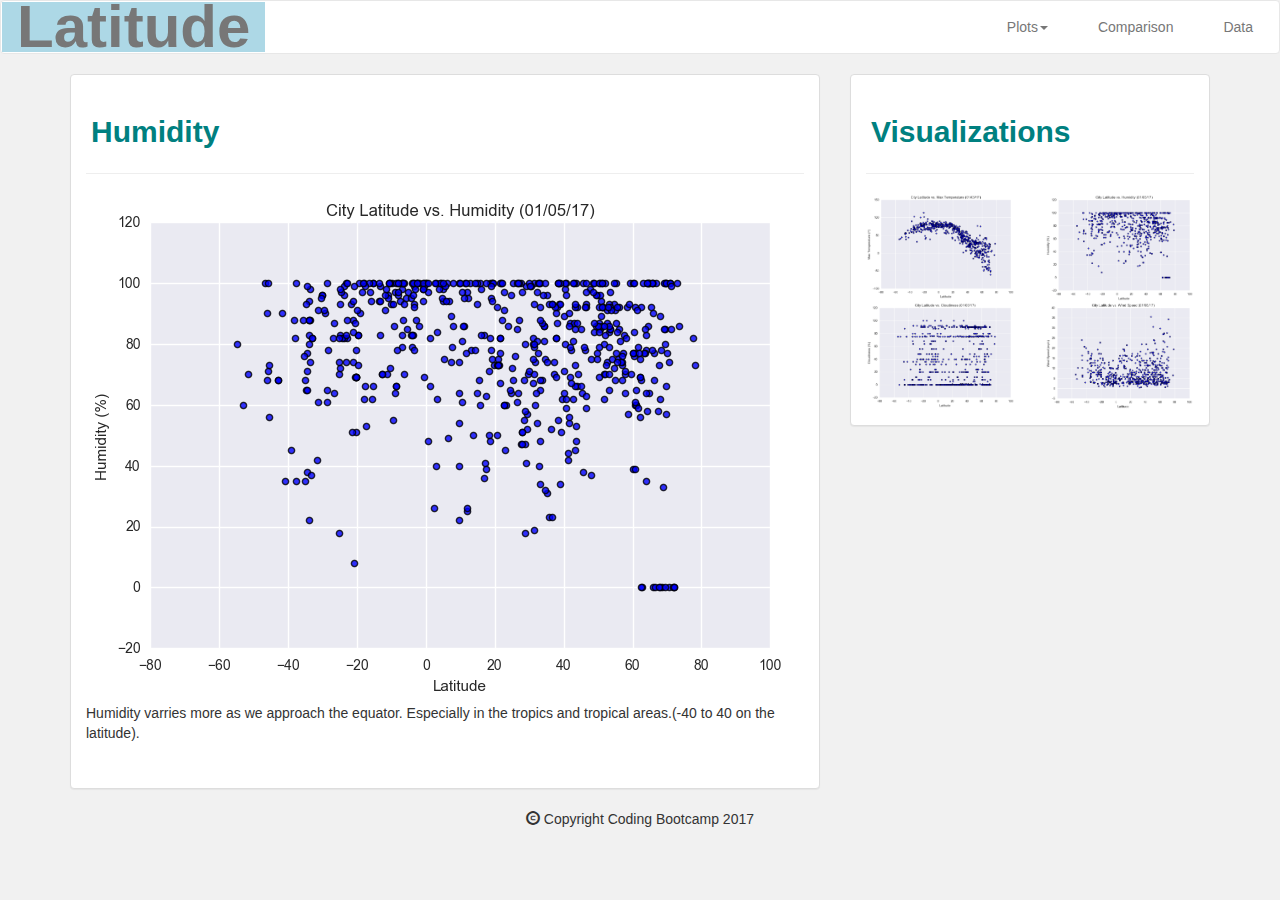
<file: Web_HW/humidity.html>
<!DOCTYPE html>
<html lang="en-us">

<head>
  <meta charset="UTF-8">
  <!-- 2nd "meta" is to ensure proper rendering and touch zooming-->
  <meta name="viewport" content="width=device-width, initial-scale=1">
  <title>Web Visualization Dashboard (Latitude)</title>
  <link rel="stylesheet" href="https://maxcdn.bootstrapcdn.com/bootstrap/3.3.7/css/bootstrap.min.css" integrity="sha384-BVYiiSIFeK1dGmJRAkycuHAHRg32OmUcww7on3RYdg4Va+PmSTsz/K68vbdEjh4u" crossorigin="anonymous">
  <link rel="stylesheet" href="my_style.css">
  <script src="https://ajax.googleapis.com/ajax/libs/jquery/3.3.1/jquery.min.js"></script>
  <script src="https://maxcdn.bootstrapcdn.com/bootstrap/3.3.7/js/bootstrap.min.js"></script>
</head>

<body>
  <nav class="navbar navbar-default">
    <div class="container-fluid">
      <div class="navbar-header">
        <a class="navbar-brand band" href="index.html">
            <span class="nav-color">Latitude</span></a>

      </div>
    <div class="nav navbar-nav navbar-right">
      <li class="dropdown">
        <a class="dropdown-toggle" data-toggle="dropdown">Plots<span class="caret"></span></a>
            <ul class="dropdown-menu">
              <li><a href="temperature.html">Max Temperature</a></li>
              <li><a href="humidity.html">Humidity</a></li>
              <li><a href="cloudiness.html">Cloudiness</a></li>
              <li><a href="wind_speed.html">Wind Speed</a></li>
          </ul>
        </li>
        <li><a href="Comparison.html">Comparison</a></li>
        <li><a href="Data.html">Data</a></li>
      </div>
    </nav>
  </div>





<div class="container">
  <div class="row">
    <div class="col-md-8">
      <div class="panel panel-default">
        <div class="panel-body">
      <h2>Humidity</h2>
      <hr>
      <article>
        <a target="_blank" href="humiditymap.png">
          <img class="image" src="humiditymap.png" alt="Cloudy Map">
        </a>
        <p>Humidity varries more as we approach the equator. Especially in the tropics and tropical areas.(-40 to 40 on the latitude).</p>
        </article>
        <br>
    </div>
  </div>
</div>
<div class="col-md-4">
  <div class="panel panel-default">
    <div class="panel-body">
      <h2>Visualizations</h2>
          <hr>
          <div class="row" >
            <div class="col-lg-6 col-md-6 col-sm-6 col-xs-6"><a href="temperature.html">
              <img class="img-responsive margin" src="temperaturemap.png" style="width:100%" alt="Image" ></a></div>
            <div class="col-lg-6 col-md-6 col-sm-6 col-xs-6"><a href="humidity.html">
              <img class="img-responsive" src="humiditymap.png" style="width:100%" alt="Image"></a></div>
        </div>
        <div class="row">
            <div class="col-lg-6 col-md-6 col-sm-6 col-xs-6"><a href="cloudiness.html">
              <img class="img-responsive"  src="cloudymap.png" style="width:100%" alt="Image"></a></div>
            <div class="col-lg-6 col-md-6 col-sm-6 col-xs-6"><a href="wind_speed.html">
              <img class="img-responsive" src="windmap.png" style="width:100%" alt="Image"></a></div>


         </div>



         </div>
      </div>


     </div>


   </div>
</div>



<footer class="container-fluid text-center">
  <p><span class="glyphicon glyphicon-copyright-mark"></span> Copyright Coding Bootcamp 2017</p>
</footer>

</body>

</html>
</file>
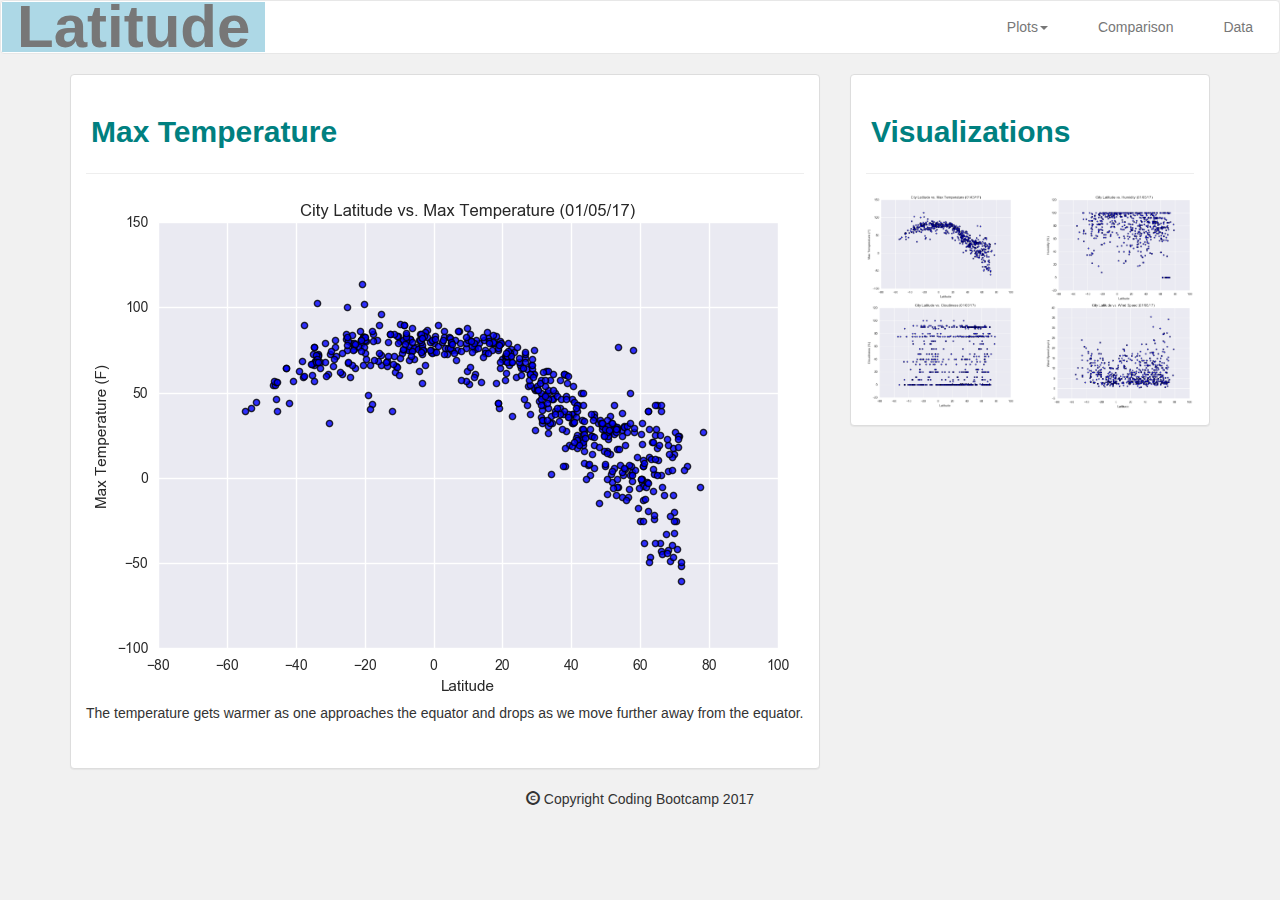
<file: Web_HW/temperature.html>
<!DOCTYPE html>
<html lang="en-us">

<head>
  <meta charset="UTF-8">
  <!-- 2nd "meta" is to ensure proper rendering and touch zooming-->
  <meta name="viewport" content="width=device-width, initial-scale=1">
  <title>Web Visualization Dashboard (Latitude)</title>
  <link rel="stylesheet" href="https://maxcdn.bootstrapcdn.com/bootstrap/3.3.7/css/bootstrap.min.css" integrity="sha384-BVYiiSIFeK1dGmJRAkycuHAHRg32OmUcww7on3RYdg4Va+PmSTsz/K68vbdEjh4u" crossorigin="anonymous">
  <link rel="stylesheet" href="my_style.css">
  <script src="https://ajax.googleapis.com/ajax/libs/jquery/3.3.1/jquery.min.js"></script>
  <script src="https://maxcdn.bootstrapcdn.com/bootstrap/3.3.7/js/bootstrap.min.js"></script>
</head>

<body>
  <nav class="navbar navbar-default">
    <div class="container-fluid">
      <div class="navbar-header">
        <a class="navbar-brand band" href="index.html">
            <span class="nav-color">Latitude</span></a>

      </div>

    <div class="nav navbar-nav navbar-right">
      <li class="dropdown">
        <a class="dropdown-toggle" data-toggle="dropdown">Plots<span class="caret"></span></a>
            <ul class="dropdown-menu">
              <li><a href="temperature.html">Max Temperature</a></li>
              <li><a href="humidity.html">Humidity</a></li>
              <li><a href="cloudiness.html">Cloudiness</a></li>
              <li><a href="wind_speed.html">Wind Speed</a></li>
          </ul>
        </li>
        <li><a href="Comparison.html">Comparison</a></li>
        <li><a href="Data.html">Data</a></li>
      </div>
    </nav>
  </div>





<div class="container">
  <div class="row">
    <div class="col-md-8">
      <div class="panel panel-default">
        <div class="panel-body">
      <h2>Max Temperature</h2>
      <hr>
      <article>
        <a target="_blank" href="temperaturemap.png">
          <img class="image" src="temperaturemap.png" alt="temperature Map">
        </a>
        <p>The temperature gets warmer as one approaches the equator and drops as we move further away from the equator.</p>
        </article>
        <br>
    </div>
  </div>
</div>
<div class="col-md-4">
  <div class="panel panel-default">
    <div class="panel-body">
      <h2>Visualizations</h2>
          <hr>
          <div class="row" >
            <div class="col-lg-6 col-md-6 col-sm-6 col-xs-6"><a href="temperature.html">
              <img class="img-responsive margin" src="temperaturemap.png" style="width:100%" alt="Image" ></a></div>
            <div class="col-lg-6 col-md-6 col-sm-6 col-xs-6"><a href="humidity.html">
              <img class="img-responsive" src="humiditymap.png" style="width:100%" alt="Image"></a></div>
        </div>
        <div class="row">
            <div class="col-lg-6 col-md-6 col-sm-6 col-xs-6"><a href="cloudiness.html">
              <img class="img-responsive"  src="cloudymap.png" style="width:100%" alt="Image"></a></div>
            <div class="col-lg-6 col-md-6 col-sm-6 col-xs-6"><a href="wind_speed.html">
              <img class="img-responsive" src="windmap.png" style="width:100%" alt="Image"></a></div>


         </div>

         </div>
      </div>


     </div>


   </div>
</div>



<footer class="container-fluid text-center">
  <p><span class="glyphicon glyphicon-copyright-mark"></span> Copyright Coding Bootcamp 2017</p>
</footer>

</body>

</html>
</file>
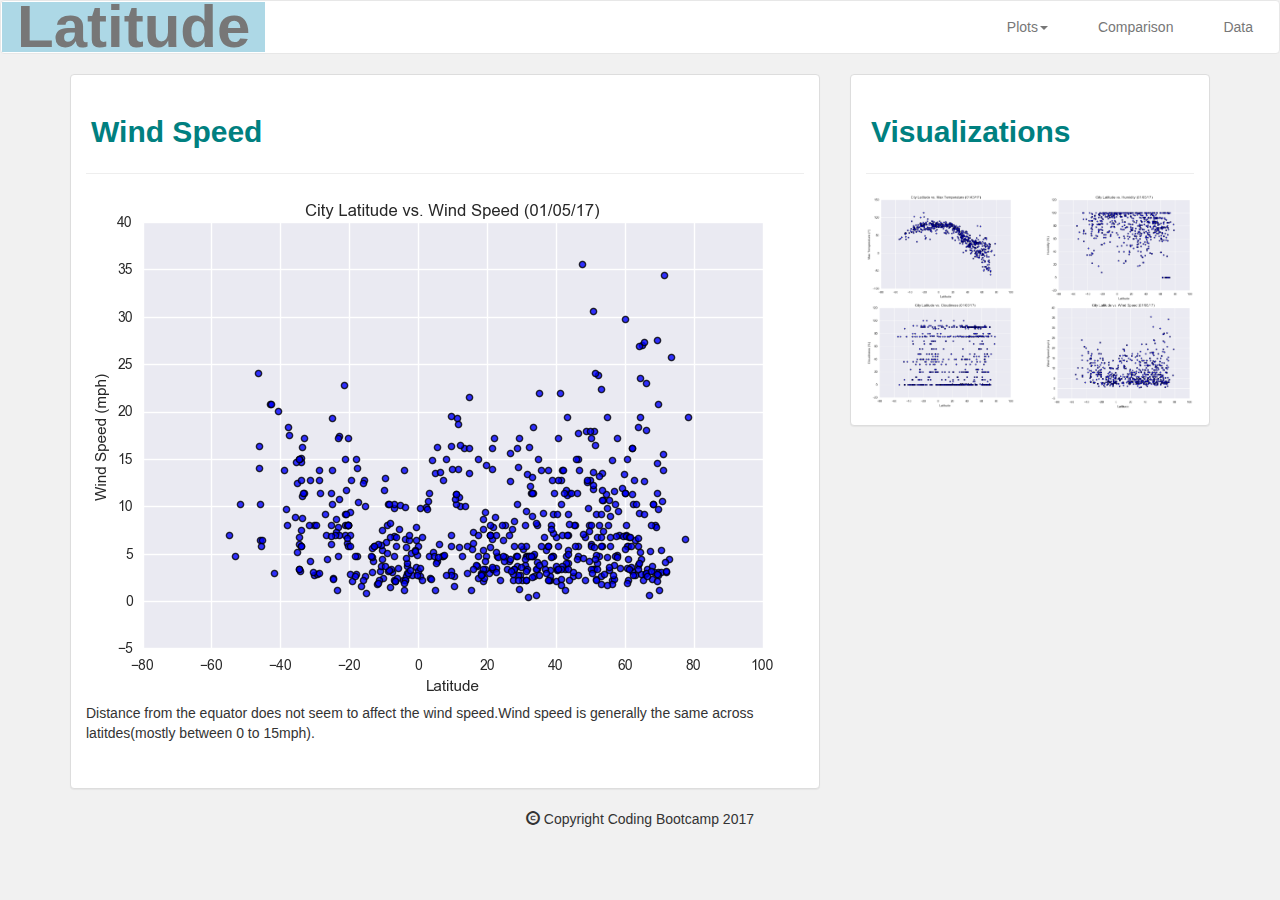
<file: Web_HW/wind_speed.html>
<!DOCTYPE html>
<html lang="en-us">

<head>
  <meta charset="UTF-8">
  <!-- 2nd "meta" is to ensure proper rendering and touch zooming-->
  <meta name="viewport" content="width=device-width, initial-scale=1">
  <title>Web Visualization Dashboard (Latitude)</title>
  <link rel="stylesheet" href="https://maxcdn.bootstrapcdn.com/bootstrap/3.3.7/css/bootstrap.min.css" integrity="sha384-BVYiiSIFeK1dGmJRAkycuHAHRg32OmUcww7on3RYdg4Va+PmSTsz/K68vbdEjh4u" crossorigin="anonymous">
  <link rel="stylesheet" href="my_style.css">
  <script src="https://ajax.googleapis.com/ajax/libs/jquery/3.3.1/jquery.min.js"></script>
  <script src="https://maxcdn.bootstrapcdn.com/bootstrap/3.3.7/js/bootstrap.min.js"></script>
</head>

<body>
  <nav class="navbar navbar-default">
    <div class="container-fluid">
      <div class="navbar-header">
        <a class="navbar-brand band" href="index.html">
            <span class="nav-color">Latitude</span></a>

      </div>
    <div class="nav navbar-nav navbar-right">
      <li class="dropdown">
        <a class="dropdown-toggle" data-toggle="dropdown">Plots<span class="caret"></span></a>
            <ul class="dropdown-menu">
              <li><a href="temperature.html">Max Temperature</a></li>
              <li><a href="humidity.html">Humidity</a></li>
              <li><a href="cloudiness.html">Cloudiness</a></li>
              <li><a href="wind_speed.html">Wind Speed</a></li>
          </ul>
        </li>
        <li><a href="Comparison.html">Comparison</a></li>
        <li><a href="Data.html">Data</a></li>
      </div>
    </nav>
  </div>





<div class="container">
  <div class="row">
    <div class="col-md-8">
      <div class="panel panel-default">
        <div class="panel-body">
      <h2>Wind Speed</h2>
      <hr>
      <article>
        <a target="_blank" href="windmap.png">
          <img class="image" src="windmap.png" alt="Cloudy Map">
        </a>
        <p>Distance from the equator does not seem to affect the wind speed.Wind speed is generally the same across latitdes(mostly between 0 to 15mph).</p>
        </article>
        <br>
    </div>
  </div>
</div>
<div class="col-md-4">
  <div class="panel panel-default">
    <div class="panel-body">
      <h2>Visualizations</h2>
          <hr>
          <div class="row" >
            <div class="col-lg-6 col-md-6 col-sm-6 col-xs-6"><a href="temperature.html">
              <img class="img-responsive margin" src="temperaturemap.png" style="width:100%" alt="Image" ></a></div>
            <div class="col-lg-6 col-md-6 col-sm-6 col-xs-6"><a href="humidity.html">
              <img class="img-responsive" src="humiditymap.png" style="width:100%" alt="Image"></a></div>
        </div>
        <div class="row">
            <div class="col-lg-6 col-md-6 col-sm-6 col-xs-6"><a href="cloudiness.html">
              <img class="img-responsive"  src="cloudymap.png" style="width:100%" alt="Image"></a></div>
            <div class="col-lg-6 col-md-6 col-sm-6 col-xs-6"><a href="wind_speed.html">
              <img class="img-responsive" src="windmap.png" style="width:100%" alt="Image"></a></div>


         </div>


         </div>
      </div>

     </div>


   </div>
</div>



<footer class="container-fluid text-center">
  <p><span class="glyphicon glyphicon-copyright-mark"></span> Copyright Coding Bootcamp 2017</p>
</footer>

</body>

</html>
</file>
<file: Web_HW/my_style.css>
.navbar {
  padding: 1px;
  background-color: #fff;

}
.band {
    font-weight: bold;
    background-color: lightblue;
    color: white;
    font-size: 60px;

}


h2{
  font-weight: bold;
  color: teal;
  padding: 5px;
}

h3{
  font-weight: bold;
  color: teal;
  text-align: center;
}
.navbar li {
  display: inline-block;
  margin-right: 10px;
  margin-left: 10px;
  cursor: pointer;
}

.navbar li a {
  color: #000;
  text-decoration: none;
}


body{
  background: #f1f1f1;
}

/* footer {
      background-color: #555;
      color: white;
      text-align: center;
    } */
</file>
